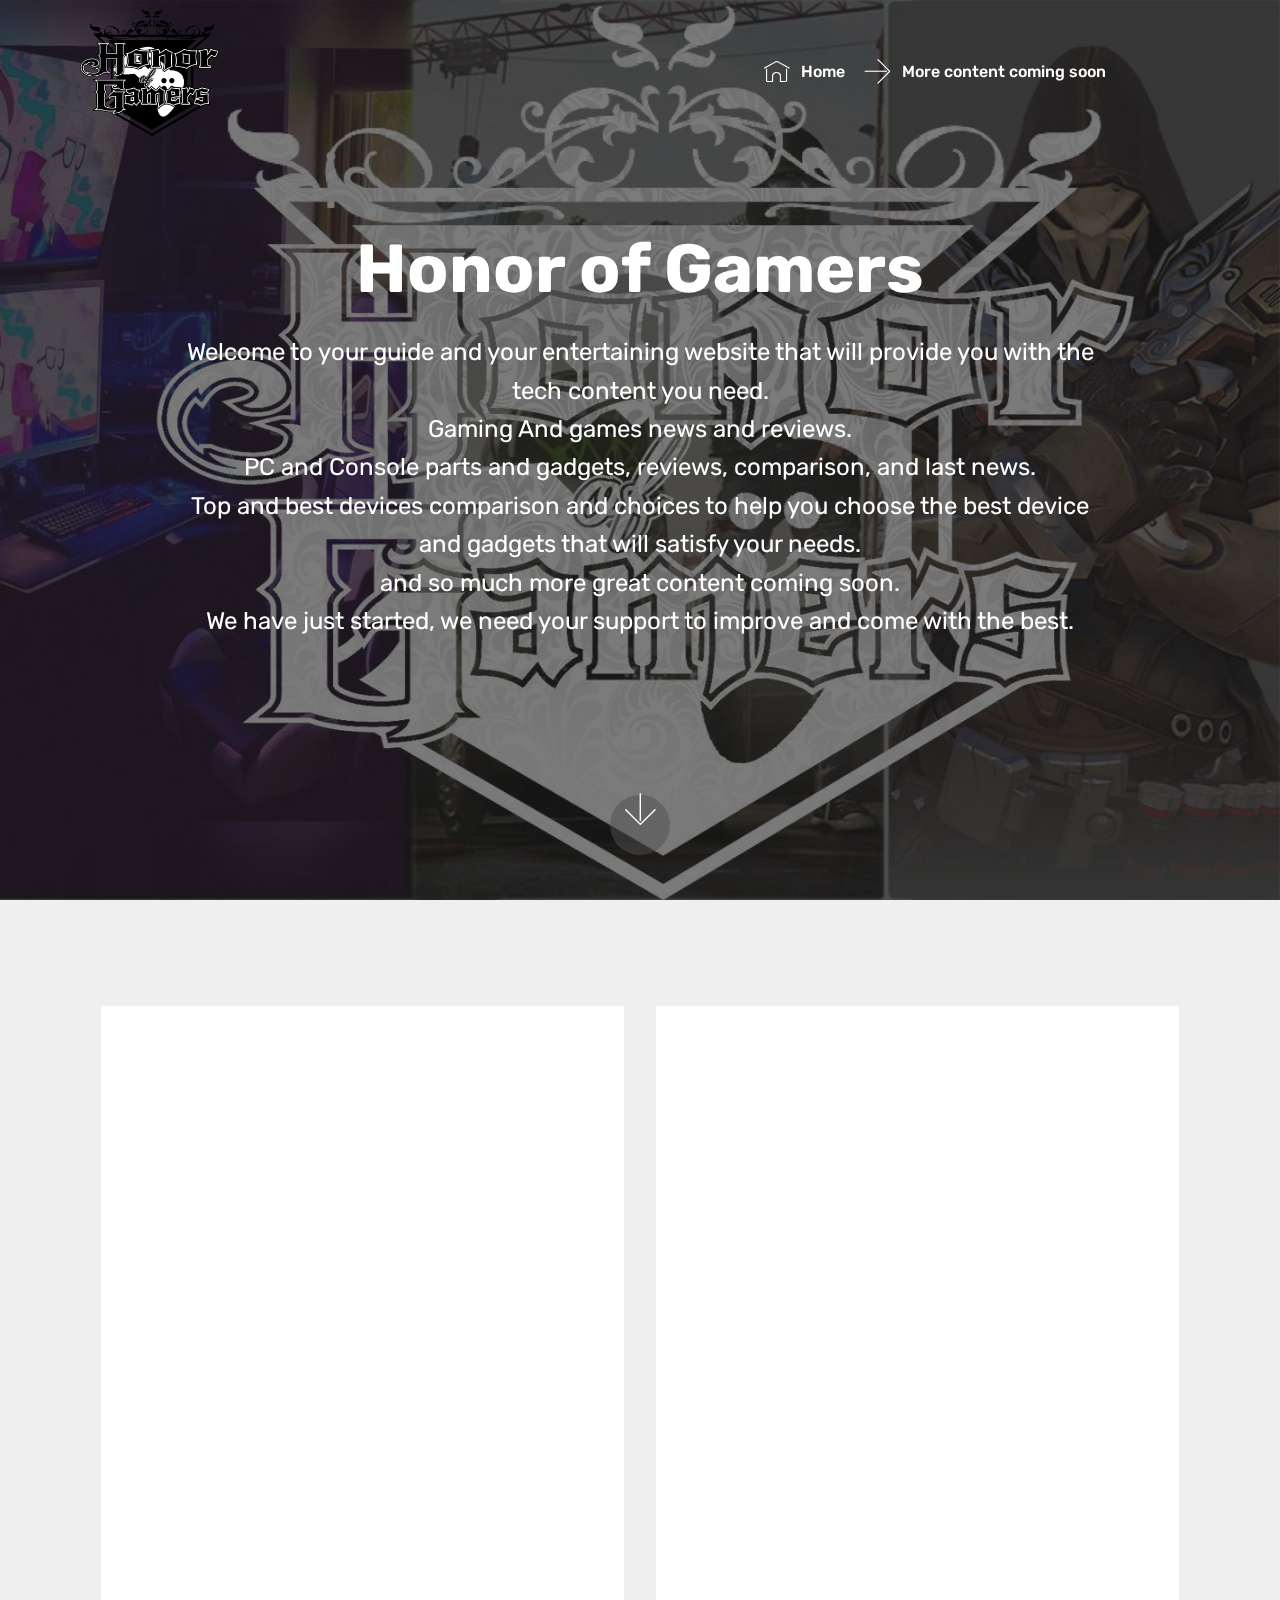
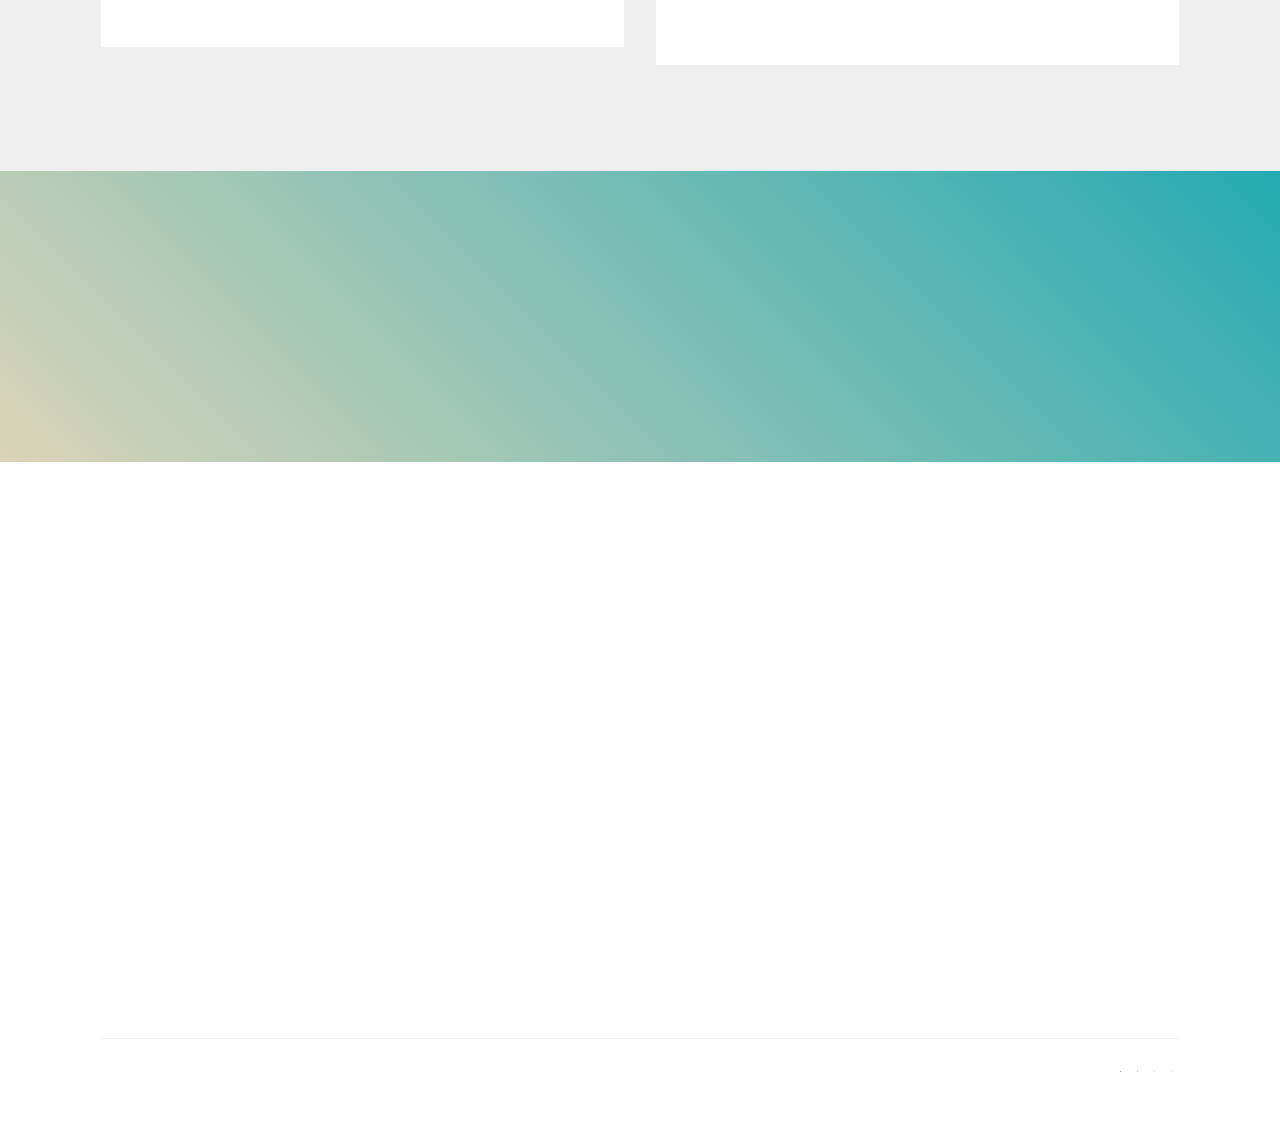
<file: index.html>
<!DOCTYPE html>
<html  >
<head>
  <!-- Site made with Mobirise Website Builder v4.10.10, https://mobirise.com -->
  <meta charset="UTF-8">
  <meta http-equiv="X-UA-Compatible" content="IE=edge">
  <meta name="generator" content="Mobirise v4.10.10, mobirise.com">
  <meta name="viewport" content="width=device-width, initial-scale=1, minimum-scale=1">
  <link rel="shortcut icon" href="assets/images/logo-256x236.png" type="image/x-icon">
  <meta name="description" content="">
  
  <title>Home</title>
  <link rel="preload" as="style" href="assets/web/assets/mobirise-icons/mobirise-icons.css">
<link rel="stylesheet" href="assets/web/assets/mobirise-icons/mobirise-icons.css">
  <link rel="preload" as="style" href="assets/bootstrap/css/bootstrap.min.css">
<link rel="stylesheet" href="assets/bootstrap/css/bootstrap.min.css">
  <link rel="preload" as="style" href="assets/bootstrap/css/bootstrap-grid.min.css">
<link rel="stylesheet" href="assets/bootstrap/css/bootstrap-grid.min.css">
  <link rel="preload" as="style" href="assets/bootstrap/css/bootstrap-reboot.min.css">
<link rel="stylesheet" href="assets/bootstrap/css/bootstrap-reboot.min.css">
  <link rel="stylesheet" href="assets/socicon/css/styles.css">
  <link rel="stylesheet" href="assets/dropdown/css/style.css">
  <link rel="stylesheet" href="assets/animatecss/animate.min.css">
  <link rel="stylesheet" href="assets/tether/tether.min.css">
  <link rel="stylesheet" href="assets/theme/css/style.css">
  <link rel="preload" as="style" href="assets/mobirise/css/mbr-additional.css"><link rel="stylesheet" href="assets/mobirise/css/mbr-additional.css" type="text/css">
  
  
  
</head>
<body>
  <section class="menu cid-rCkM75XQgE" once="menu" id="menu1-9">

    

    <nav class="navbar navbar-expand beta-menu navbar-dropdown align-items-center navbar-fixed-top navbar-toggleable-sm bg-color transparent">
        <button class="navbar-toggler navbar-toggler-right" type="button" data-toggle="collapse" data-target="#navbarSupportedContent" aria-controls="navbarSupportedContent" aria-expanded="false" aria-label="Toggle navigation">
            <div class="hamburger">
                <span></span>
                <span></span>
                <span></span>
                <span></span>
            </div>
        </button>
        <div class="menu-logo">
            <div class="navbar-brand">
                <span class="navbar-logo">
                    <a href="index.html">
                         <img src="assets/images/logo-256x236.png" alt="Mobirise" title="" style="height: 8rem;">
                    </a>
                </span>
                
            </div>
        </div>
        <div class="collapse navbar-collapse" id="navbarSupportedContent">
            <ul class="navbar-nav nav-dropdown nav-right" data-app-modern-menu="true"><li class="nav-item">
                    <a class="nav-link link text-white display-4" href="index.html">
                        <span class="mbri-home mbr-iconfont mbr-iconfont-btn"></span>Home</a>
                </li>
                <li class="nav-item">
                    <a class="nav-link link text-white display-4" href="index.html"><span class="mbri-right mbr-iconfont mbr-iconfont-btn"></span>
                        More content coming soon &nbsp; &nbsp; &nbsp; &nbsp; &nbsp; &nbsp; &nbsp; &nbsp; &nbsp; &nbsp;&nbsp;</a>
                </li></ul>
            
        </div>
    </nav>
</section>

<section class="engine"><a href="https://mobirise.info/d">free web maker</a></section><section class="cid-rBtHKjke2D mbr-fullscreen mbr-parallax-background" id="header2-1">

    

    <div class="mbr-overlay" style="opacity: 0.6; background-color: rgb(35, 35, 35);"></div>

    <div class="container align-center">
        <div class="row justify-content-md-center">
            <div class="mbr-white col-md-10">
                <h1 class="mbr-section-title mbr-bold pb-3 mbr-fonts-style display-1">
                    Honor of Gamers</h1>
                
                <p class="mbr-text pb-3 mbr-fonts-style display-5">Welcome to your guide and your entertaining website that will provide you with the tech content you need.
<br>Gaming And games news and reviews.<br>PC and Console parts and gadgets, reviews, comparison, and last news.<br>Top and best devices comparison and choices to help you choose the best device and gadgets that will satisfy your needs.<br>and so much more great content coming soon.<br>We have just started, we need your support to improve and come with the best.</p>
                
            </div>
        </div>
    </div>
    <div class="mbr-arrow hidden-sm-down" aria-hidden="true">
        <a href="#next">
            <i class="mbri-down mbr-iconfont"></i>
        </a>
    </div>
</section>

<section class="features3 cid-rCldVQoI99" id="features3-1d">

    

    
    <div class="container">
        <div class="media-container-row">
            <div class="card p-3 col-12 col-md-6">
                <div class="card-wrapper">
                    <div class="card-img">
                        <a href="Best Gaming phones you can buy.html"><img src="assets/images/gaming-phone-pin-735x1102.jpeg" alt="Mobirise" title=""></a>
                    </div>
                    <div class="card-box">
                        <h4 class="card-title mbr-fonts-style display-7">Best Gaming phones you can buy</h4>
                        
                    </div>
                    <div class="mbr-section-btn text-center"><a href="Best Gaming phones you can buy.html" class="btn btn-primary display-4">
                            More Info</a></div>
                </div>
            </div>

            <div class="card p-3 col-12 col-md-6">
                <div class="card-wrapper">
                    <div class="card-img">
                        <img src="assets/images/scooter-pin-735x1102.jpeg" alt="Mobirise" title="">
                    </div>
                    <div class="card-box">
                        <h4 class="card-title mbr-fonts-style display-7">Best Electric Scooters and Bikes available right now with great Prices</h4>
                        
                    </div>
                    <div class="mbr-section-btn text-center"><a href="Best Electric Scooters.html" class="btn btn-primary display-4">
                            More Info</a></div>
                </div>
            </div>

            

            
        </div>
    </div>
</section>

<section class="mbr-section info2 cid-rCldplgk5F" id="info2-1c">

    

    

    <div class="container">
        <div class="row main justify-content-center">
            <div class="media-container-column col-12 col-lg-3 col-md-4">
                
            </div>
            <div class="media-container-column title col-12 col-lg-7 col-md-6">
                <h2 class="align-right mbr-bold mbr-white pb-3 mbr-fonts-style display-2">COMING SOON . . .</h2>
                <h3 class="mbr-section-subtitle align-right mbr-light mbr-white mbr-fonts-style display-5">
                    More Great Content is waiting</h3>
            </div>
        </div>
    </div>
</section>

<section class="mbr-section form3 cid-rBtI5CXudw" id="form3-6">

    

    

    <div class="container">
        <div class="row justify-content-center">
            <div class="title col-12 col-lg-8">
                <h2 class="align-center pb-2 mbr-fonts-style display-2">
                    SUBSCRIBE FORM
                </h2>
                <h3 class="mbr-section-subtitle align-center pb-5 mbr-light mbr-fonts-style display-5">
                    Subscribe to our Newsletter
                </h3>
            </div>
        </div>

        <div class="row py-2 justify-content-center">
            <div class="col-12 col-lg-6  col-md-8 " data-form-type="formoid">
                <!---Formbuilder Form--->
                <form action="https://mobirise.com/" method="POST" class="mbr-form form-with-styler" data-form-title="Mobirise Form"><input type="hidden" name="email" data-form-email="true" value="o4+0J3u6qnkLiTzrL1PTEvtCi2AiH1J4e82SJoblc0FMyxIKwFM97jqjexGacZ/ntNfTuYgyWZC8KU+Ert9Ecd9JaeeMgFAN6tNJ9+0dyLDHDzV4Gg85woQBTvcq4ui3">
                    <div class="row">
                        <div hidden="hidden" data-form-alert="" class="alert alert-success col-12">Thanks for Subscribing! ^^</div>
                        <div hidden="hidden" data-form-alert-danger="" class="alert alert-danger col-12">
                        </div>
                    </div>
                    <div class="dragArea row">
                        <div class="form-group col" data-for="email">
                            <input type="email" name="email" placeholder="Email" data-form-field="Email" required="required" class="form-control display-7" id="email-form3-6">
                        </div>
                        <div class="col-auto input-group-btn">
                            <button type="submit" class="btn btn-primary  display-4">SUBSCRIBE</button>
                        </div>
                    </div>
                </form><!---Formbuilder Form--->
            </div>
        </div>
    </div>
</section>

<section class="cid-rBtIcNJiOO" id="footer5-7">

    

    

    <div class="container">
        <div class="media-container-row">
            <div class="col-md-3">
                <div class="media-wrap">
                    <a href="index.html">
                       <img src="assets/images/logo-192x177.png" alt="Mobirise" title="">
                    </a>
                </div>
            </div>
            <div class="col-md-9">
                <p class="mbr-text align-right links mbr-fonts-style display-7"><a href="index.html">HOME</a> &nbsp; &nbsp; MORE CONTENT COMING SOON</p>
            </div>
        </div>
        <div class="footer-lower">
            <div class="media-container-row">
                <div class="col-md-12">
                    <hr>
                </div>
            </div>
            <div class="media-container-row mbr-white">
                <div class="col-md-6 copyright">
                    <p class="mbr-text mbr-fonts-style display-7">
                        © Copyright 2019 Honor of Gamers - All Rights Reserved
                    </p>
                </div>
                <div class="col-md-6">
                    <div class="social-list align-right">
                        <div class="soc-item">
                            <a href="https://www.pinterest.com/HonorOfGamers/" target="_blank">
                                <span class="mbr-iconfont mbr-iconfont-social socicon-pinterest socicon"></span>
                            </a>
                        </div>
                        <div class="soc-item">
                            <a href="https://www.facebook.com/HonorOfGamersIT" target="_blank">
                                <span class="mbr-iconfont mbr-iconfont-social socicon-facebook socicon"></span>
                            </a>
                        </div>
                        <div class="soc-item">
                            
                                <span class="mbr-iconfont mbr-iconfont-social socicon-youtube socicon" style="font-size: 1px;"></span>
                            
                        </div>
                        <div class="soc-item">
                            
                                <span class="mbr-iconfont mbr-iconfont-social socicon-instagram socicon" style="font-size: 1px;"></span>
                            
                        </div>
                        <div class="soc-item">
                            
                                <span class="mbr-iconfont mbr-iconfont-social socicon-googleplus socicon" style="font-size: 1px;"></span>
                            
                        </div>
                        <div class="soc-item">
                            
                                <span class="mbr-iconfont mbr-iconfont-social socicon-behance socicon" style="font-size: 1px;"></span>
                            
                        </div>
                    </div>
                </div>
            </div>
        </div>
    </div>
</section>


  <script src="assets/web/assets/jquery/jquery.min.js"></script>
  <script src="assets/popper/popper.min.js"></script>
  <script src="assets/bootstrap/js/bootstrap.min.js"></script>
  <script async src="assets/smoothscroll/smooth-scroll.js"></script>
  <script async src="assets/dropdown/js/nav-dropdown.js"></script>
  <script async src="assets/dropdown/js/navbar-dropdown.js"></script>
  <script async src="assets/touchswipe/jquery.touch-swipe.min.js"></script>
  <script async src="assets/viewportchecker/jquery.viewportchecker.js"></script>
  <script async src="assets/parallax/jarallax.min.js"></script>
  <script async src="assets/tether/tether.min.js"></script>
  <script async src="assets/theme/js/script.js"></script>
  <script async src="assets/formoid/formoid.min.js"></script>
  
  
  <input name="animation" type="hidden">
   <div id="scrollToTop" class="scrollToTop mbr-arrow-up"><a style="text-align: center;"><i class="mbr-arrow-up-icon mbr-arrow-up-icon-cm cm-icon cm-icon-smallarrow-up"></i></a></div>
  </body>
</html>
</file>
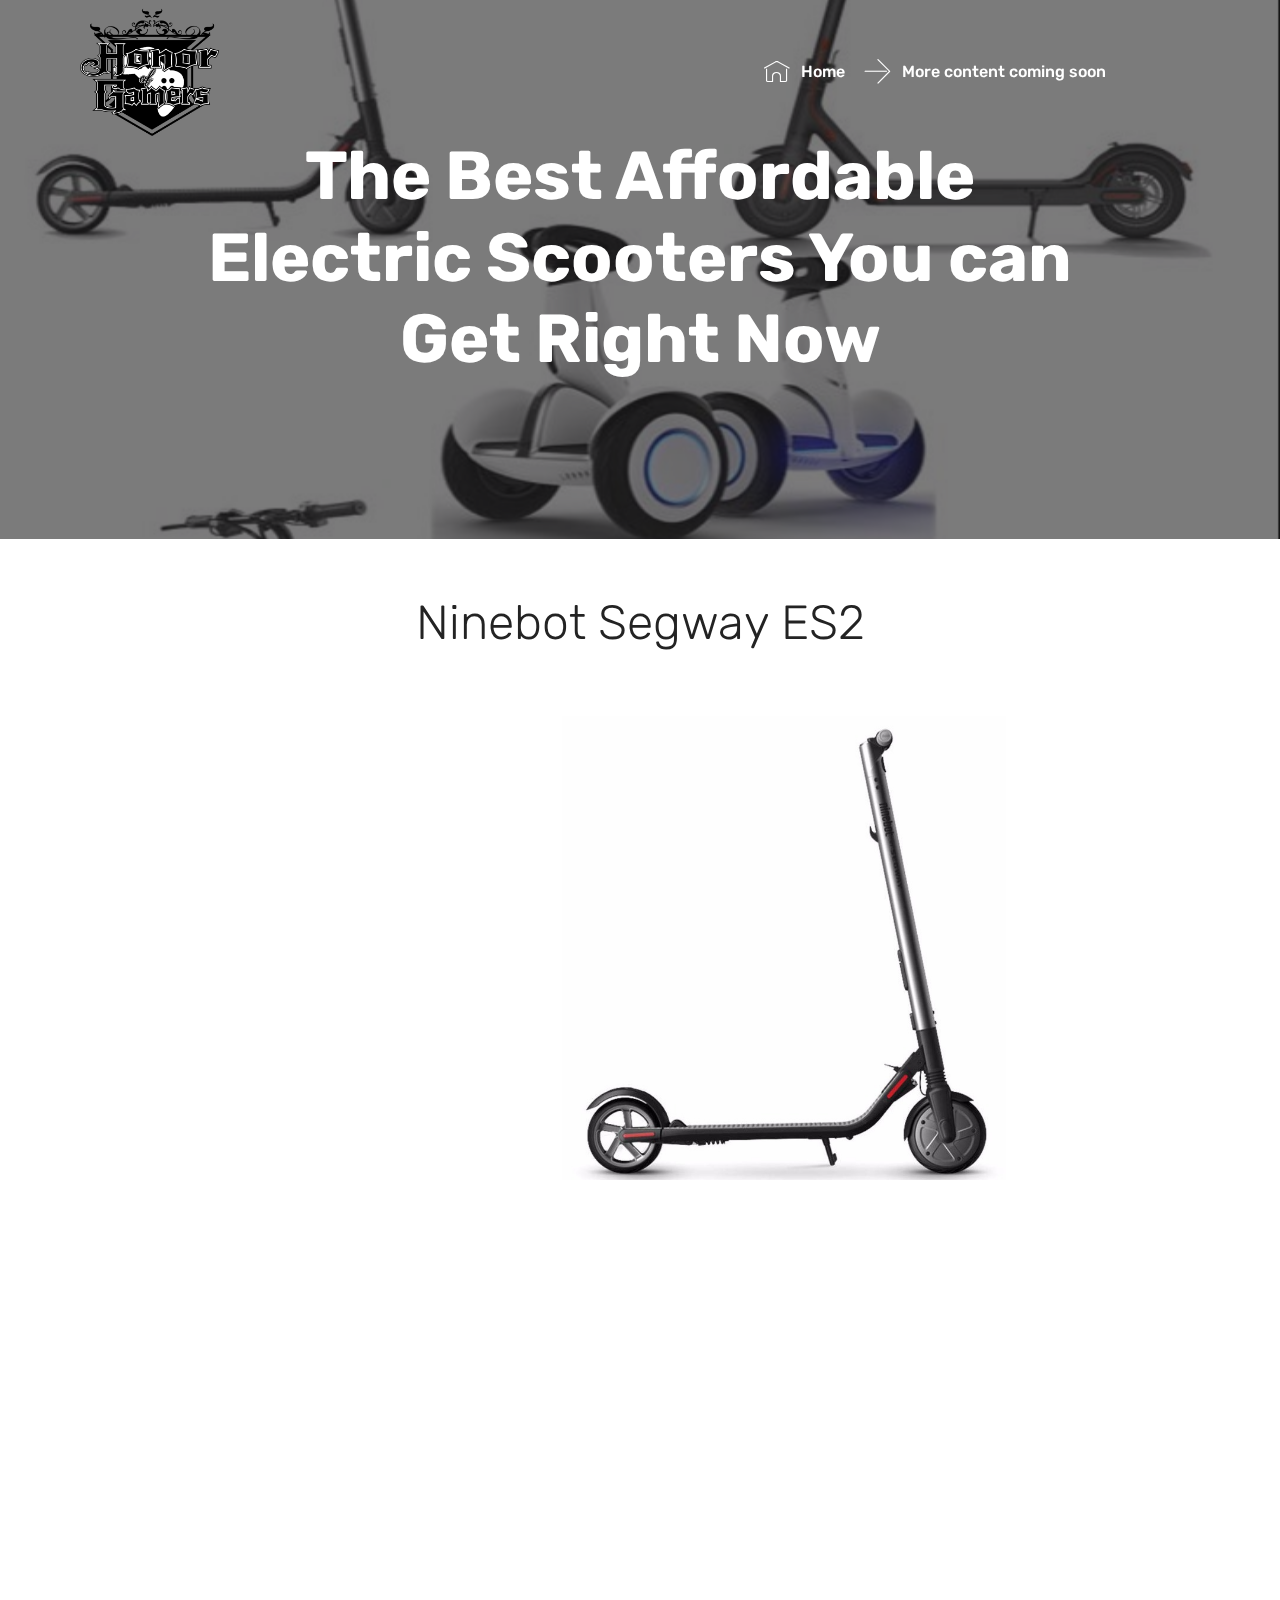
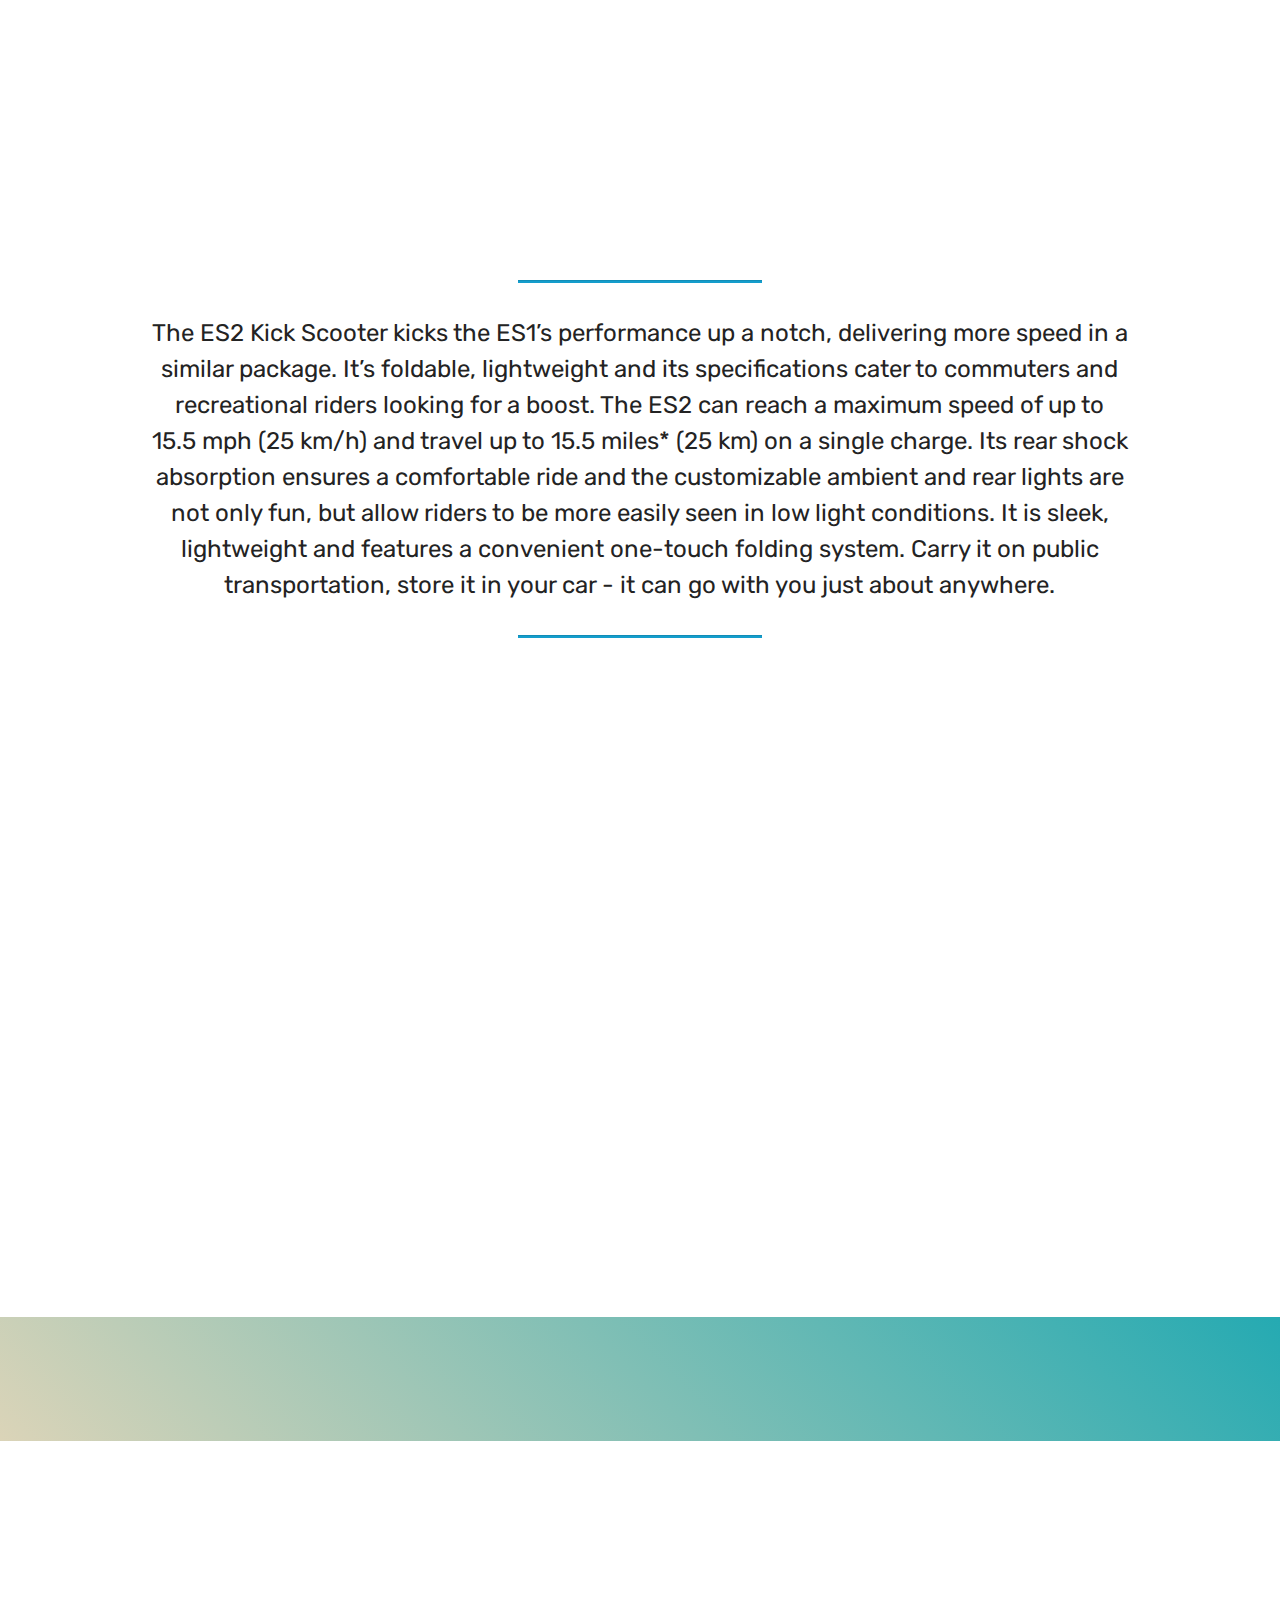
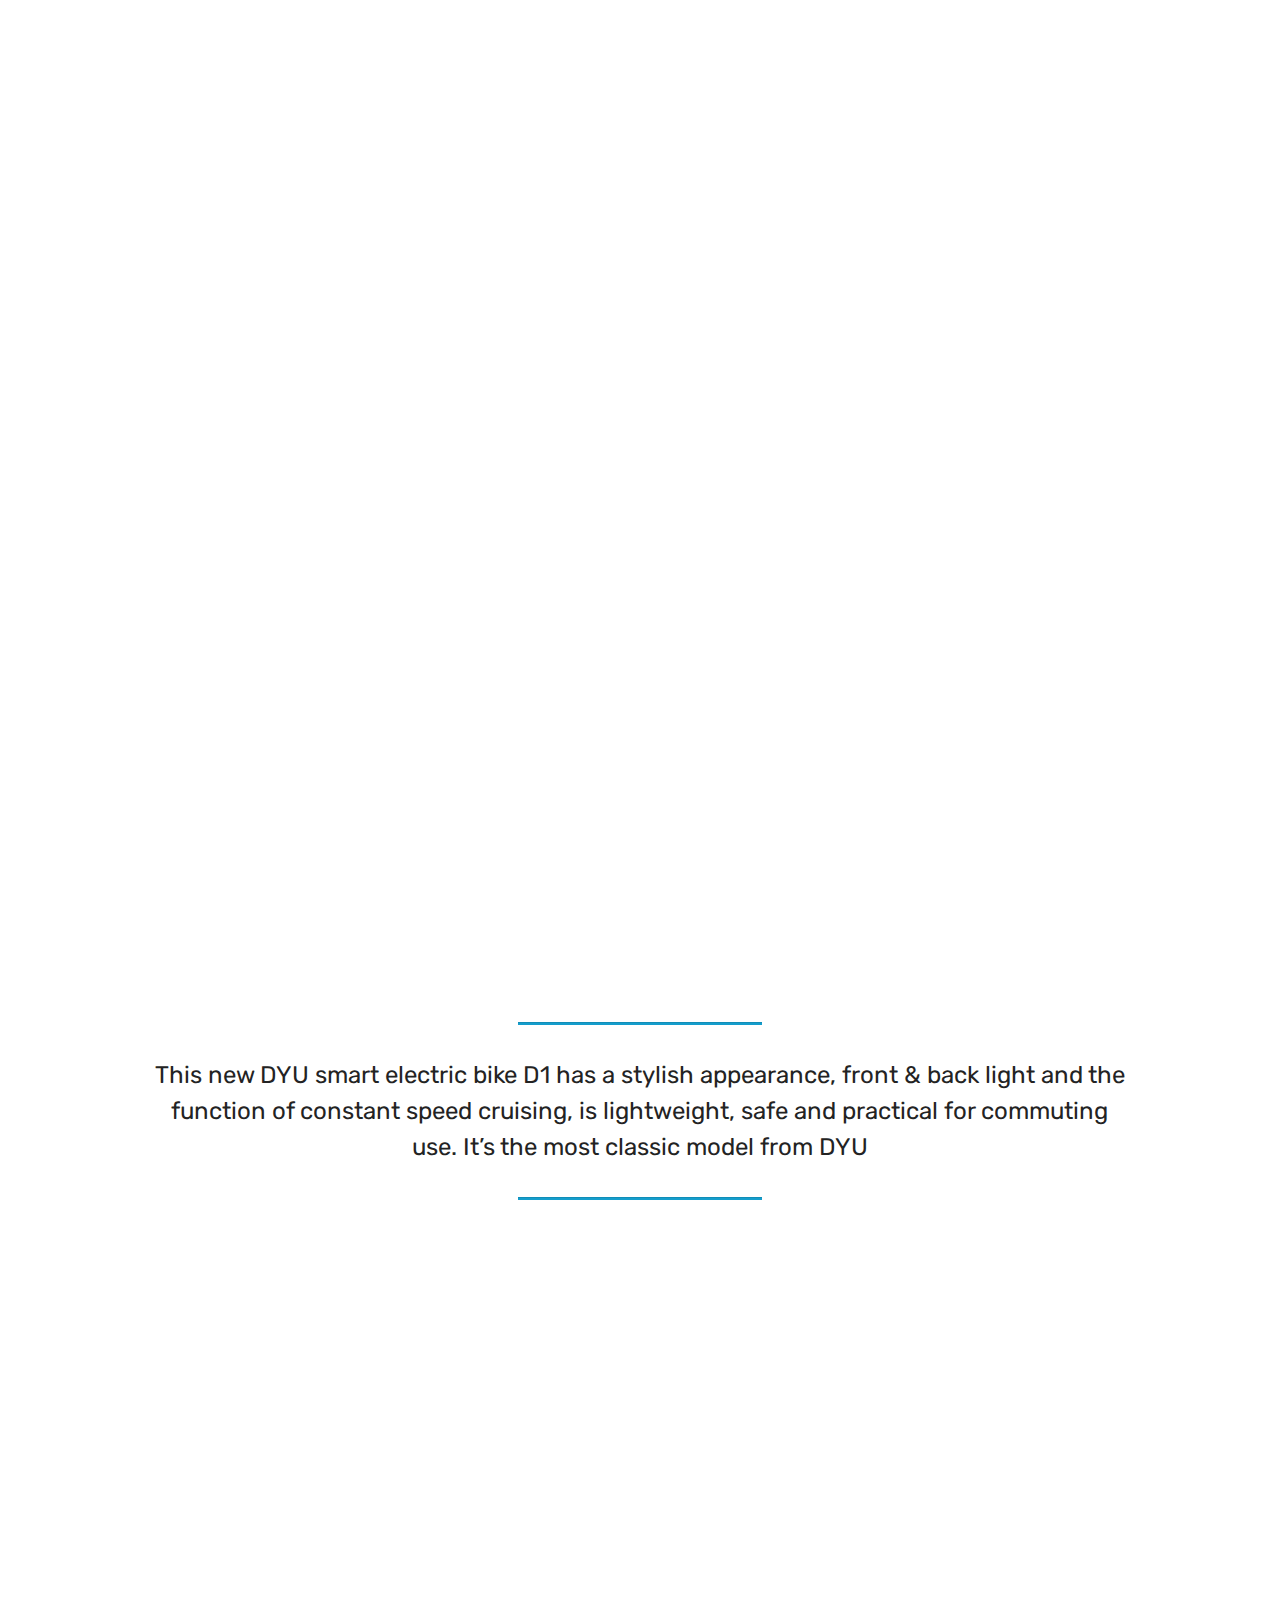
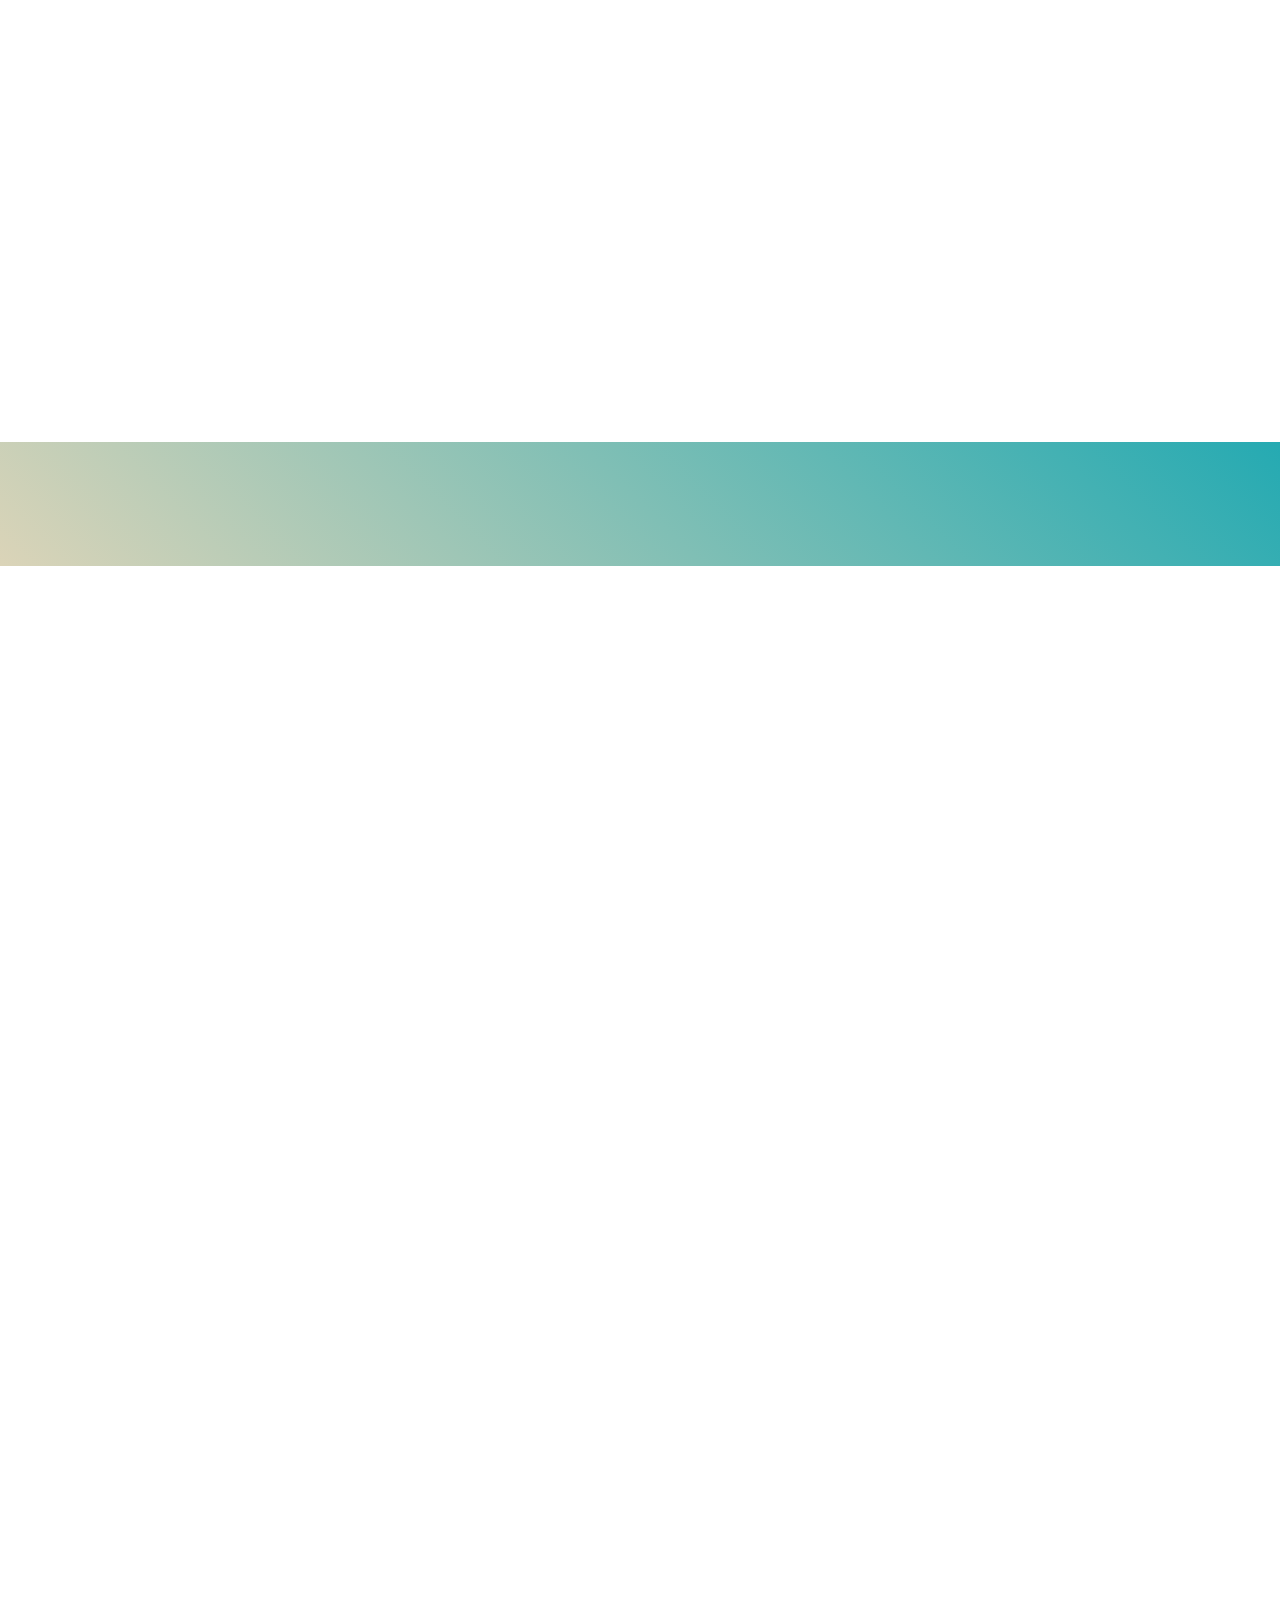
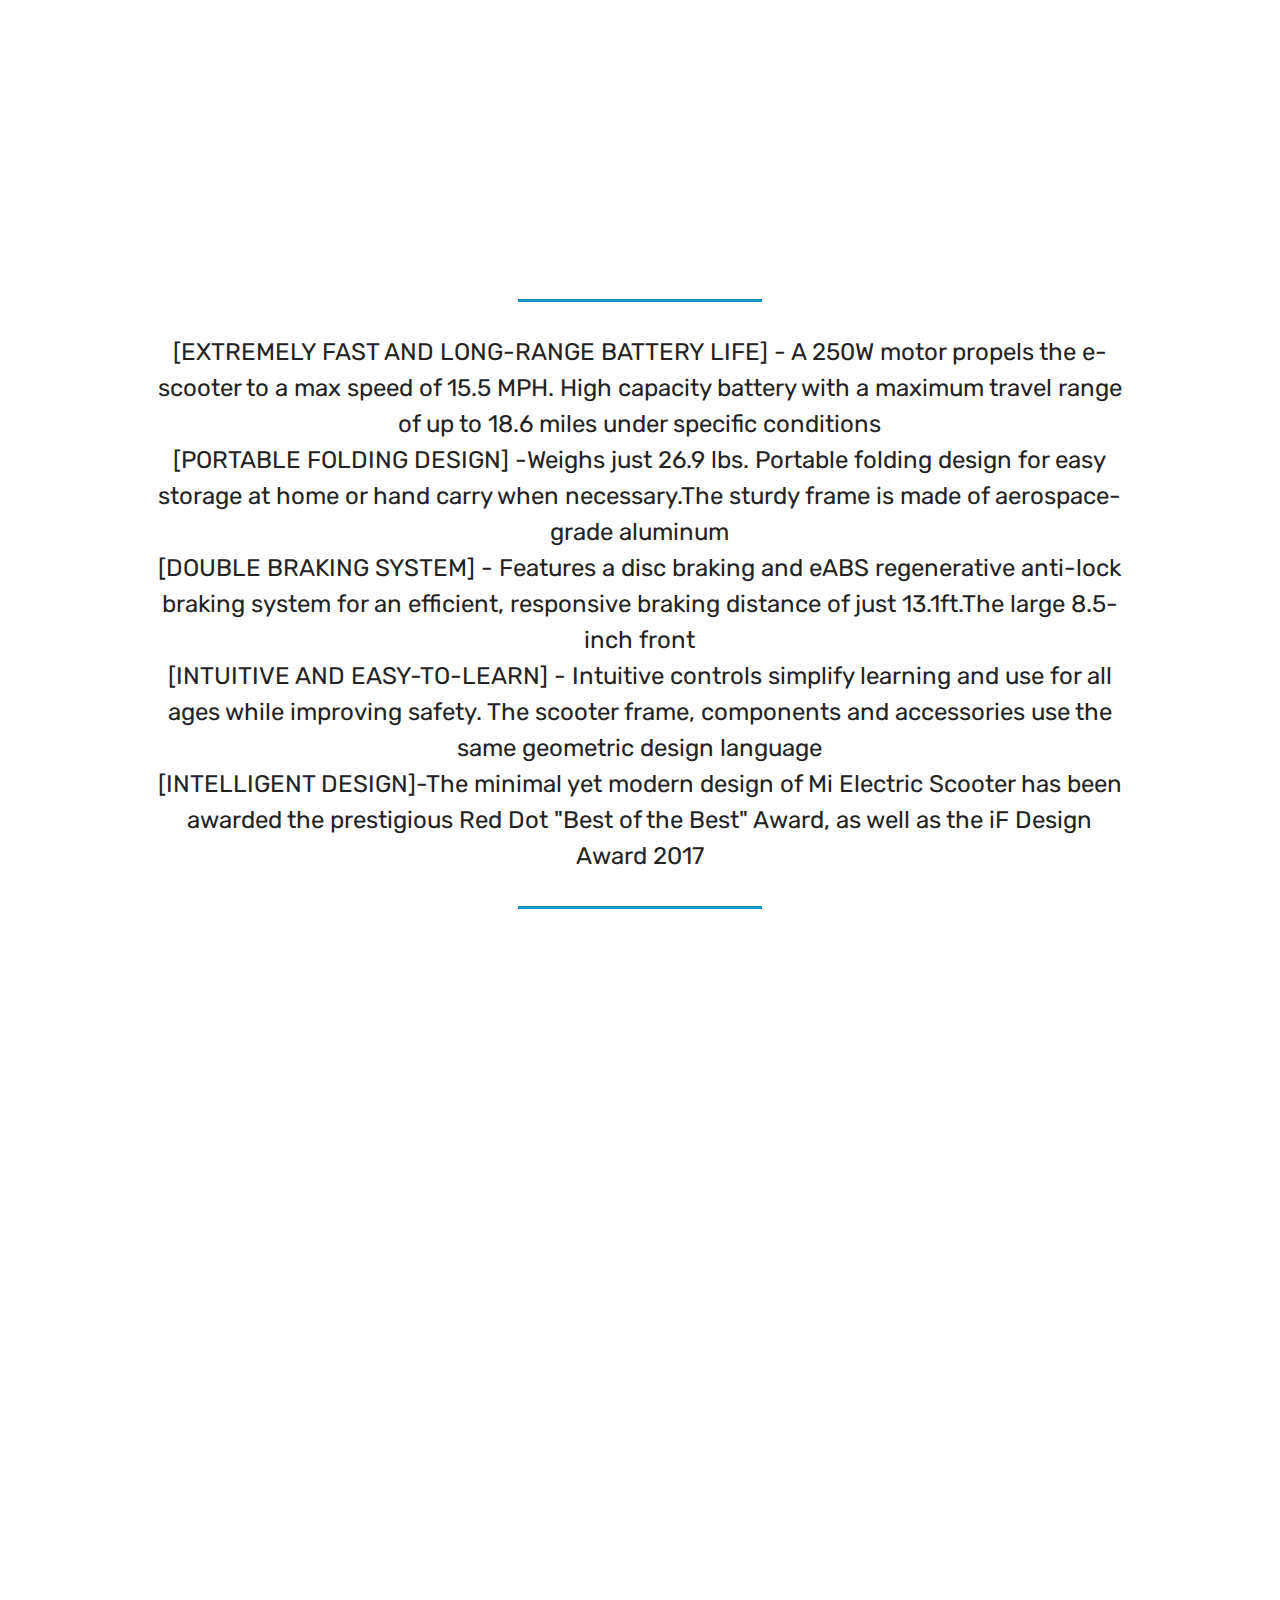
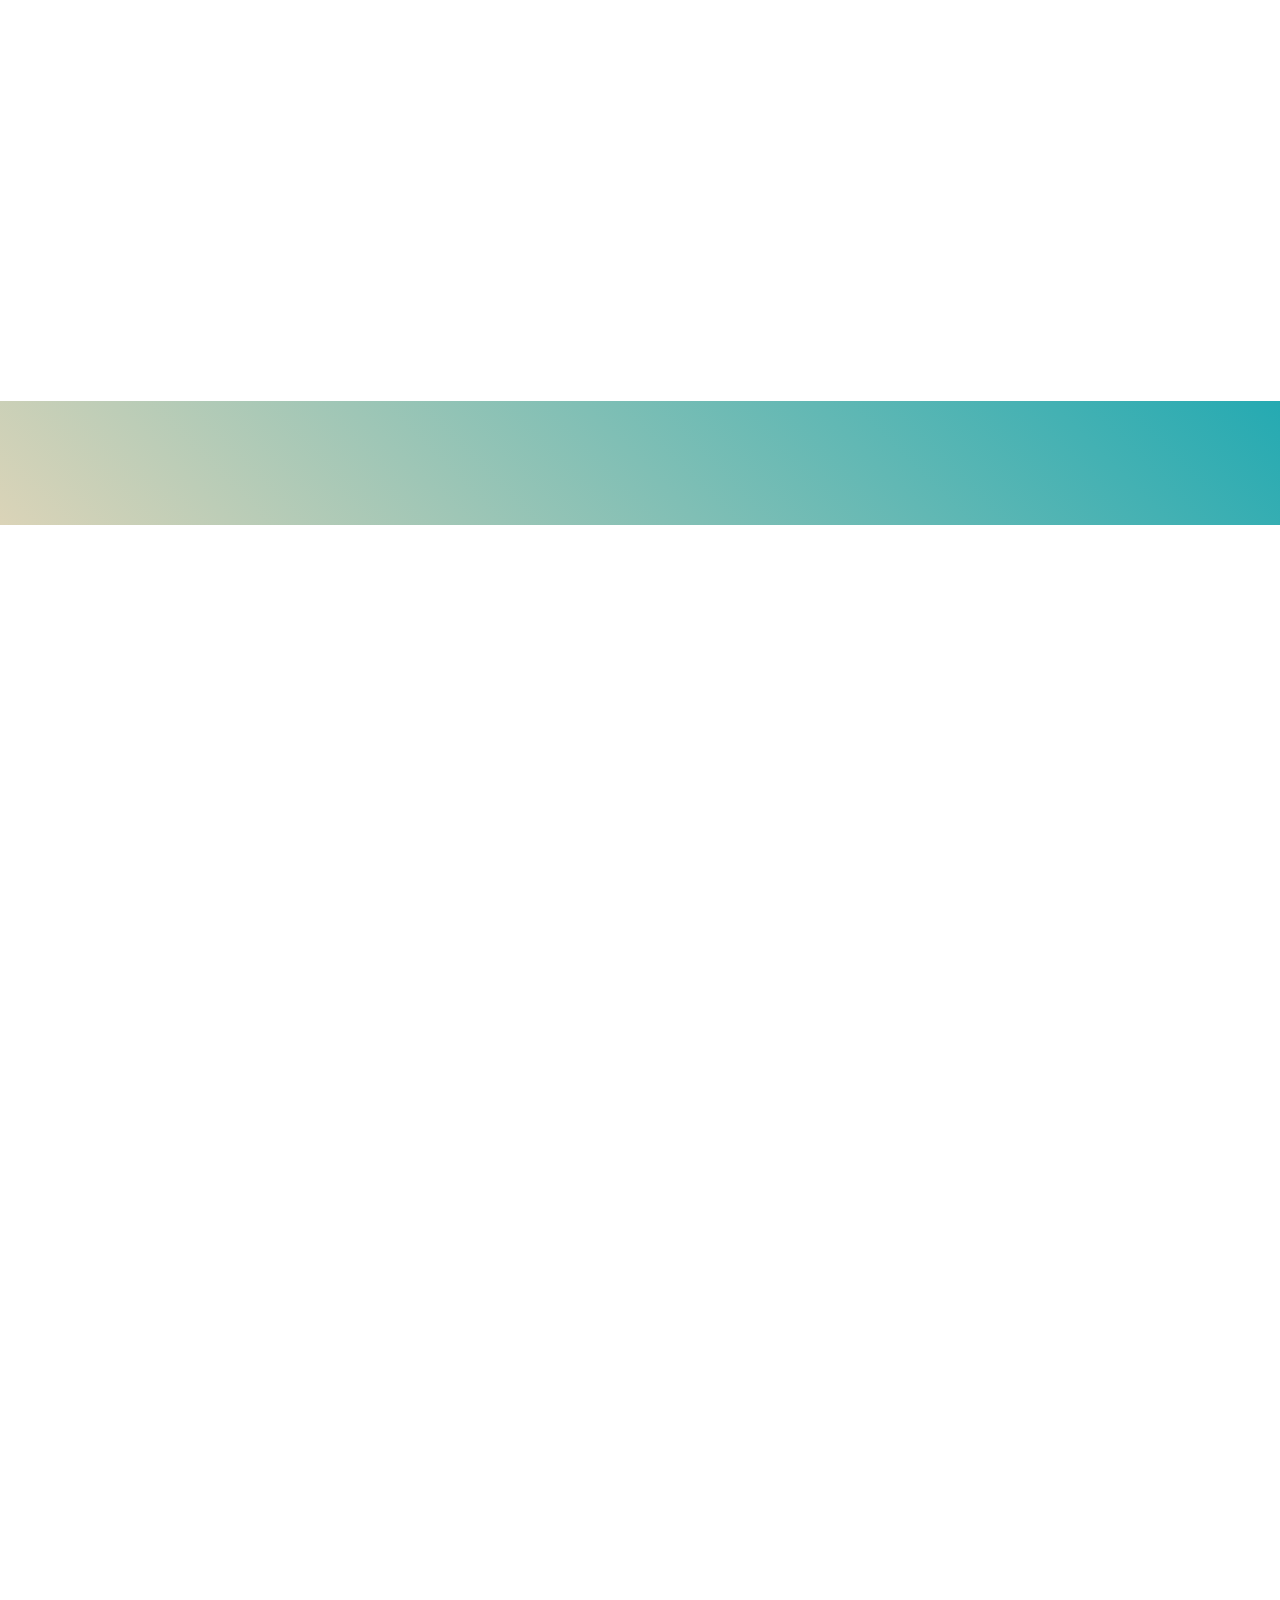
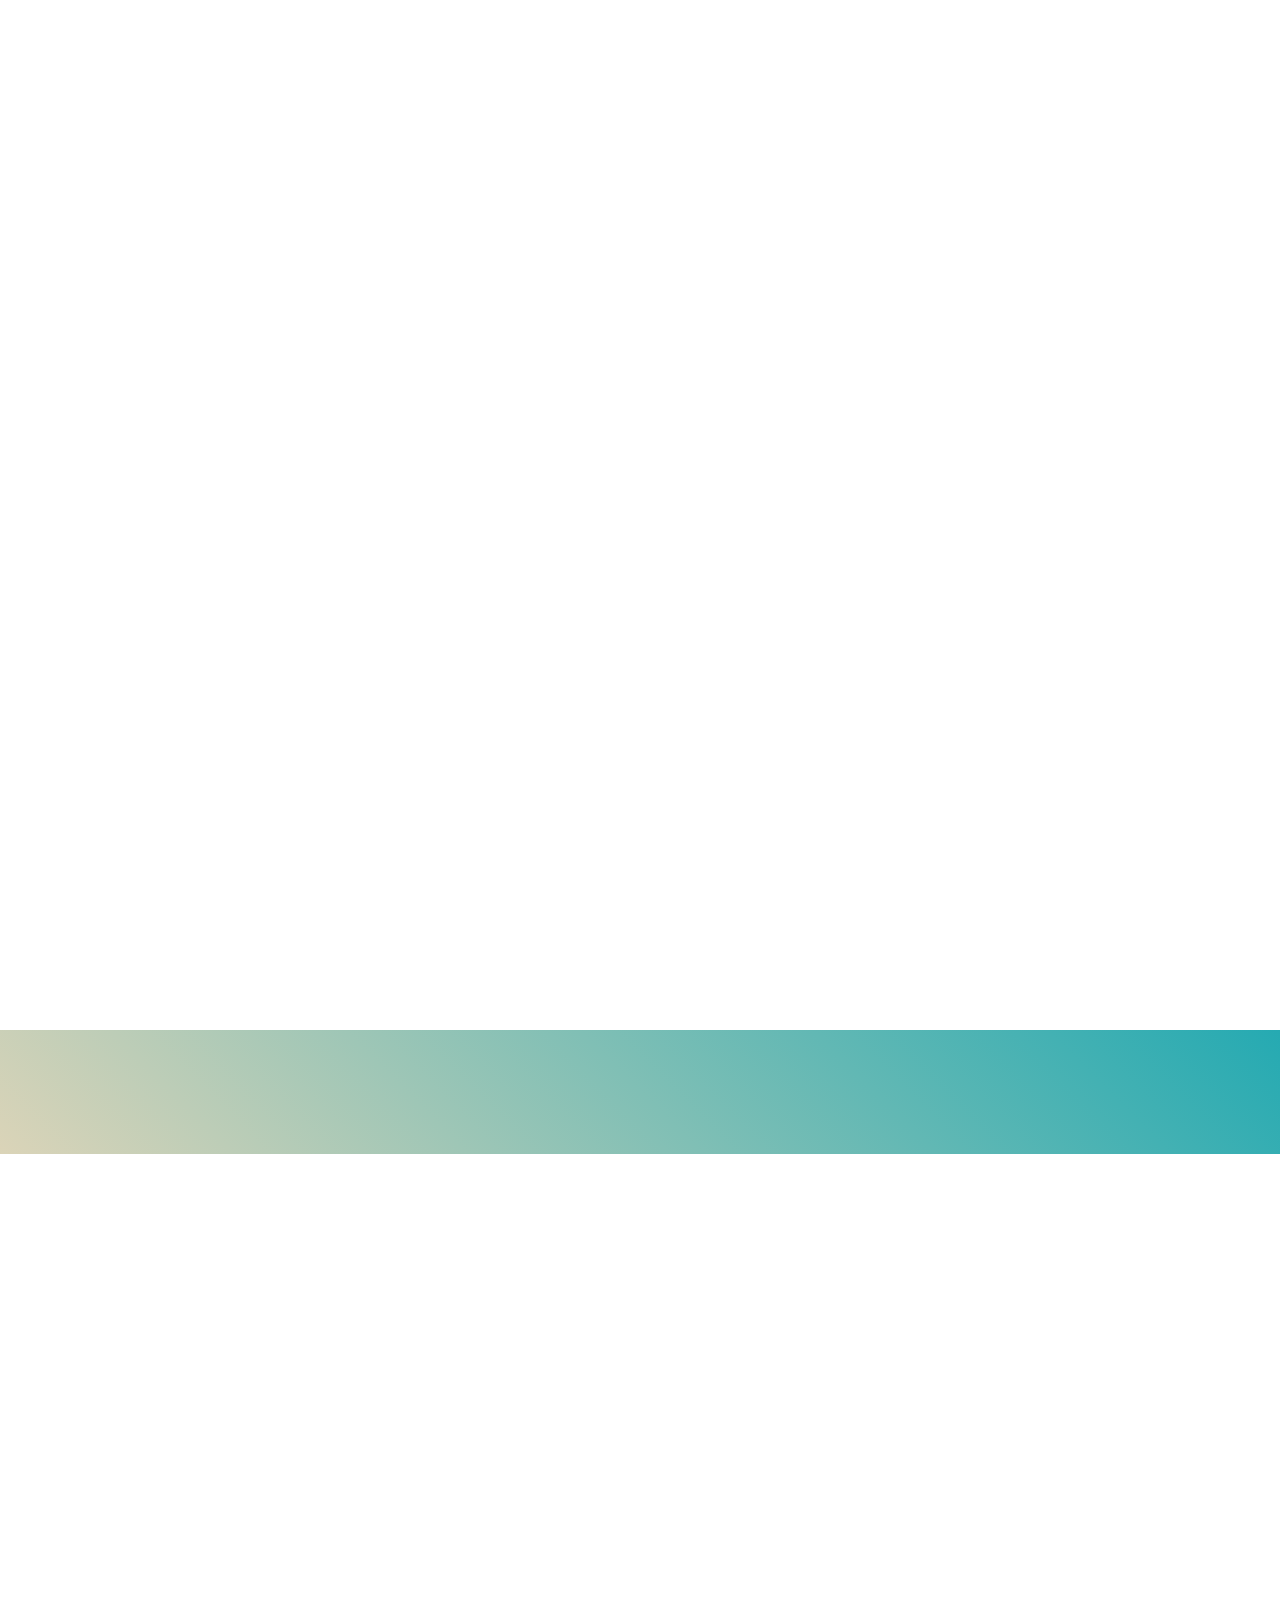
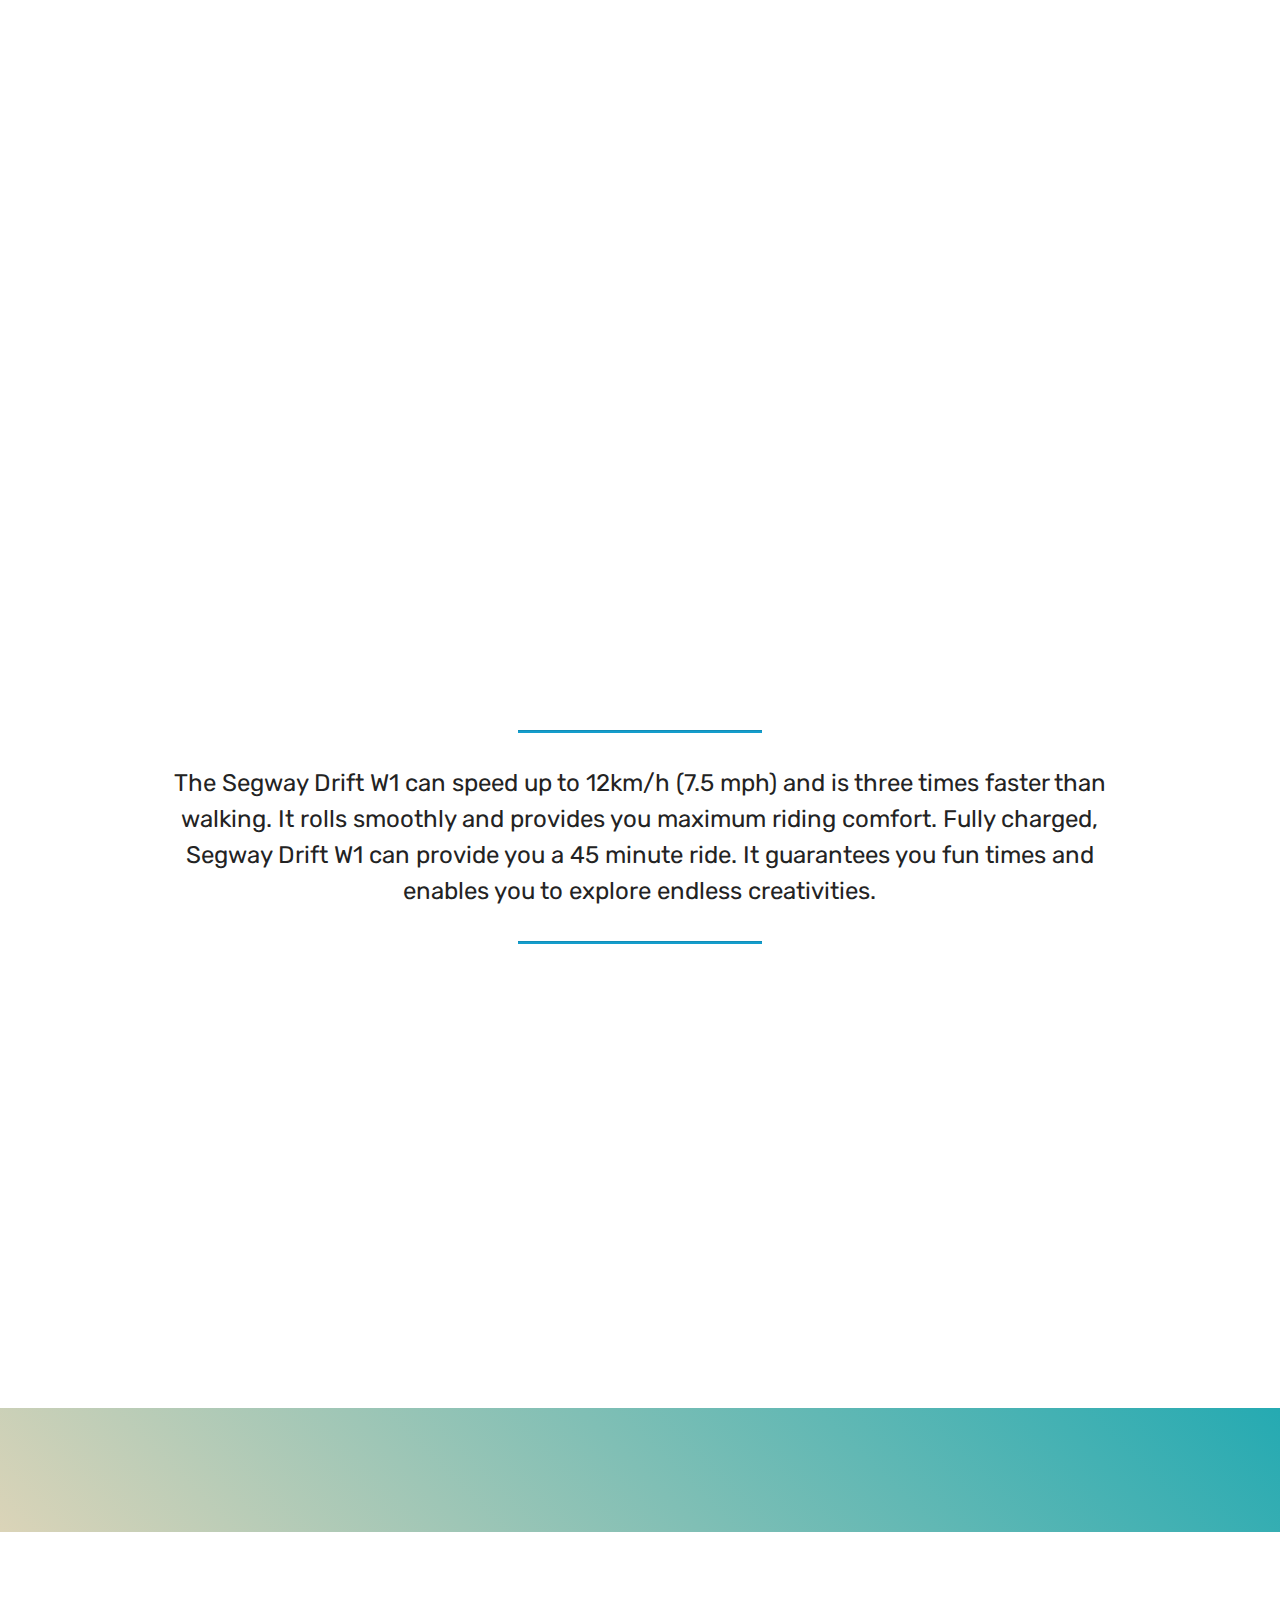
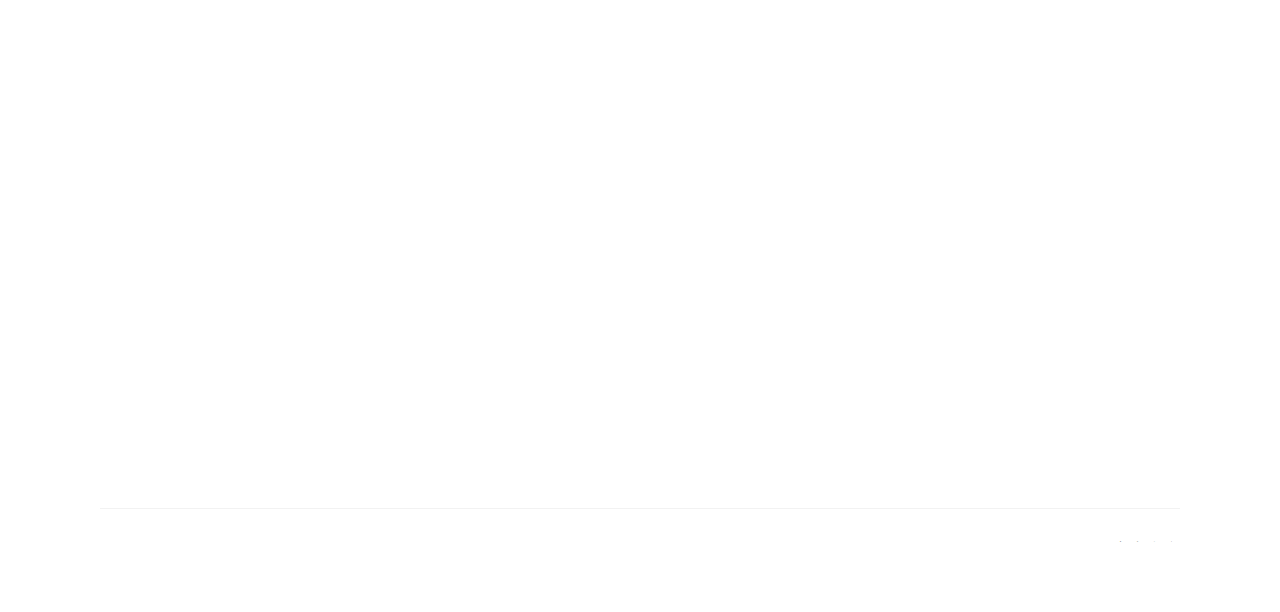
<file: Best Electric Scooters.html>
<!DOCTYPE html>
<html  >
<head>
  <!-- Site made with Mobirise Website Builder v4.10.10, https://mobirise.com -->
  <meta charset="UTF-8">
  <meta http-equiv="X-UA-Compatible" content="IE=edge">
  <meta name="generator" content="Mobirise v4.10.10, mobirise.com">
  <meta name="viewport" content="width=device-width, initial-scale=1, minimum-scale=1">
  <link rel="shortcut icon" href="assets/images/logo-256x236.png" type="image/x-icon">
  <meta name="description" content="Review and Specs for the best Electric Scooters that will give you The best performance, that you can buy right now. (With Prices).">
  
  <title>Best Electric Scooters and Bikes available right now with great Prices</title>
  <link rel="preload" as="style" href="assets/web/assets/mobirise-icons/mobirise-icons.css">
<link rel="stylesheet" href="assets/web/assets/mobirise-icons/mobirise-icons.css">
  <link rel="preload" as="style" href="assets/bootstrap/css/bootstrap.min.css">
<link rel="stylesheet" href="assets/bootstrap/css/bootstrap.min.css">
  <link rel="preload" as="style" href="assets/bootstrap/css/bootstrap-grid.min.css">
<link rel="stylesheet" href="assets/bootstrap/css/bootstrap-grid.min.css">
  <link rel="preload" as="style" href="assets/bootstrap/css/bootstrap-reboot.min.css">
<link rel="stylesheet" href="assets/bootstrap/css/bootstrap-reboot.min.css">
  <link rel="stylesheet" href="assets/socicon/css/styles.css">
  <link rel="stylesheet" href="assets/dropdown/css/style.css">
  <link rel="stylesheet" href="assets/animatecss/animate.min.css">
  <link rel="stylesheet" href="assets/tether/tether.min.css">
  <link rel="stylesheet" href="assets/theme/css/style.css">
  <link rel="preload" as="style" href="assets/mobirise/css/mbr-additional.css"><link rel="stylesheet" href="assets/mobirise/css/mbr-additional.css" type="text/css">
  
  
  
</head>
<body>
  <section class="menu cid-rCwucjwYrm" once="menu" id="menu1-1f">

    

    <nav class="navbar navbar-expand beta-menu navbar-dropdown align-items-center navbar-fixed-top navbar-toggleable-sm bg-color transparent">
        <button class="navbar-toggler navbar-toggler-right" type="button" data-toggle="collapse" data-target="#navbarSupportedContent" aria-controls="navbarSupportedContent" aria-expanded="false" aria-label="Toggle navigation">
            <div class="hamburger">
                <span></span>
                <span></span>
                <span></span>
                <span></span>
            </div>
        </button>
        <div class="menu-logo">
            <div class="navbar-brand">
                <span class="navbar-logo">
                    <a href="index.html">
                         <img src="assets/images/logo-256x236.png" alt="Mobirise" title="" style="height: 8rem;">
                    </a>
                </span>
                
            </div>
        </div>
        <div class="collapse navbar-collapse" id="navbarSupportedContent">
            <ul class="navbar-nav nav-dropdown nav-right" data-app-modern-menu="true"><li class="nav-item">
                    <a class="nav-link link text-white display-4" href="index.html">
                        <span class="mbri-home mbr-iconfont mbr-iconfont-btn"></span>Home</a>
                </li>
                <li class="nav-item">
                    <a class="nav-link link text-white display-4" href="index.html"><span class="mbri-right mbr-iconfont mbr-iconfont-btn"></span>
                        More content coming soon &nbsp; &nbsp; &nbsp; &nbsp; &nbsp; &nbsp; &nbsp; &nbsp; &nbsp; &nbsp;&nbsp;</a>
                </li></ul>
            
        </div>
    </nav>
</section>

<section class="engine"><a href="https://mobirise.info/i">free site creation software</a></section><section class="header1 cid-rCwuck8JDM mbr-parallax-background" id="header1-1g">

    

    <div class="mbr-overlay" style="opacity: 0.6; background-color: rgb(35, 35, 35);">
    </div>

    <div class="container">
        <div class="row justify-content-md-center">
            <div class="mbr-white col-md-10">
                <h1 class="mbr-section-title align-center mbr-bold pb-3 mbr-fonts-style display-1">The Best Affordable Electric Scooters You can Get Right Now</h1>
                
                
                
            </div>
        </div>
    </div>

</section>

<section class="mbr-section content4 cid-rCwucl4Y3Z" id="content4-1h">

    

    <div class="container">
        <div class="media-container-row">
            <div class="title col-12 col-md-8">
                <h2 class="align-center pb-3 mbr-fonts-style display-2">Ninebot Segway ES2</h2>
                
                
            </div>
        </div>
    </div>
</section>

<section class="cid-rCwuclxDdE" id="content15-1i">
    
    <div class="container">
            <div class="media-container-row" style="width: 66%;">
                <div class="img-item item1" style="width: 62%;">
                    <div class="img-cont">
                        
                        <img src="assets/images/61hzhmg9ohl.-ac-sl1500-512x474.jpeg" alt="" title="">
                        
                    </div>

                </div>
                <div class="img-item">
                    <div class="img-cont">
                        
                        <img src="assets/images/61f1pesl7ll.-ac-sl1500-888x986.jpeg" alt="" title="">
                        
                    </div>
                </div>
            </div>
    </div>
</section>

<section class="cid-rCwLU6R78v" id="video1-2e">

    
    
    <figure class="mbr-figure align-center container">
        <div class="video-block" style="width: 66%;">
            <div><iframe class="mbr-embedded-video" src="https://www.youtube.com/embed/g0GTpmjEPIc?rel=0&amp;amp;showinfo=0&amp;autoplay=0&amp;loop=0" width="800" height="600" frameborder="0" allowfullscreen></iframe></div>
        </div>
    </figure>
</section>

<section class="mbr-section article content9 cid-rCwucmhEee" id="content9-1j">
    
     

    <div class="container">
        <div class="inner-container" style="width: 88%;">
            <hr class="line" style="width: 25%;">
            <div class="section-text align-center mbr-fonts-style display-5">The ES2 Kick Scooter kicks the ES1’s performance up a notch, delivering more speed in a similar package. It’s foldable, lightweight and its specifications cater to commuters and recreational riders looking for a boost. The ES2 can reach a maximum speed of up to 15.5 mph (25 km/h) and travel up to 15.5 miles* (25 km) on a single charge. Its rear shock absorption ensures a comfortable ride and the customizable ambient and rear lights are not only fun, but allow riders to be more easily seen in low light conditions. It is sleek, lightweight and features a convenient one-touch folding system. Carry it on public transportation, store it in your car - it can go with you just about anywhere.</div>
            <hr class="line" style="width: 25%;">
        </div>
        </div>
</section>

<section class="mbr-section content4 cid-rCwucmQNIv" id="content4-1k">

    

    <div class="container">
        <div class="media-container-row">
            <div class="title col-12 col-md-8">
                <h2 class="align-center pb-3 mbr-fonts-style display-2">
                    SPECS</h2>
                
                
            </div>
        </div>
    </div>
</section>

<section class="mbr-section article content12 cid-rCwucnpS1C" id="content12-1l">
     

    <div class="container">
        <div class="media-container-row">
            <div class="mbr-text counter-container col-12 col-md-8 mbr-fonts-style display-7">
                <ul>
                    <li><strong>● Electric, moped ( power assist system ) and manpower modes, suitable for commuting, trip, shopping, exercise, etc.
</strong></li><li><strong>● Built-in 7.8Ah Li-ion battery, max 30km mileage in pure electric mode, no need to worry about insufficient battery life on the way to destination
</strong></li><li><strong>● 3 steps quick-folding, portable to carry and store
</strong></li><li><strong>● Inflatable 14 inch rubber tire with anti-slip texture, great shockproof effect, giving you a comfortable riding experience in steep roads
</strong></li><li><strong>● Durable and efficient disc brake on both front and rear tires, safer braking, safer riding
</strong></li><li><strong>● Powerful 250W motor, 25km/h max speed for climbing up to 25 degree. Uneven land cannot stop your journey
</strong></li><li><strong>● Aluminum alloy frame, lightweight and tough, 120kg payload
</strong></li><li><strong>● With power/speed/mileage display, speed/light/mode/gear control in handlebar
</strong></li><li><strong>● Adjustable height of saddle and handlebar</strong></li>
                </ul>
            </div>
        </div>
    </div>
</section>

<section class="mbr-section info2 cid-rCwLFIxl3v" id="info2-2c">

    

    

    <div class="container">
        <div class="row main justify-content-center">
            <div class="media-container-column col-12 col-lg-3 col-md-4">
                <div class="mbr-section-btn align-left py-4"><a class="btn btn-primary display-4" href="https://www.gearbest.com/scooters-wheels/pp_009224864504.html?wid=1433363&lkid=59358894" target="_blank"><span class="mbri-tablet-vertical mbr-iconfont mbr-iconfont-btn"></span>For More Info and Price<br></a></div>
            </div>
            <div class="media-container-column title col-12 col-lg-7 col-md-6">
                
                <h3 class="mbr-section-subtitle align-right mbr-light mbr-white mbr-fonts-style display-5">you can get it for A very Good Price&nbsp;</h3>
            </div>
        </div>
    </div>
</section>

<section class="mbr-section content4 cid-rCwucoJqKE" id="content4-1n">

    

    <div class="container">
        <div class="media-container-row">
            <div class="title col-12 col-md-8">
                <h2 class="align-center pb-3 mbr-fonts-style display-2">F - wheel D1 DYU</h2>
                
                
            </div>
        </div>
    </div>
</section>

<section class="cid-rCwucpqSCc" id="content15-1o">
    
    <div class="container">
            <div class="media-container-row" style="width: 66%;">
                <div class="img-item item1" style="width: 62%;">
                    <div class="img-cont">
                        
                        <img src="assets/images/dyu-d1-aluminum-alloy-12-inch-foldable-3-512x512.jpg" alt="" title="">
                        
                    </div>

                </div>
                <div class="img-item">
                    <div class="img-cont">
                        
                        <img src="assets/images/1526975884489038.webp" alt="" title="">
                        
                    </div>
                </div>
            </div>
    </div>
</section>

<section class="cid-rCwRSEh0Y9" id="video1-2f">

    
    
    <figure class="mbr-figure align-center container">
        <div class="video-block" style="width: 66%;">
            <div><iframe class="mbr-embedded-video" src="https://www.youtube.com/embed/yAmc_BQS9aA?rel=0&amp;amp;showinfo=0&amp;autoplay=0&amp;loop=0" width="800" height="600" frameborder="0" allowfullscreen></iframe></div>
        </div>
    </figure>
</section>

<section class="mbr-section article content9 cid-rCwucqgTFW" id="content9-1p">
    
     

    <div class="container">
        <div class="inner-container" style="width: 88%;">
            <hr class="line" style="width: 25%;">
            <div class="section-text align-center mbr-fonts-style display-5">This new DYU smart electric bike D1 has a stylish appearance, front &amp; back light and the function of constant speed cruising, is lightweight, safe and practical for commuting use. It’s the most classic model from DYU</div>
            <hr class="line" style="width: 25%;">
        </div>
        </div>
</section>

<section class="mbr-section content4 cid-rCwucqRUCI" id="content4-1q">

    

    <div class="container">
        <div class="media-container-row">
            <div class="title col-12 col-md-8">
                <h2 class="align-center pb-3 mbr-fonts-style display-2">
                    SPECS</h2>
                
                
            </div>
        </div>
    </div>
</section>

<section class="mbr-section article content12 cid-rCwucrx6hk" id="content12-1r">
     

    <div class="container">
        <div class="media-container-row">
            <div class="mbr-text counter-container col-12 col-md-8 mbr-fonts-style display-7">
                <ul>
                    <li><strong>- Size: 102 x 50.5 x 94cm ( unfold ), 102 x 20 x 72cm ( fold )
</strong></li><li><strong>- Pedal height: 20cm ( from ground to pedal )
</strong></li><li><strong>- Wheel size: 12 inches
</strong></li><li><strong>- Max load: 120kg
</strong></li><li><strong>- Speed: 20km/h ( adjusted by App, max 30km/h )
</strong></li><li><strong>- Working distance: about 15km
</strong></li><li><strong>- Max gradeability: 15 degree
</strong></li><li><strong>- Working temperature: - 10 - 45 Deg.C
</strong></li><li><strong>- Waterproof: IP54
</strong></li><li><strong>- Battery: 4400mAh
</strong></li><li><strong>- Motor: 36V, 350W
</strong></li><li><strong>- Charging voltage: 42V
</strong></li><li><strong>- Input voltage: 100 - 240V
</strong></li><li><strong>- Charging time: 2 hours
</strong></li><li><strong>- Brake mode: rear disc brake
</strong></li><li><strong>- Weight: 12kg</strong></li>
                </ul>
            </div>
        </div>
    </div>
</section>

<section class="mbr-section info2 cid-rCwucs3hml" id="info2-1s">

    

    

    <div class="container">
        <div class="row main justify-content-center">
            <div class="media-container-column col-12 col-lg-3 col-md-4">
                <div class="mbr-section-btn align-left py-4"><a class="btn btn-primary display-4" href="https://www.gearbest.com/bikes/pp_618137.html?wid=1433363&lkid=59363426" target="_blank"><span class="mbri-tablet-vertical mbr-iconfont mbr-iconfont-btn"></span>
                    
                    Click Here To<br>See The price<br></a></div>
            </div>
            <div class="media-container-column title col-12 col-lg-7 col-md-6">
                
                <h3 class="mbr-section-subtitle align-right mbr-light mbr-white mbr-fonts-style display-5">you can get it for A very Good Price&nbsp;</h3>
            </div>
        </div>
    </div>
</section>

<section class="mbr-section content4 cid-rCwuctbRIP" id="content4-1t">

    

    <div class="container">
        <div class="media-container-row">
            <div class="title col-12 col-md-8">
                <h2 class="align-center pb-3 mbr-fonts-style display-2">Xiaomi M365</h2>
                
                
            </div>
        </div>
    </div>
</section>

<section class="cid-rCwuctMyP3" id="content15-1u">
    
    <div class="container">
            <div class="media-container-row" style="width: 66%;">
                <div class="img-item item1" style="width: 62%;">
                    <div class="img-cont">
                        
                        <img src="assets/images/618hothjw-l.-ac-sl1000-512x507.jpg" alt="" title="">
                        
                    </div>

                </div>
                <div class="img-item">
                    <div class="img-cont">
                        
                        <img src="assets/images/51qtg4ljml.-ac-sl1000-888x881.jpg" alt="" title="">
                        
                    </div>
                </div>
            </div>
    </div>
</section>

<section class="cid-rCwTQyIpuT" id="video1-2g">

    
    
    <figure class="mbr-figure align-center container">
        <div class="video-block" style="width: 66%;">
            <div><iframe class="mbr-embedded-video" src="https://www.youtube.com/embed/nh3k4VfCU34?rel=0&amp;amp;showinfo=0&amp;autoplay=0&amp;loop=0" width="800" height="600" frameborder="0" allowfullscreen></iframe></div>
        </div>
    </figure>
</section>

<section class="mbr-section article content9 cid-rCwucuwihW" id="content9-1v">
    
     

    <div class="container">
        <div class="inner-container" style="width: 88%;">
            <hr class="line" style="width: 25%;">
            <div class="section-text align-center mbr-fonts-style display-5">[EXTREMELY FAST AND LONG-RANGE BATTERY LIFE] - A 250W motor propels the e-scooter to a max speed of 15.5 MPH. High capacity battery with a maximum travel range of up to 18.6 miles under specific conditions
<div>[PORTABLE FOLDING DESIGN] -Weighs just 26.9 lbs. Portable folding design for easy storage at home or hand carry when necessary.The sturdy frame is made of aerospace-grade aluminum
</div><div>[DOUBLE BRAKING SYSTEM] - Features a disc braking and eABS regenerative anti-lock braking system for an efficient, responsive braking distance of just 13.1ft.The large 8.5-inch front
</div><div>[INTUITIVE AND EASY-TO-LEARN] - Intuitive controls simplify learning and use for all ages while improving safety. The scooter frame, components and accessories use the same geometric design language
</div><div>[INTELLIGENT DESIGN]-The minimal yet modern design of Mi Electric Scooter has been awarded the prestigious Red Dot "Best of the Best" Award, as well as the iF Design Award 2017</div></div>
            <hr class="line" style="width: 25%;">
        </div>
        </div>
</section>

<section class="mbr-section content4 cid-rCwucv6G2b" id="content4-1w">

    

    <div class="container">
        <div class="media-container-row">
            <div class="title col-12 col-md-8">
                <h2 class="align-center pb-3 mbr-fonts-style display-2">
                    SPECS</h2>
                
                
            </div>
        </div>
    </div>
</section>

<section class="mbr-section article content12 cid-rCwucvJ91P" id="content12-1x">
     

    <div class="container">
        <div class="media-container-row">
            <div class="mbr-text counter-container col-12 col-md-8 mbr-fonts-style display-7">
                <ul>
                    <li><strong>Material: aircraft-grade aluminum alloy
</strong></li><li><strong>- Wheel size: 8.5 inch inflatable tire
</strong></li><li><strong>- Motor size: 6.7 inch
</strong></li><li><strong>- Maximum torque: 16N.m
</strong></li><li><strong>- Maximum speed: 25km/h ( common mode ), 18km/h ( energy-saving mode )
</strong></li><li><strong>- Cruising distance: 30km
</strong></li><li><strong>- Braking system: front E-ABS anti-lock system, rear mechanical disk brake
</strong></li><li><strong>- Rated motor power: 250W
</strong></li><li><strong>- Maximum motor power: 500W
</strong></li><li><strong>- Battery pack power: 280Wh
</strong></li><li><strong>- Climbing gradient: approx 14 degree
</strong></li><li><strong>- Waterproof grade: IP54
</strong></li><li><strong>- Pedal ground clearance: 87.5mm
</strong></li><li><strong>- Max load: 100kg
</strong></li><li><strong>- Charger rated power: 71W
</strong></li><li><strong>- Charger input voltage: 100 - 240V, 50 / 60Hz
</strong></li><li><strong>- Battery limited voltage: 42V
</strong></li><li><strong>- Charging time: 5.5 hours
</strong></li><li><strong>- Standard power consumption: 1.1kWh per 100km
</strong></li><li><strong>- Unfolding size: 108 x 43 x 114cm
</strong></li><li><strong>- Folding size: 108 x 43 x 49cm
</strong></li><li><strong>- Net weight: 12.5kg</strong></li>
                </ul>
            </div>
        </div>
    </div>
</section>

<section class="mbr-section info2 cid-rCwUepelSy" id="info2-2h">

    

    

    <div class="container">
        <div class="row main justify-content-center">
            <div class="media-container-column col-12 col-lg-3 col-md-4">
                <div class="mbr-section-btn align-left py-4"><a class="btn btn-primary display-4" href="https://www.gearbest.com/skateboard/pp_596618.html?wid=1433363&lkid=59365294" target="_blank"><span class="mbri-tablet-vertical mbr-iconfont mbr-iconfont-btn"></span>For More Info and Price<br></a></div>
            </div>
            <div class="media-container-column title col-12 col-lg-7 col-md-6">
                
                <h3 class="mbr-section-subtitle align-right mbr-light mbr-white mbr-fonts-style display-5">you can get it for A very Good Price&nbsp;</h3>
            </div>
        </div>
    </div>
</section>

<section class="mbr-section content4 cid-rCwucxKvZ9" id="content4-20">

    

    <div class="container">
        <div class="media-container-row">
            <div class="title col-12 col-md-8">
                <h2 class="align-center pb-3 mbr-fonts-style display-2">Ninebot N4M340 Plus</h2>
                
                
            </div>
        </div>
    </div>
</section>

<section class="cid-rCwucykwsB" id="content15-21">
    
    <div class="container">
            <div class="media-container-row" style="width: 66%;">
                <div class="img-item item1" style="width: 62%;">
                    <div class="img-cont">
                        
                        <img src="assets/images/20170707180002-23639-512x512.jpg" alt="" title="">
                        
                    </div>

                </div>
                <div class="img-item">
                    <div class="img-cont">
                        
                        <img src="assets/images/1524217259200517.webp" alt="" title="">
                        
                    </div>
                </div>
            </div>
    </div>
</section>

<section class="cid-rCwVyBa2JE" id="video1-2i">

    
    
    <figure class="mbr-figure align-center container">
        <div class="video-block" style="width: 66%;">
            <div><iframe class="mbr-embedded-video" src="https://www.youtube.com/embed/iYRGpH8jvwo?rel=0&amp;amp;showinfo=0&amp;autoplay=0&amp;loop=0" width="800" height="600" frameborder="0" allowfullscreen></iframe></div>
        </div>
    </figure>
</section>

<section class="mbr-section content4 cid-rCwuczFPcl" id="content4-23">

    

    <div class="container">
        <div class="media-container-row">
            <div class="title col-12 col-md-8">
                <h2 class="align-center pb-3 mbr-fonts-style display-2">
                    SPECS</h2>
                
                
            </div>
        </div>
    </div>
</section>

<section class="mbr-section article content12 cid-rCwucAfvo9" id="content12-24">
     

    <div class="container">
        <div class="media-container-row">
            <div class="mbr-text counter-container col-12 col-md-8 mbr-fonts-style display-7">
                <ul>
                    <li><strong>Brand: Xiaomi
</strong></li><li><strong>Model Number: N4M340
</strong></li><li><strong>Type: Self Balancing Scooter
</strong></li><li><strong>Charger type: Chinese Plug
</strong></li><li><strong>Wheel Number: 2 Wheel
</strong></li><li><strong>Seat Type: without Seat
</strong></li><li><strong>Folding Type: Non-folding
</strong></li><li><strong>Color: White
</strong></li><li><strong>Max Payload: 100kg
</strong></li><li><strong>Maximum Speed (km/h): 18km/h
</strong></li><li><strong>Mileage (depends on road and driver weight): Above 20km
</strong></li><li><strong>Maximum Mileage: 35km
</strong></li><li><strong>Maximum Grade Ability: 15 degrees
</strong></li><li><strong>Battery: 18650 Li-ion battery
</strong></li><li><strong>Motor Rated Power: 400W x 2
</strong></li><li><strong>Bluetooth: Yes
</strong></li><li><strong>Version: V4.0
</strong></li><li><strong>Transmission Distance: 20m without obstacles
</strong></li><li><strong>Remote Controller: Yes</strong></li>
                </ul>
            </div>
        </div>
    </div>
</section>

<section class="mbr-section info2 cid-rCwVCbeTTH" id="info2-2j">

    

    

    <div class="container">
        <div class="row main justify-content-center">
            <div class="media-container-column col-12 col-lg-3 col-md-4">
                <div class="mbr-section-btn align-left py-4"><a class="btn btn-primary display-4" href="https://www.gearbest.com/scooters-and-wheels/pp_663538.html?wid=1433363&lkid=59366741" target="_blank"><span class="mbri-tablet-vertical mbr-iconfont mbr-iconfont-btn"></span>For More Info and Price<br></a></div>
            </div>
            <div class="media-container-column title col-12 col-lg-7 col-md-6">
                
                <h3 class="mbr-section-subtitle align-right mbr-light mbr-white mbr-fonts-style display-5">you can get it for A very Good Price&nbsp;</h3>
            </div>
        </div>
    </div>
</section>

<section class="mbr-section content4 cid-rCwucBMvlW" id="content4-26">

    

    <div class="container">
        <div class="media-container-row">
            <div class="title col-12 col-md-8">
                <h2 class="align-center pb-3 mbr-fonts-style display-2">Ninebot Segway W1</h2>
                
                
            </div>
        </div>
    </div>
</section>

<section class="cid-rCwucCjDBU" id="content15-27">
    
    <div class="container">
            <div class="media-container-row" style="width: 66%;">
                <div class="img-item item1" style="width: 62%;">
                    <div class="img-cont">
                        
                        <img src="assets/images/71v-ercpbol.-ac-sl1500-512x512.jpg" alt="" title="">
                        
                    </div>

                </div>
                <div class="img-item">
                    <div class="img-cont">
                        
                        <img src="assets/images/61-upzfndsl.-ac-sl1500-888x569.jpg" alt="" title="">
                        
                    </div>
                </div>
            </div>
    </div>
</section>

<section class="cid-rCwWUaqofE" id="video1-2l">

    
    
    <figure class="mbr-figure align-center container">
        <div class="video-block" style="width: 66%;">
            <div><iframe class="mbr-embedded-video" src="https://www.youtube.com/embed/f0FuBgd57x4?rel=0&amp;amp;showinfo=0&amp;autoplay=0&amp;loop=0" width="800" height="600" frameborder="0" allowfullscreen></iframe></div>
        </div>
    </figure>
</section>

<section class="mbr-section article content9 cid-rCwucD3oxX" id="content9-28">
    
     

    <div class="container">
        <div class="inner-container" style="width: 88%;">
            <hr class="line" style="width: 25%;">
            <div class="section-text align-center mbr-fonts-style display-5">The Segway Drift W1 can speed up to 12km/h (7.5 mph) and is three times faster than walking. It rolls smoothly and provides you maximum riding comfort. Fully charged, Segway Drift W1 can provide you a 45 minute ride. It guarantees you fun times and enables you to explore endless creativities.</div>
            <hr class="line" style="width: 25%;">
        </div>
        </div>
</section>

<section class="mbr-section article content12 cid-rCwWLECNPS" id="content12-2k">
     

    <div class="container">
        <div class="media-container-row">
            <div class="mbr-text counter-container col-12 col-md-8 mbr-fonts-style display-7">
                <ul>
                    <li><strong>●Electric single wheel balance scooter for the new future of balance scooter
</strong></li><li><strong>●The tail light for warning people and cars at night
</strong></li><li><strong>● The 2 x 250W motor provides the max 12km/h speed and max 10 degree gradient
</strong></li><li><strong>● 2 x 44.4Wh Li-ion battery ( included in product ) for 45min mileage and 3 hours charging time
</strong></li><li><strong>●3.5 inch rubber solid tire for different grounds
</strong></li><li><strong>● Magnesium alloy frame for max 100kg payload
</strong></li><li><strong>● Suitable for the adult and teenagers play in the wide road, grassland, slope, etc.
</strong></li><li><strong>● Input voltage: 100 - 240V</strong></li>
                </ul>
            </div>
        </div>
    </div>
</section>

<section class="mbr-section info2 cid-rCwWUY29z3" id="info2-2m">

    

    

    <div class="container">
        <div class="row main justify-content-center">
            <div class="media-container-column col-12 col-lg-3 col-md-4">
                <div class="mbr-section-btn align-left py-4"><a class="btn btn-primary display-4" href="https://www.gearbest.com/scooters-wheels/pp_009634674587.html?wid=1433363&lkid=59367970" target="_blank"><span class="mbri-tablet-vertical mbr-iconfont mbr-iconfont-btn"></span>For More Info and Price<br></a></div>
            </div>
            <div class="media-container-column title col-12 col-lg-7 col-md-6">
                
                <h3 class="mbr-section-subtitle align-right mbr-light mbr-white mbr-fonts-style display-5">you can get it for A very Good Price&nbsp;</h3>
            </div>
        </div>
    </div>
</section>

<section class="mbr-section form3 cid-rCwXWruvHS" id="form3-2n">

    

    

    <div class="container">
        <div class="row justify-content-center">
            <div class="title col-12 col-lg-8">
                <h2 class="align-center pb-2 mbr-fonts-style display-2">
                    Get The last TECH</h2>
                <h3 class="mbr-section-subtitle align-center pb-5 mbr-light mbr-fonts-style display-5">
                    Subscribe to our Newsletter
                </h3>
            </div>
        </div>

        <div class="row py-2 justify-content-center">
            <div class="col-12 col-lg-6  col-md-8 " data-form-type="formoid">
                <!---Formbuilder Form--->
                <form action="https://mobirise.com/" method="POST" class="mbr-form form-with-styler" data-form-title="Mobirise Form"><input type="hidden" name="email" data-form-email="true" value="bVR7MJZ7b4PrjS/r9pgEC7Y9feEd211BXQWLCzteZcgaynchcvqY+N3SVTjkNU68Z6q7znx9nkULPRNdiSO/FVXtk7OL+XKk5/SrP5d+sFAII5rzpG5eIbP6Y2yDN4gm">
                    <div class="row">
                        <div hidden="hidden" data-form-alert="" class="alert alert-success col-12">Thanks for Your Subscribtion!  ^^</div>
                        <div hidden="hidden" data-form-alert-danger="" class="alert alert-danger col-12">
                        </div>
                    </div>
                    <div class="dragArea row">
                        <div class="form-group col" data-for="email">
                            <input type="email" name="email" placeholder="Email" data-form-field="Email" required="required" class="form-control display-7" id="email-form3-2n">
                        </div>
                        <div class="col-auto input-group-btn">
                            <button type="submit" class="btn btn-primary  display-4">SUBSCRIBE</button>
                        </div>
                    </div>
                </form><!---Formbuilder Form--->
            </div>
        </div>
    </div>
</section>

<section class="cid-rCwucFeyR1" id="footer5-2b">

    

    

    <div class="container">
        <div class="media-container-row">
            <div class="col-md-3">
                <div class="media-wrap">
                    <a href="index.html">
                       <img src="assets/images/logo-192x177.png" alt="Mobirise" title="">
                    </a>
                </div>
            </div>
            <div class="col-md-9">
                <p class="mbr-text align-right links mbr-fonts-style display-7"><a href="index.html">HOME</a> &nbsp; &nbsp; MORE CONTENT COMING SOON</p>
            </div>
        </div>
        <div class="footer-lower">
            <div class="media-container-row">
                <div class="col-md-12">
                    <hr>
                </div>
            </div>
            <div class="media-container-row mbr-white">
                <div class="col-md-6 copyright">
                    <p class="mbr-text mbr-fonts-style display-7">
                        © Copyright 2019 Honor of Gamers - All Rights Reserved
                    </p>
                </div>
                <div class="col-md-6">
                    <div class="social-list align-right">
                        <div class="soc-item">
                            <a href="https://www.pinterest.com/HonorOfGamers/" target="_blank">
                                <span class="mbr-iconfont mbr-iconfont-social socicon-pinterest socicon"></span>
                            </a>
                        </div>
                        <div class="soc-item">
                            <a href="https://www.facebook.com/HonorOfGamersIT" target="_blank">
                                <span class="mbr-iconfont mbr-iconfont-social socicon-facebook socicon"></span>
                            </a>
                        </div>
                        <div class="soc-item">
                            
                                <span class="mbr-iconfont mbr-iconfont-social socicon-youtube socicon" style="font-size: 1px;"></span>
                            
                        </div>
                        <div class="soc-item">
                            
                                <span class="mbr-iconfont mbr-iconfont-social socicon-instagram socicon" style="font-size: 1px;"></span>
                            
                        </div>
                        <div class="soc-item">
                            
                                <span class="mbr-iconfont mbr-iconfont-social socicon-googleplus socicon" style="font-size: 1px;"></span>
                            
                        </div>
                        <div class="soc-item">
                            
                                <span class="mbr-iconfont mbr-iconfont-social socicon-behance socicon" style="font-size: 1px;"></span>
                            
                        </div>
                    </div>
                </div>
            </div>
        </div>
    </div>
</section>


  <script src="assets/web/assets/jquery/jquery.min.js"></script>
  <script src="assets/popper/popper.min.js"></script>
  <script src="assets/bootstrap/js/bootstrap.min.js"></script>
  <script async src="assets/smoothscroll/smooth-scroll.js"></script>
  <script async src="assets/dropdown/js/nav-dropdown.js"></script>
  <script async src="assets/dropdown/js/navbar-dropdown.js"></script>
  <script async src="assets/touchswipe/jquery.touch-swipe.min.js"></script>
  <script async src="assets/viewportchecker/jquery.viewportchecker.js"></script>
  <script async src="assets/parallax/jarallax.min.js"></script>
  <script async src="assets/tether/tether.min.js"></script>
  <script async src="assets/theme/js/script.js"></script>
  <script async src="assets/formoid/formoid.min.js"></script>
  
  
  <input name="animation" type="hidden">
   <div id="scrollToTop" class="scrollToTop mbr-arrow-up"><a style="text-align: center;"><i class="mbr-arrow-up-icon mbr-arrow-up-icon-cm cm-icon cm-icon-smallarrow-up"></i></a></div>
  </body>
</html>
</file>
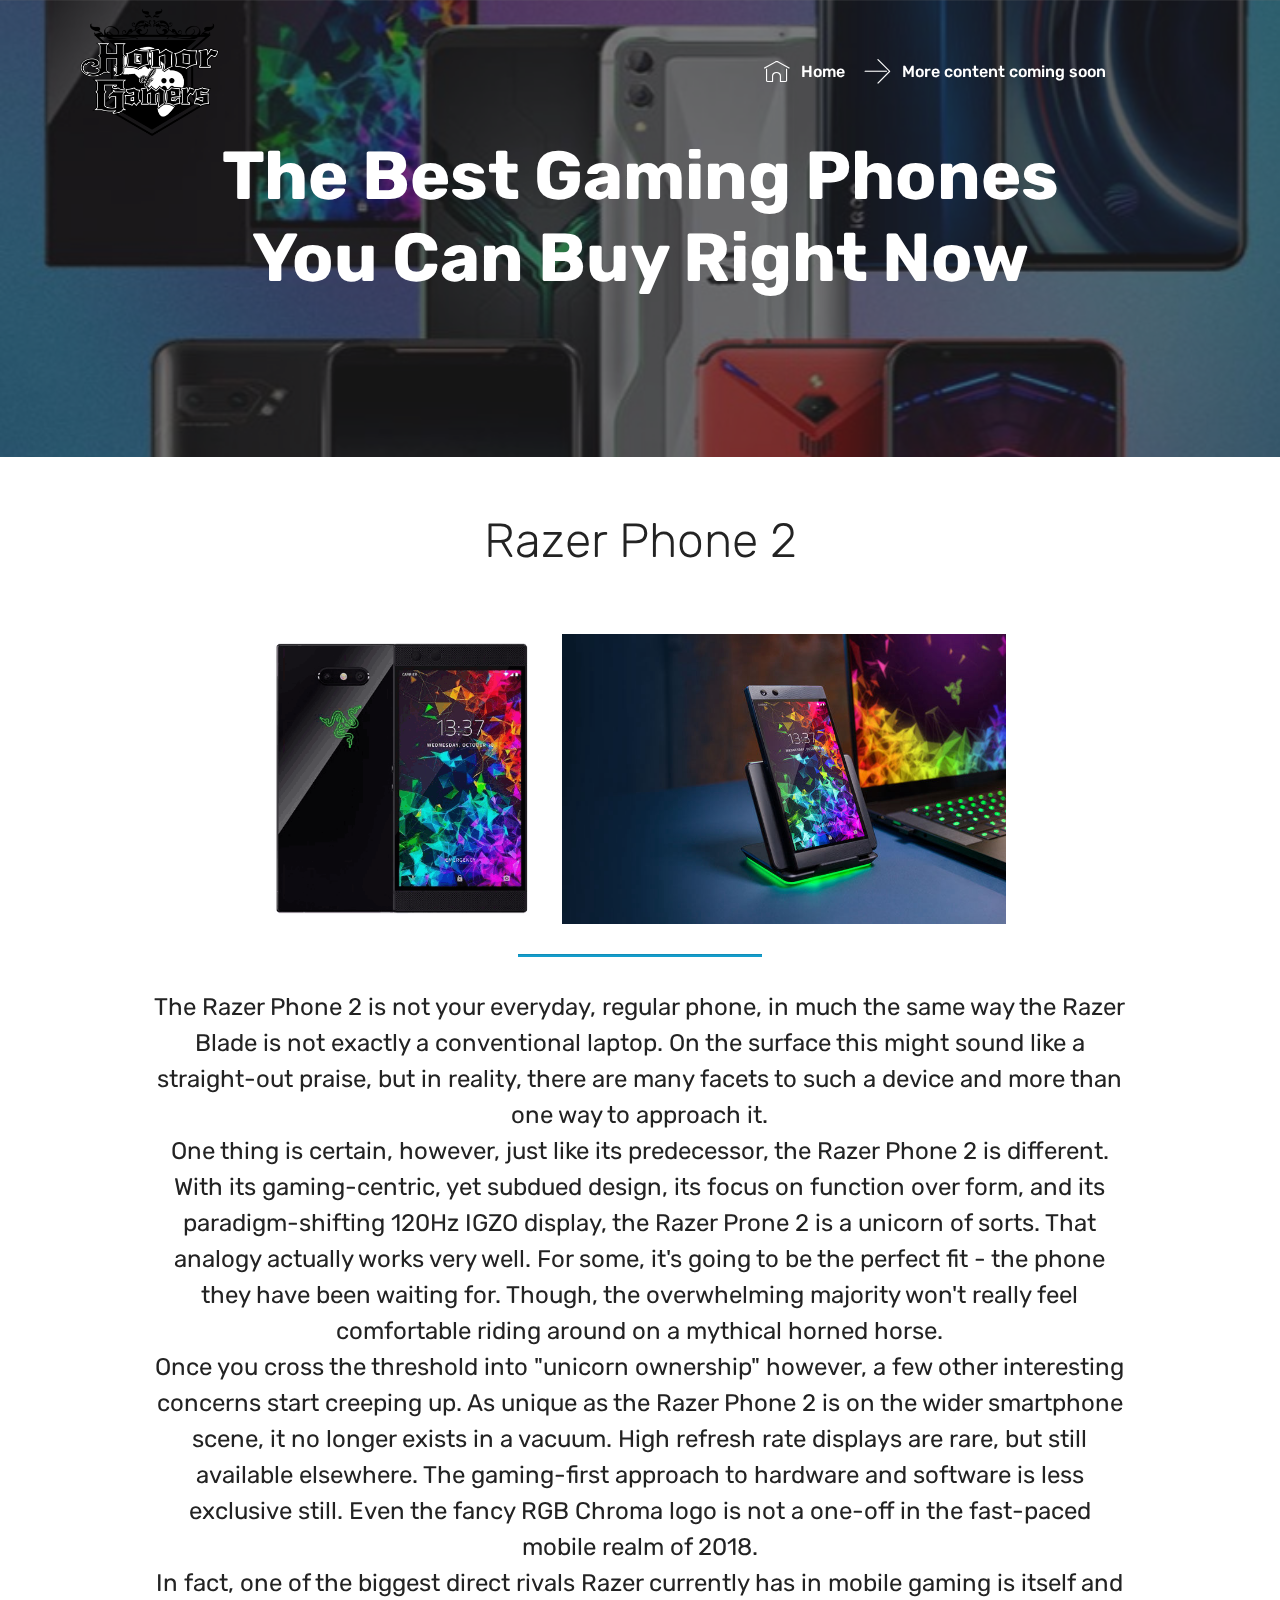
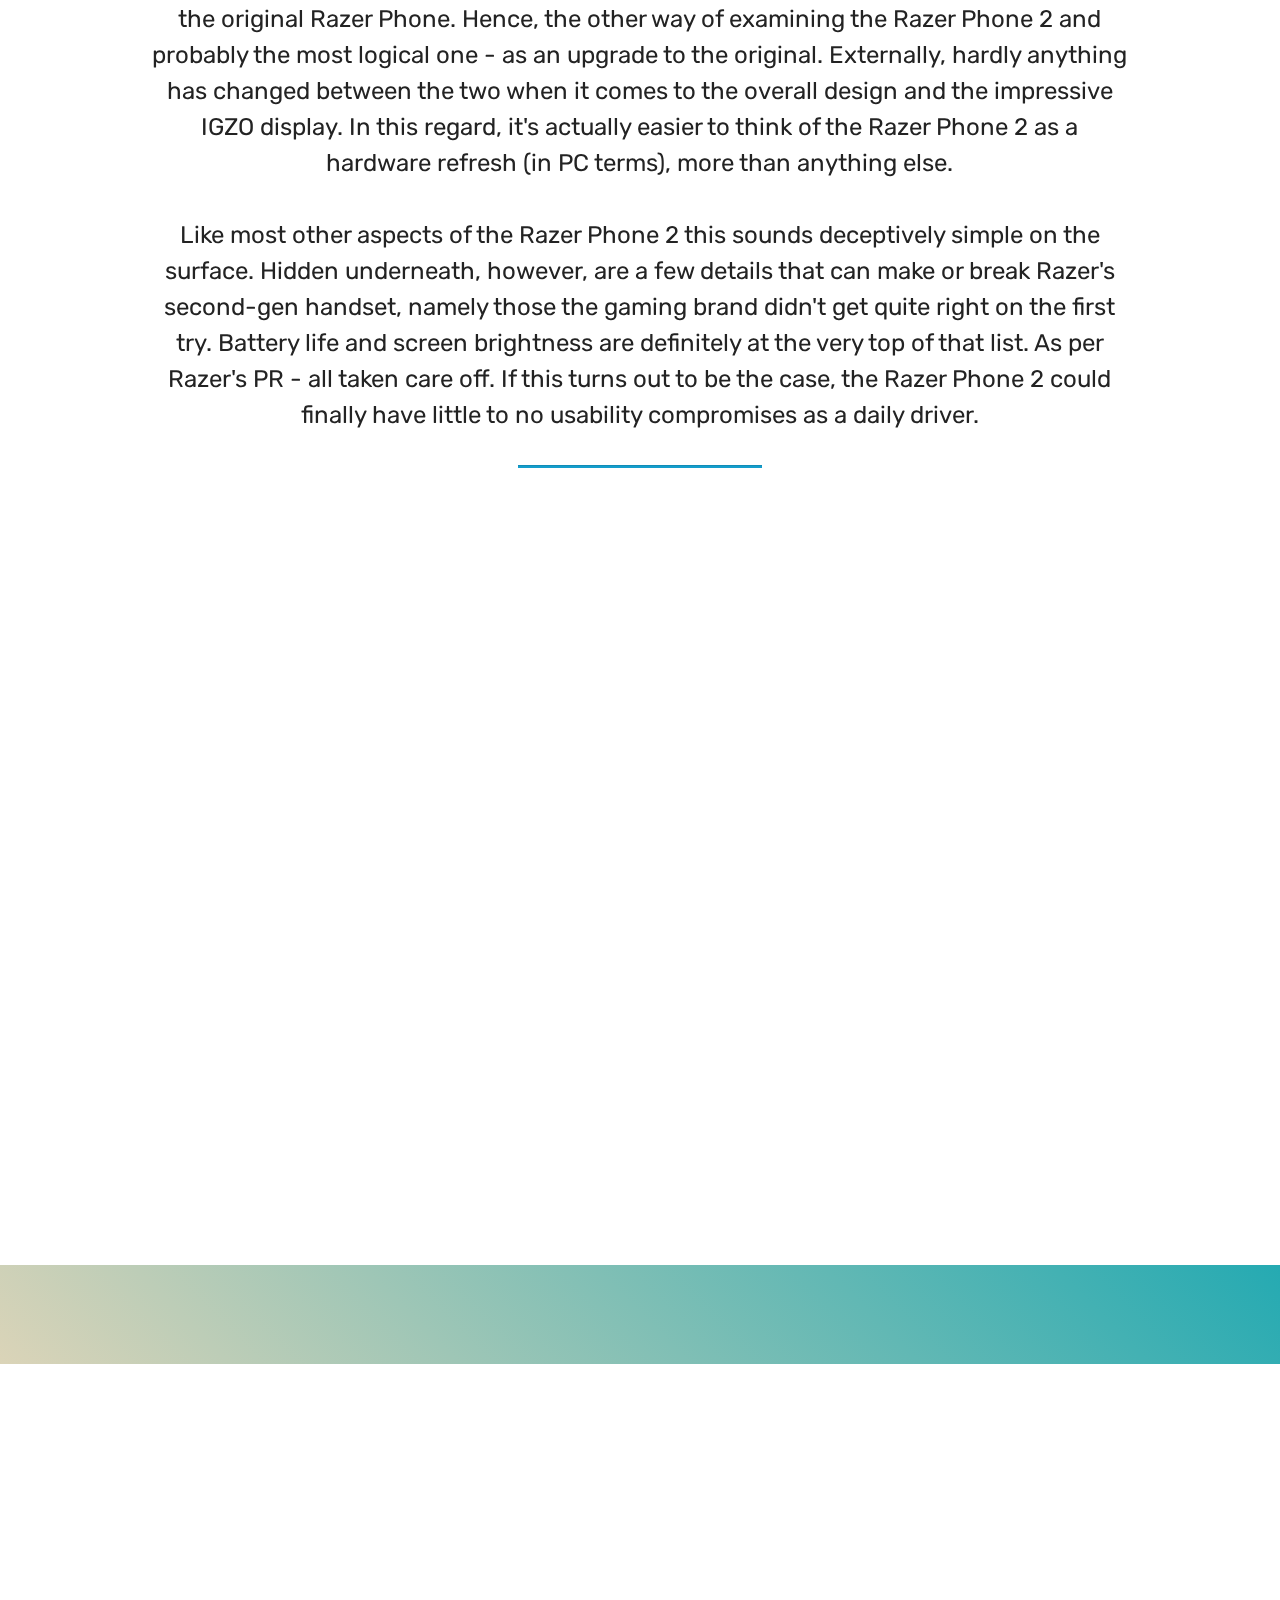
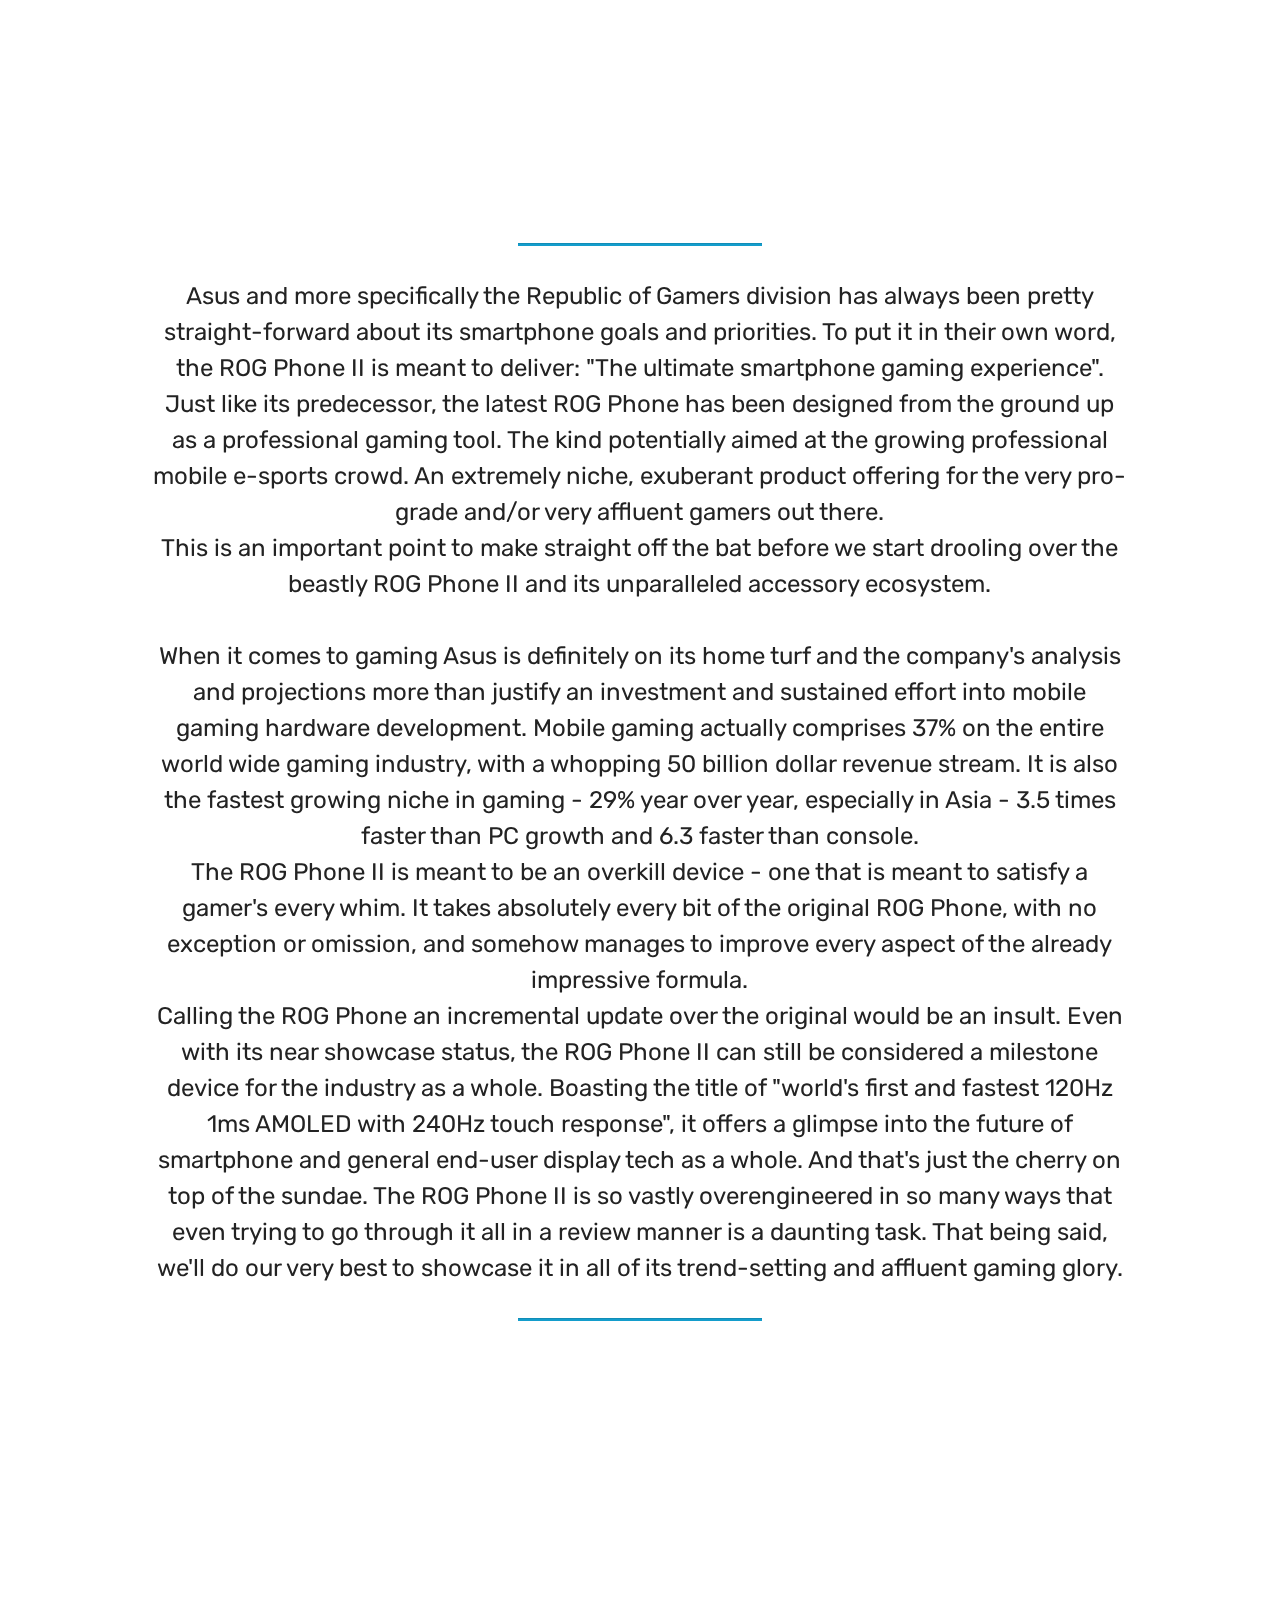
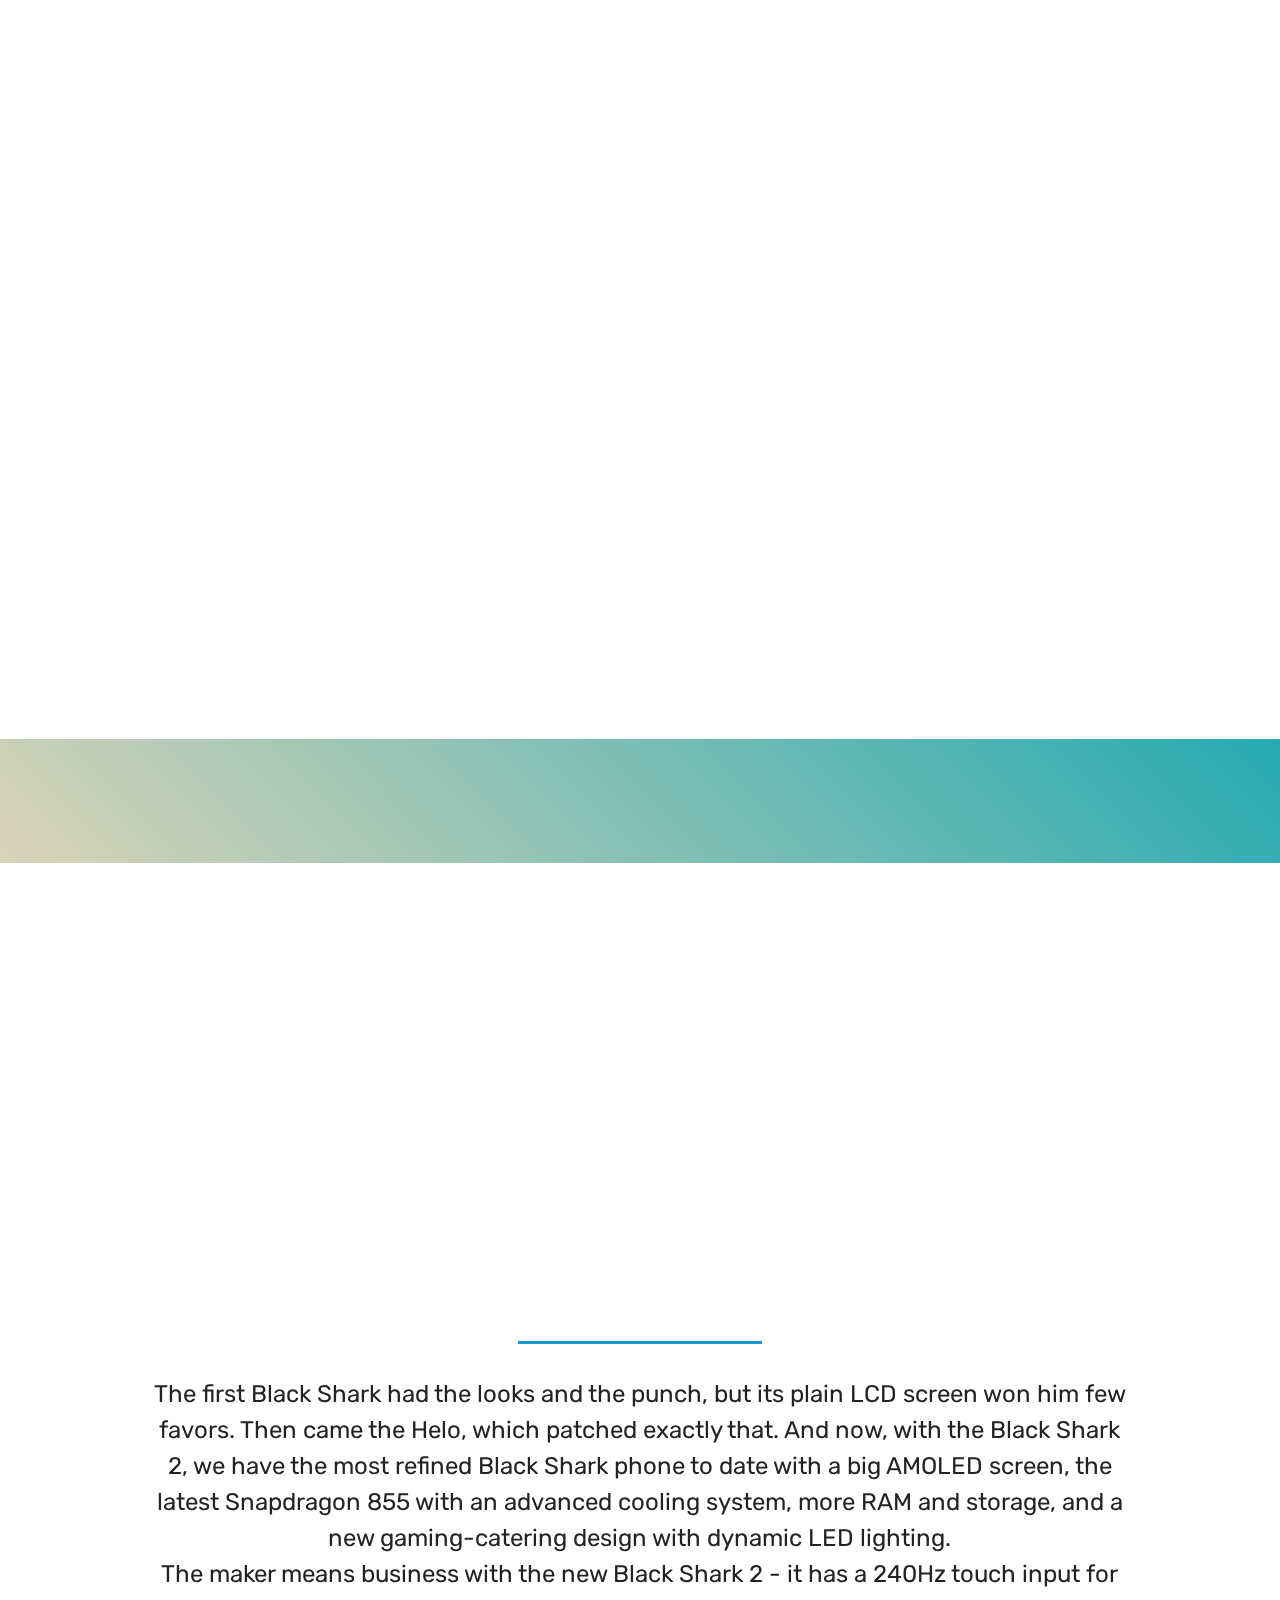
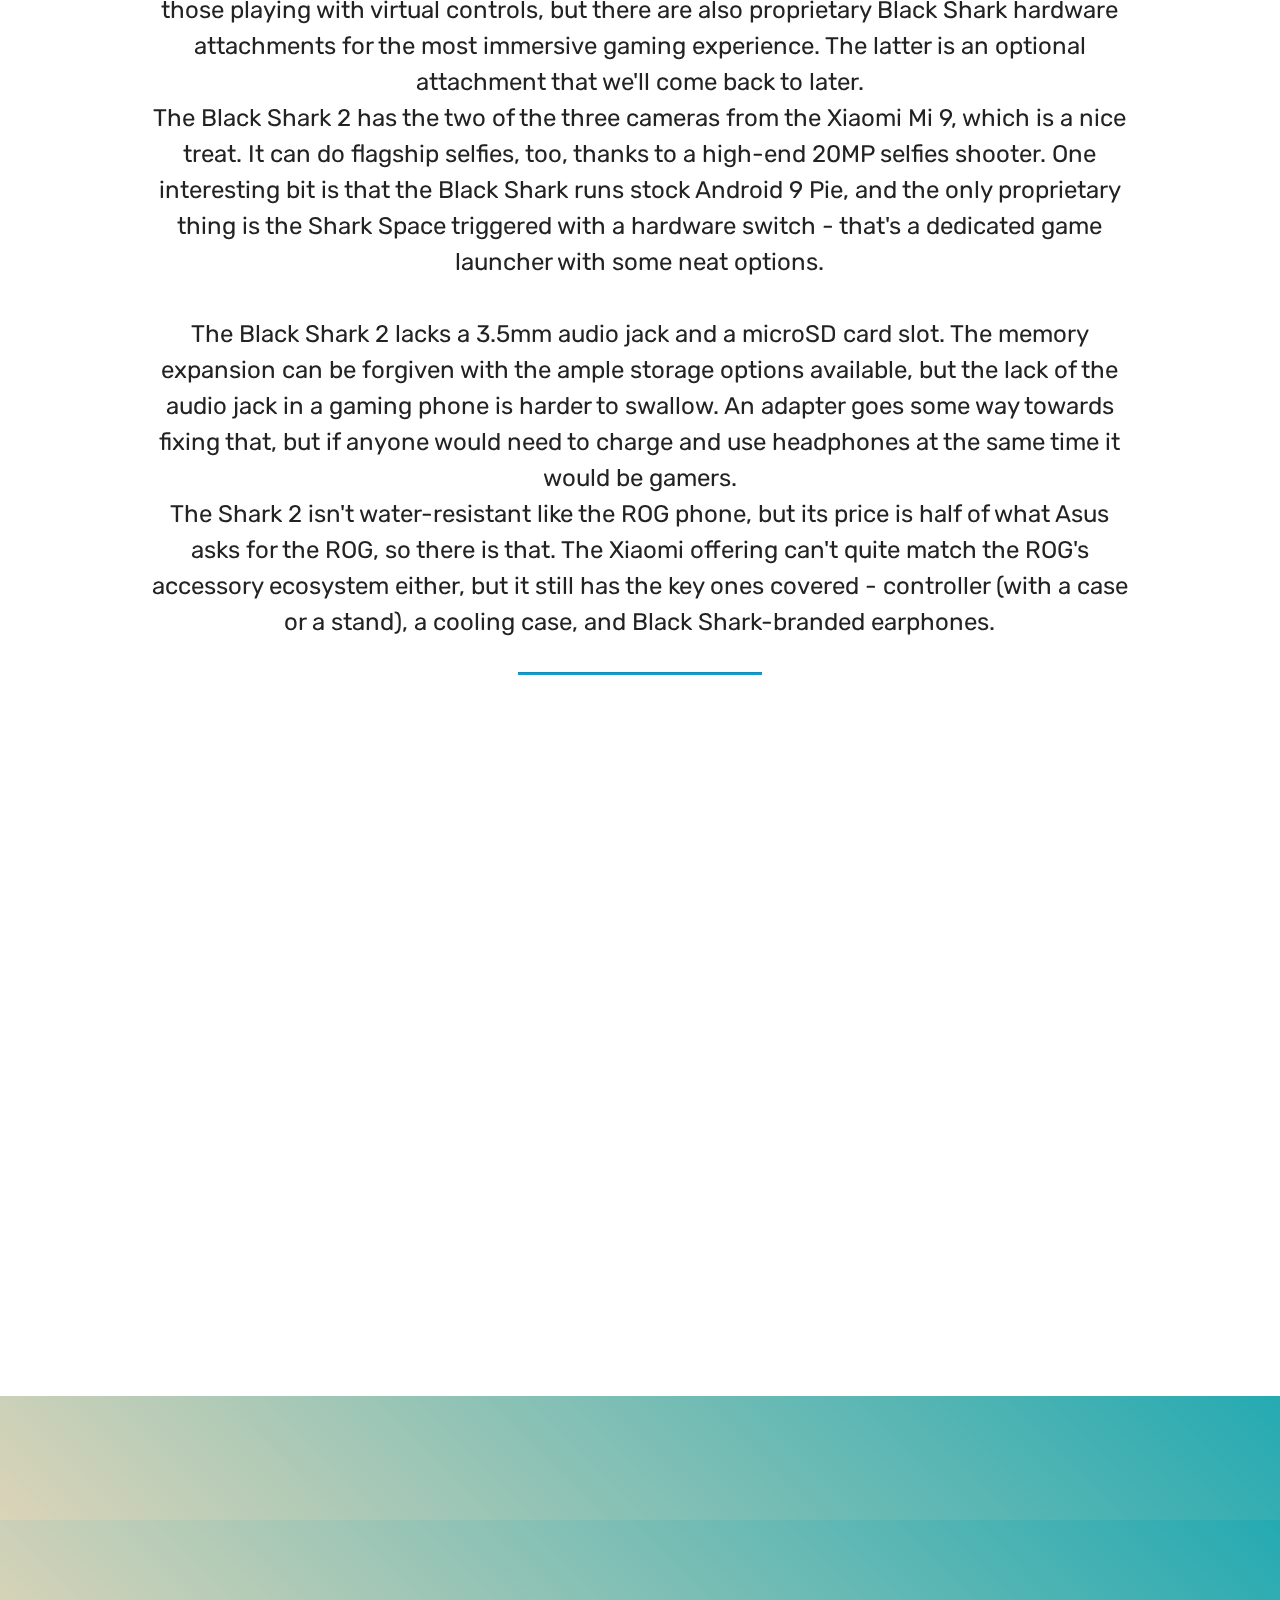
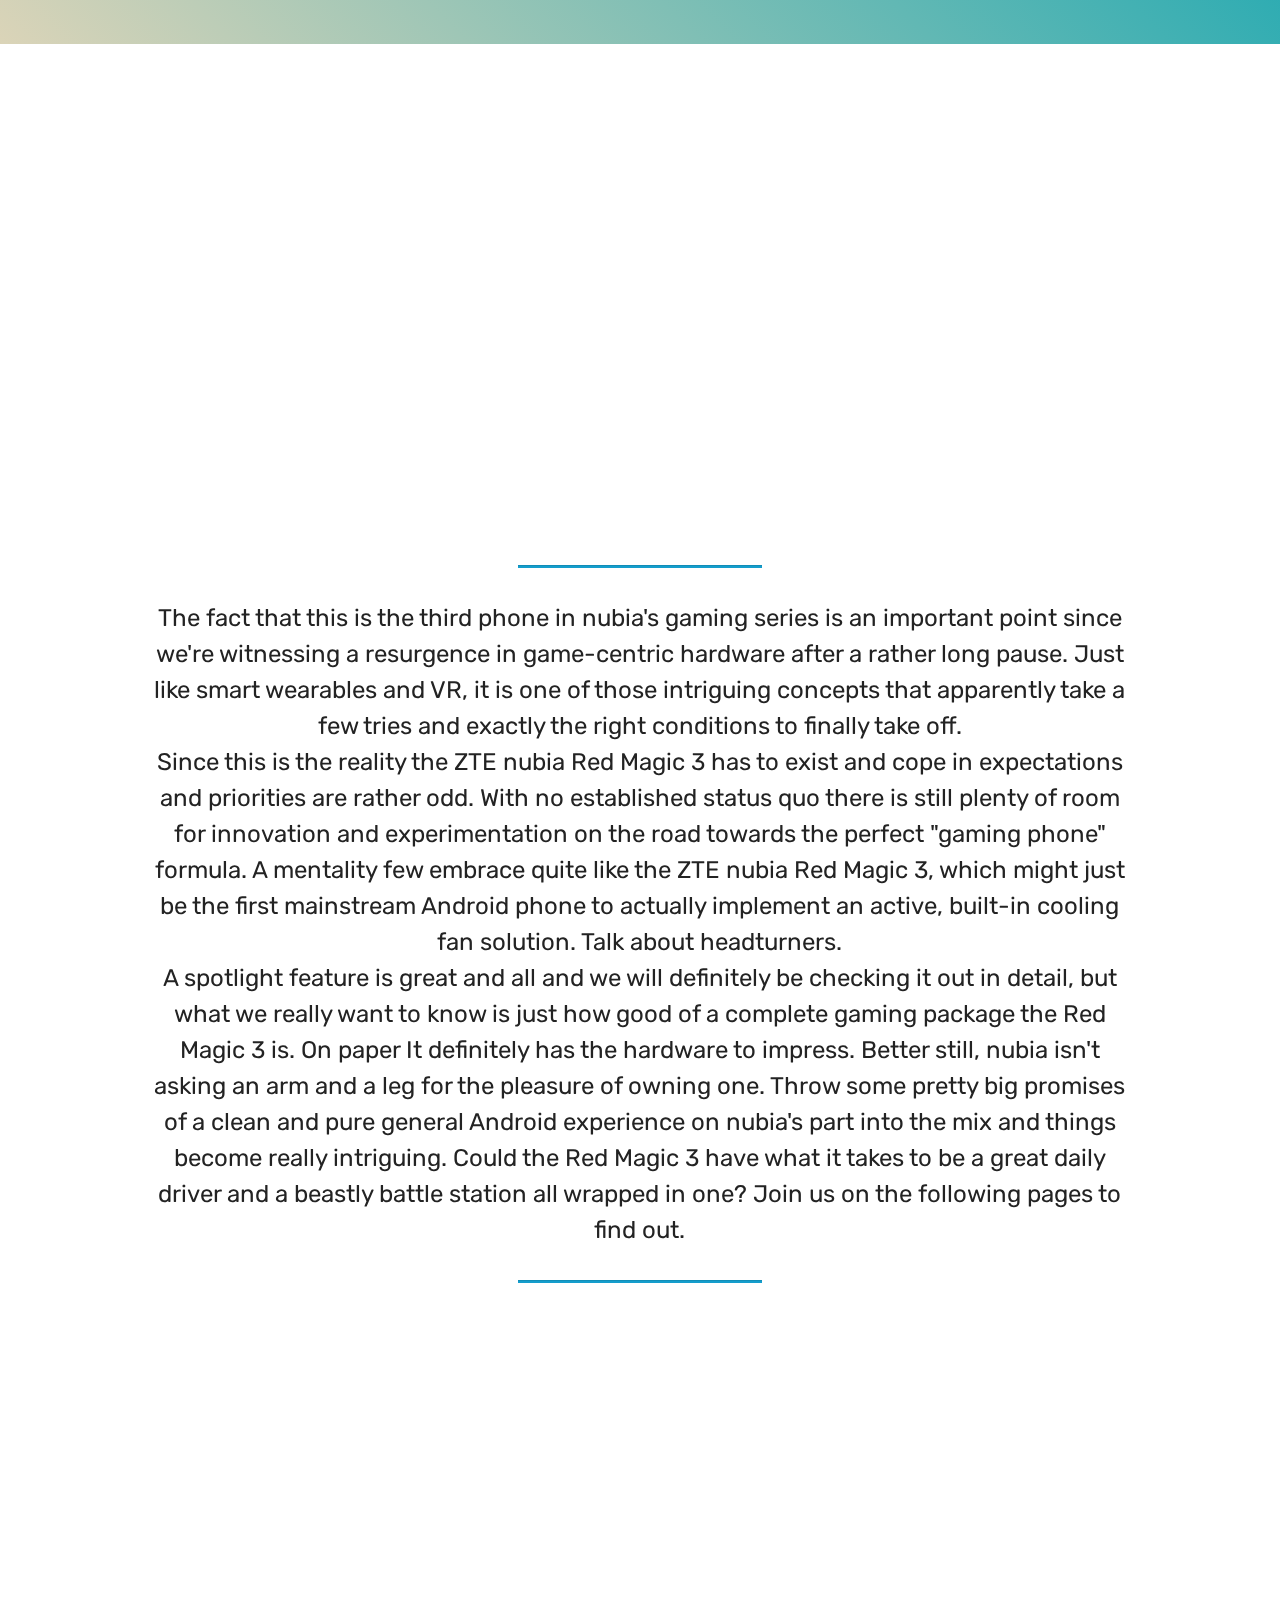
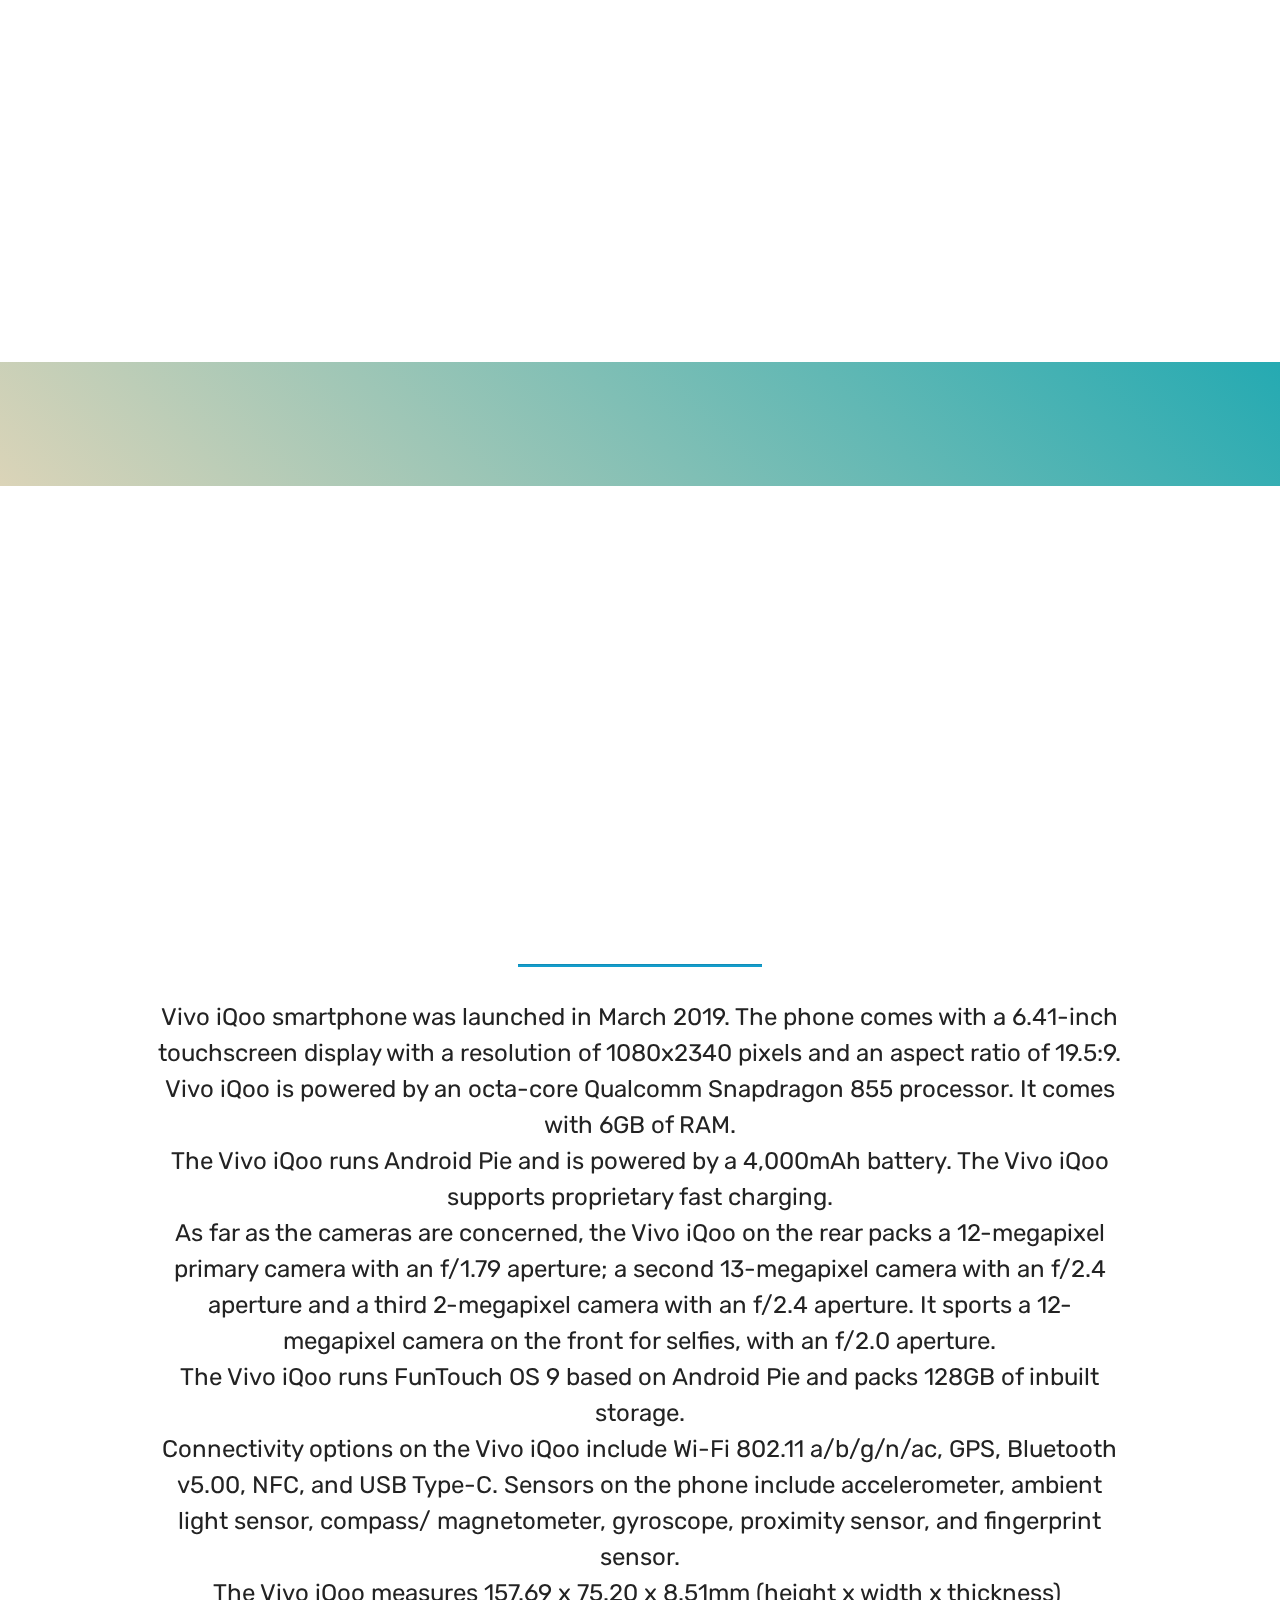
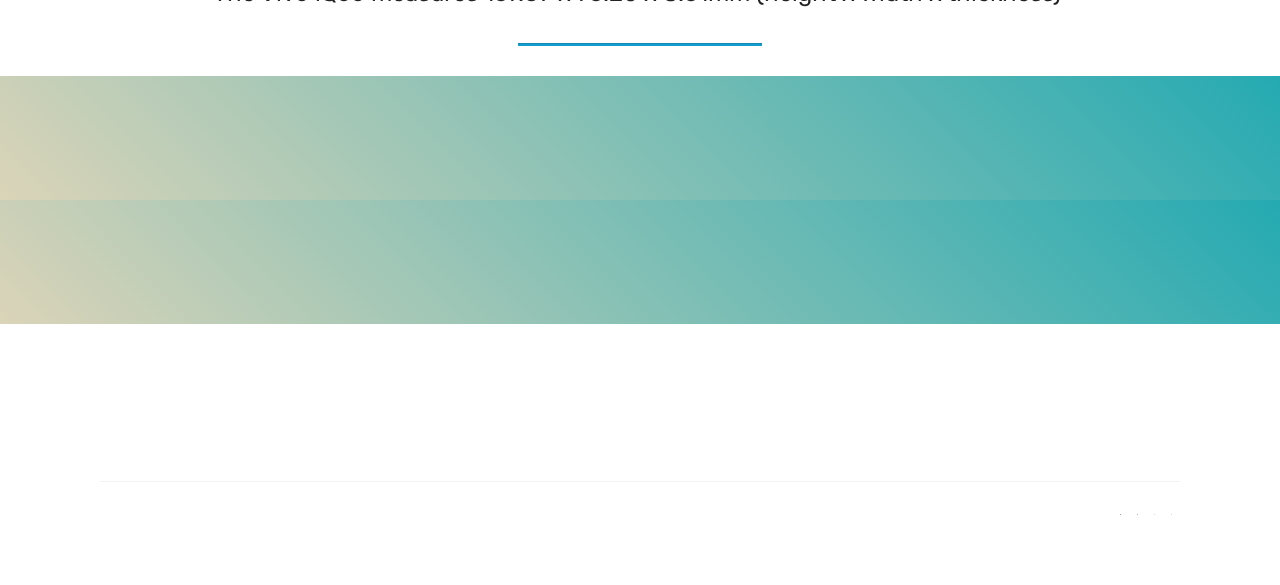
<file: Best Gaming phones you can buy.html>
<!DOCTYPE html>
<html  >
<head>
  <!-- Site made with Mobirise Website Builder v4.10.10, https://mobirise.com -->
  <meta charset="UTF-8">
  <meta http-equiv="X-UA-Compatible" content="IE=edge">
  <meta name="generator" content="Mobirise v4.10.10, mobirise.com">
  <meta name="viewport" content="width=device-width, initial-scale=1, minimum-scale=1">
  <link rel="shortcut icon" href="assets/images/logo-256x236.png" type="image/x-icon">
  <meta name="description" content="Review and Specs for the best Gaming phones that will give you The best performance, that you can buy right now. (With Prices).">
  
  <title>Best Gaming phones you can buy</title>
  <link rel="preload" as="style" href="assets/web/assets/mobirise-icons/mobirise-icons.css">
<link rel="stylesheet" href="assets/web/assets/mobirise-icons/mobirise-icons.css">
  <link rel="preload" as="style" href="assets/bootstrap/css/bootstrap.min.css">
<link rel="stylesheet" href="assets/bootstrap/css/bootstrap.min.css">
  <link rel="preload" as="style" href="assets/bootstrap/css/bootstrap-grid.min.css">
<link rel="stylesheet" href="assets/bootstrap/css/bootstrap-grid.min.css">
  <link rel="preload" as="style" href="assets/bootstrap/css/bootstrap-reboot.min.css">
<link rel="stylesheet" href="assets/bootstrap/css/bootstrap-reboot.min.css">
  <link rel="stylesheet" href="assets/socicon/css/styles.css">
  <link rel="stylesheet" href="assets/tether/tether.min.css">
  <link rel="stylesheet" href="assets/animatecss/animate.min.css">
  <link rel="stylesheet" href="assets/dropdown/css/style.css">
  <link rel="stylesheet" href="assets/theme/css/style.css">
  <link rel="preload" as="style" href="assets/mobirise/css/mbr-additional.css"><link rel="stylesheet" href="assets/mobirise/css/mbr-additional.css" type="text/css">
  
  
  
</head>
<body>
  <section class="menu cid-rCkM75XQgE" once="menu" id="menu1-a">

    

    <nav class="navbar navbar-expand beta-menu navbar-dropdown align-items-center navbar-fixed-top navbar-toggleable-sm bg-color transparent">
        <button class="navbar-toggler navbar-toggler-right" type="button" data-toggle="collapse" data-target="#navbarSupportedContent" aria-controls="navbarSupportedContent" aria-expanded="false" aria-label="Toggle navigation">
            <div class="hamburger">
                <span></span>
                <span></span>
                <span></span>
                <span></span>
            </div>
        </button>
        <div class="menu-logo">
            <div class="navbar-brand">
                <span class="navbar-logo">
                    <a href="index.html">
                         <img src="assets/images/logo-256x236.png" alt="Mobirise" title="" style="height: 8rem;">
                    </a>
                </span>
                
            </div>
        </div>
        <div class="collapse navbar-collapse" id="navbarSupportedContent">
            <ul class="navbar-nav nav-dropdown nav-right" data-app-modern-menu="true"><li class="nav-item">
                    <a class="nav-link link text-white display-4" href="index.html">
                        <span class="mbri-home mbr-iconfont mbr-iconfont-btn"></span>Home</a>
                </li>
                <li class="nav-item">
                    <a class="nav-link link text-white display-4" href="index.html"><span class="mbri-right mbr-iconfont mbr-iconfont-btn"></span>
                        More content coming soon &nbsp; &nbsp; &nbsp; &nbsp; &nbsp; &nbsp; &nbsp; &nbsp; &nbsp; &nbsp;&nbsp;</a>
                </li></ul>
            
        </div>
    </nav>
</section>

<section class="engine"><a href="https://mobirise.info/s">free bootstrap theme</a></section><section class="header1 cid-rCkY4STDLM mbr-parallax-background" id="header1-b">

    

    <div class="mbr-overlay" style="opacity: 0.6; background-color: rgb(35, 35, 35);">
    </div>

    <div class="container">
        <div class="row justify-content-md-center">
            <div class="mbr-white col-md-10">
                <h1 class="mbr-section-title align-center mbr-bold pb-3 mbr-fonts-style display-1">
                    The Best Gaming Phones You Can Buy Right Now</h1>
                
                
                
            </div>
        </div>
    </div>

</section>

<section class="mbr-section content4 cid-rCl0eZL1VL" id="content4-c">

    

    <div class="container">
        <div class="media-container-row">
            <div class="title col-12 col-md-8">
                <h2 class="align-center pb-3 mbr-fonts-style display-2">
                    Razer Phone 2</h2>
                
                
            </div>
        </div>
    </div>
</section>

<section class="cid-rCl0FaKT5f" id="content15-e">
    
    <div class="container">
            <div class="media-container-row" style="width: 66%;">
                <div class="img-item item1" style="width: 62%;">
                    <div class="img-cont">
                        
                        <img src="assets/images/razer-phone-2-392x421.png" alt="" title="">
                        
                    </div>

                </div>
                <div class="img-item">
                    <div class="img-cont">
                        
                        <img src="assets/images/phone2-usp05-mobile-768x500-768x500.jpg" alt="" title="">
                        
                    </div>
                </div>
            </div>
    </div>
</section>

<section class="mbr-section article content9 cid-rCl0ojUVol" id="content9-d">
    
     

    <div class="container">
        <div class="inner-container" style="width: 88%;">
            <hr class="line" style="width: 25%;">
            <div class="section-text align-center mbr-fonts-style display-5">The Razer Phone 2 is not your everyday, regular phone, in much the same way the Razer Blade is not exactly a conventional laptop. On the surface this might sound like a straight-out praise, but in reality, there are many facets to such a device and more than one way to approach it.<br>One thing is certain, however, just like its predecessor, the Razer Phone 2 is different. With its gaming-centric, yet subdued design, its focus on function over form, and its paradigm-shifting 120Hz IGZO display, the Razer Prone 2 is a unicorn of sorts. That analogy actually works very well. For some, it's going to be the perfect fit - the phone they have been waiting for. Though, the overwhelming majority won't really feel comfortable riding around on a mythical horned horse.<br>Once you cross the threshold into "unicorn ownership" however, a few other interesting concerns start creeping up. As unique as the Razer Phone 2 is on the wider smartphone scene, it no longer exists in a vacuum. High refresh rate displays are rare, but still available elsewhere. The gaming-first approach to hardware and software is less exclusive still. Even the fancy RGB Chroma logo is not a one-off in the fast-paced mobile realm of 2018.
<div>
</div><div>In fact, one of the biggest direct rivals Razer currently has in mobile gaming is itself and the original Razer Phone. Hence, the other way of examining the Razer Phone 2 and probably the most logical one - as an upgrade to the original. Externally, hardly anything has changed between the two when it comes to the overall design and the impressive IGZO display. In this regard, it's actually easier to think of the Razer Phone 2 as a hardware refresh (in PC terms), more than anything else.</div><br><div>Like most other aspects of the Razer Phone 2 this sounds deceptively simple on the surface. Hidden underneath, however, are a few details that can make or break Razer's second-gen handset, namely those the gaming brand didn't get quite right on the first try. Battery life and screen brightness are definitely at the very top of that list. As per Razer's PR - all taken care off. If this turns out to be the case, the Razer Phone 2 could finally have little to no usability compromises as a daily driver.
</div></div>
            <hr class="line" style="width: 25%;">
        </div>
        </div>
</section>

<section class="mbr-section content4 cid-rCl2FnOl4l" id="content4-k">

    

    <div class="container">
        <div class="media-container-row">
            <div class="title col-12 col-md-8">
                <h2 class="align-center pb-3 mbr-fonts-style display-2">
                    SPECS</h2>
                
                
            </div>
        </div>
    </div>
</section>

<section class="mbr-section article content12 cid-rCl2TzzGFS" id="content12-m">
     

    <div class="container">
        <div class="media-container-row">
            <div class="mbr-text counter-container col-12 col-md-8 mbr-fonts-style display-7">
                <ul>
                    <li><strong>Body: 158.5 x 78.99 x 8.5mm, 220 grams CNC machined aluminum unibody, Gorilla glass back; IP67 water resistance
</strong></li><li><strong>Screen: 5.72" IGZO IPS Ultramotion LCD, 1,440x2,560px resolution (16:9); wide color gamut, 120Hz refresh rate; 580nit max brightness
</strong></li><li><strong>Chipset: Snapdragon 845 chipset: octa-core Kryo 385 CPU (4x2.8GHz + 4x1.7GHz); Adreno 630 GPU
</strong></li><li><strong>Memory: 8GB LPDDR4X RAM, 64GB V4 UFS inbuilt storage, microSD slot (up to 2TB)
</strong></li><li><strong>OS: Android 8.1; Nova Launcher Prime Razer Edition
</strong></li><li><strong>Rear camera: 12MP f/1.75 wide-angle, with OIS + 12MP f/2.6 telephoto, PDAF; dual-tone dual-LED flash; 2160p@60fps, 1080p@120fps video recording with stereo sound
</strong></li><li><strong>Front camera: 8MP, f/2.0; 1080p@60fps video recording
</strong></li><li><strong>Battery: 4,000mAh; QuickCharge 4+ support (proper charger included); Qi wireless charging
</strong></li><li><strong>Connectivity: LTE Cat.18 download/ Cat.13 upload, Wi-Fi a/b/g/n/ac, Dual-band MIMO, 2x2 antennae, Bluetooth 5.0, NFC, USB Type-C
</strong></li><li><strong>Misc: Fingerprint sensor embedded in power key, RGB Chroma logo on back, dual front-facing speakers, THX-certified dual amplifiers, 24-bit DAC, Dolby Atmos</strong></li>
                </ul>
            </div>
        </div>
    </div>
</section>

<section class="mbr-section info2 cid-rCl1OyKrso" id="info2-f">

    

    

    <div class="container">
        <div class="row main justify-content-center">
            <div class="media-container-column col-12 col-lg-3 col-md-4">
                
            </div>
            <div class="media-container-column title col-12 col-lg-7 col-md-6">
                
                <h3 class="mbr-section-subtitle align-right mbr-light mbr-white mbr-fonts-style display-5">you can get it for around $ 400 on Amazon</h3>
            </div>
        </div>
    </div>
</section>

<section class="mbr-section content4 cid-rCl2jl3Pdt" id="content4-g">

    

    <div class="container">
        <div class="media-container-row">
            <div class="title col-12 col-md-8">
                <h2 class="align-center pb-3 mbr-fonts-style display-2">Asus ROG Phone II</h2>
                
                
            </div>
        </div>
    </div>
</section>

<section class="cid-rCl2jZaIwv" id="content15-h">
    
    <div class="container">
            <div class="media-container-row" style="width: 66%;">
                <div class="img-item item1" style="width: 62%;">
                    <div class="img-cont">
                        
                        <img src="assets/images/asus-rog-phone-ii-512x512.jpg" alt="" title="">
                        
                    </div>

                </div>
                <div class="img-item">
                    <div class="img-cont">
                        
                        <img src="assets/images/1c47f291cf14953b29827c820ed-888x501.jpg" alt="" title="">
                        
                    </div>
                </div>
            </div>
    </div>
</section>

<section class="mbr-section article content9 cid-rCl2m30YWB" id="content9-i">
    
     

    <div class="container">
        <div class="inner-container" style="width: 88%;">
            <hr class="line" style="width: 25%;">
            <div class="section-text align-center mbr-fonts-style display-5">Asus and more specifically the Republic of Gamers division has always been pretty straight-forward about its smartphone goals and priorities. To put it in their own word, the ROG Phone II is meant to deliver: "The ultimate smartphone gaming experience".<br>Just like its predecessor, the latest ROG Phone has been designed from the ground up as a professional gaming tool. The kind potentially aimed at the growing professional mobile e-sports crowd. An extremely niche, exuberant product offering for the very pro-grade and/or very affluent gamers out there.
<div>
</div><div>This is an important point to make straight off the bat before we start drooling over the beastly ROG Phone II and its unparalleled accessory ecosystem.</div><br><div>When it comes to gaming Asus is definitely on its home turf and the company's analysis and projections more than justify an investment and sustained effort into mobile gaming hardware development. Mobile gaming actually comprises 37% on the entire world wide gaming industry, with a whopping 50 billion dollar revenue stream. It is also the fastest growing niche in gaming - 29% year over year, especially in Asia - 3.5 times faster than PC growth and 6.3 faster than console.
</div><div>
</div><div>The ROG Phone II is meant to be an overkill device - one that is meant to satisfy a gamer's every whim. It takes absolutely every bit of the original ROG Phone, with no exception or omission, and somehow manages to improve every aspect of the already impressive formula.
</div><div>
</div><div>Calling the ROG Phone an incremental update over the original would be an insult. Even with its near showcase status, the ROG Phone II can still be considered a milestone device for the industry as a whole. Boasting the title of "world's first and fastest 120Hz 1ms AMOLED with 240Hz touch response", it offers a glimpse into the future of smartphone and general end-user display tech as a whole. And that's just the cherry on top of the sundae. The ROG Phone II is so vastly overengineered in so many ways that even trying to go through it all in a review manner is a daunting task. That being said, we'll do our very best to showcase it in all of its trend-setting and affluent gaming glory.</div></div>
            <hr class="line" style="width: 25%;">
        </div>
        </div>
</section>

<section class="mbr-section content4 cid-rCl4bxHsoE" id="content4-n">

    

    <div class="container">
        <div class="media-container-row">
            <div class="title col-12 col-md-8">
                <h2 class="align-center pb-3 mbr-fonts-style display-2">
                    SPECS</h2>
                
                
            </div>
        </div>
    </div>
</section>

<section class="mbr-section article content12 cid-rCl4cfLDt4" id="content12-o">
     

    <div class="container">
        <div class="media-container-row">
            <div class="mbr-text counter-container col-12 col-md-8 mbr-fonts-style display-7">
                <ul>
                    <li><strong>Body: Metal frame; Gorilla Glass 6 front; 170.99x77.6x9.48mm, 240g.
</strong></li><li><strong>Display: 6.59" AMOLED, 120Hz refresh rate, 1ms response time, 240Hz touch response rate; 1080x2340px resolution display (19.5:9 aspect ratio), 391ppi pixel density; 111.8% DCI-P3 color gamut; True 10-bit HDR support.
</strong></li><li><strong>Rear camera: Main module: 48MP, 1/2.0" SONY IMX586 Quad Bayer sensor, f/1.79 aperture, 79-degree FOV (26mm equiv. focal length), PDAF/laser autofocus; Ultra wide module: 13MP, f/2.4 aperture, 125-degree FOV (11mm equiv. focal length), fixed focus. LED flash. 3-axis EIS for video on both cameras.
</strong></li><li><strong>Front camera: 24MP, f/2.0 aperture, 0.9µm, Quad Bayer Technology.
</strong></li><li><strong>OS/Software: Android 9.0 Pie; optional ROG UI overlay.
</strong></li><li><strong>Chipset: Qualcomm Snapdragon 855 Plus (7 nm): octa-core CPU (1x2.96GHz &amp; 3x2.4GHz Kryo Gold &amp; 4x1.7GHz Kryo 485 Silver); Adreno 640 GPU (unlocked 400MHz).
</strong></li><li><strong>Memory: 12GB of LPDDR4X RAM, up to 1TB of UFS3.0 storage.
</strong></li><li><strong>Battery: 6,000 mAh Li-Po (sealed); 30W HyperCharge (25W for phone and 5W for accessories), QC4.0+/USB Power Delivery compliant.
</strong></li><li><strong>Connectivity: Dual SIM (Nano), 4G on both slots; LTE Cat. 18 (1Gpbs download) on Elite edition/Cat. 20 (up to 2Gbps) on Ultimate Edition, Cat. 13 (150Mbps upload); 2x Type-C USB 3.0 port (USB 2.0 on bottom, USB 3.1 gen2/DP 1.4 on side); Wi-Fi a/b/g/n/ac/ad, WiGig Wi-Fi ad 60GHz; GPS, GLONASS, BDS; NFC; Bluetooth 5.0; FM radio.
</strong></li><li><strong>Audio: Dual front-facing 5-magnet speakers; Hi-Res audio 192kHz/24-bit DAC; DTS:X Ultra; 4 microphones for noise cancellation.
</strong></li><li><strong>Misc: Under-display fingerprint reader; 3.5mm jack; proprietary 48-pin Side-mount connector for accessories (a second Type-C port is part of it); ultrasonic sensors for AirTriggers and grip press.</strong></li>
                </ul>
            </div>
        </div>
    </div>
</section>

<section class="mbr-section info2 cid-rCl2pFGjST" id="info2-j">

    

    

    <div class="container">
        <div class="row main justify-content-center">
            <div class="media-container-column col-12 col-lg-3 col-md-4">
                <div class="mbr-section-btn align-left py-4"><a class="btn btn-primary display-4" href="https://www.banggood.com/custlink/3GG3lf84Kf" target="_blank"><span class="mbri-tablet-vertical mbr-iconfont mbr-iconfont-btn"></span>
                    
                    Click Here To<br>See The price<br></a></div>
            </div>
            <div class="media-container-column title col-12 col-lg-7 col-md-6">
                
                <h3 class="mbr-section-subtitle align-right mbr-light mbr-white mbr-fonts-style display-5">you can get it for A very Good Price&nbsp;</h3>
            </div>
        </div>
    </div>
</section>

<section class="mbr-section content4 cid-rCl5iywvrS" id="content4-p">

    

    <div class="container">
        <div class="media-container-row">
            <div class="title col-12 col-md-8">
                <h2 class="align-center pb-3 mbr-fonts-style display-2">Xiaomi Black Shark 2</h2>
                
                
            </div>
        </div>
    </div>
</section>

<section class="cid-rCl5jq2tvl" id="content15-q">
    
    <div class="container">
            <div class="media-container-row" style="width: 66%;">
                <div class="img-item item1" style="width: 62%;">
                    <div class="img-cont">
                        
                        <img src="assets/images/xiaomi-black-shark-2-pro-ice-ash-500x500.jpg" alt="" title="">
                        
                    </div>

                </div>
                <div class="img-item">
                    <div class="img-cont">
                        
                        <img src="assets/images/blackshark2-888x354.png" alt="" title="">
                        
                    </div>
                </div>
            </div>
    </div>
</section>

<section class="mbr-section article content9 cid-rCl5k3eHaO" id="content9-r">
    
     

    <div class="container">
        <div class="inner-container" style="width: 88%;">
            <hr class="line" style="width: 25%;">
            <div class="section-text align-center mbr-fonts-style display-5">The first Black Shark had the looks and the punch, but its plain LCD screen won him few favors. Then came the Helo, which patched exactly that. And now, with the Black Shark 2, we have the most refined Black Shark phone to date with a big AMOLED screen, the latest Snapdragon 855 with an advanced cooling system, more RAM and storage, and a new gaming-catering design with dynamic LED lighting.<br>The maker means business with the new Black Shark 2 - it has a 240Hz touch input for those playing with virtual controls, but there are also proprietary Black Shark hardware attachments for the most immersive gaming experience. The latter is an optional attachment that we'll come back to later.
<div>
</div><div>The Black Shark 2 has the two of the three cameras from the Xiaomi Mi 9, which is a nice treat. It can do flagship selfies, too, thanks to a high-end 20MP selfies shooter. One interesting bit is that the Black Shark runs stock Android 9 Pie, and the only proprietary thing is the Shark Space triggered with a hardware switch - that's a dedicated game launcher with some neat options.</div><br><div>The Black Shark 2 lacks a 3.5mm audio jack and a microSD card slot. The memory expansion can be forgiven with the ample storage options available, but the lack of the audio jack in a gaming phone is harder to swallow. An adapter goes some way towards fixing that, but if anyone would need to charge and use headphones at the same time it would be gamers.
</div><div>
</div><div>The Shark 2 isn't water-resistant like the ROG phone, but its price is half of what Asus asks for the ROG, so there is that. The Xiaomi offering can't quite match the ROG's accessory ecosystem either, but it still has the key ones covered - controller (with a case or a stand), a cooling case, and Black Shark-branded earphones.</div></div>
            <hr class="line" style="width: 25%;">
        </div>
        </div>
</section>

<section class="mbr-section content4 cid-rCl5kDrQ4A" id="content4-s">

    

    <div class="container">
        <div class="media-container-row">
            <div class="title col-12 col-md-8">
                <h2 class="align-center pb-3 mbr-fonts-style display-2">
                    SPECS</h2>
                
                
            </div>
        </div>
    </div>
</section>

<section class="mbr-section article content12 cid-rCl5lhMoYw" id="content12-t">
     

    <div class="container">
        <div class="media-container-row">
            <div class="mbr-text counter-container col-12 col-md-8 mbr-fonts-style display-7">
                <ul>
                    <li><strong>Body: frosted metal and glass;
</strong></li><li><strong>Display: 6.39" AMOLED, 2,340x1,080px resolution, 19.5:9 aspect ratio, 402ppi; HDR 10 and DCI-P3 compliant; 240Hz touch input.
</strong></li><li><strong>Dual rear camera: Wide - 48MP f/1.75, 1/2", 0.8µm pixel size, PDAF; Telephoto - 12MP, f/2.2 aperture, 2x zoom; 2160p@60/30fps.
</strong></li><li><strong>Front camera: 20MP, 0.9µm pixel size, f/2.0 aperture; 1080p/30fps video recording.
</strong></li><li><strong>OS: Android 9 Pie (vanilla); Gaming Shark Space with dedicated hardware switch
</strong></li><li><strong>Chipset: Qualcomm Snapdragon 855: octa-core CPU (4x2.84 GHz Kryo 485 Gold &amp; 4x1.7 GHz Kryo 485 Silver), Adreno 640 GPU.
</strong></li><li><strong>Memory: 8/12GB of RAM; 128/256GB storage.
</strong></li><li><strong>Battery: 4,000mAh Li-Ion (sealed); 27W charging.
</strong></li><li><strong>Connectivity: Dual-SIM; LTE-A, 4-Band carrier aggregation, Cat.16/13 (1Gbps/150Mbps); USB-C; Wi-Fi a/b/g/n/ac; dual-band GPS; Bluetooth 5.0.
</strong></li><li><strong>Misc: Under-display fingerprint reader; front stereo speakers; dedicated game pad (sold separately)</strong></li>
                </ul>
            </div>
        </div>
    </div>
</section>

<section class="mbr-section info2 cid-rCl5o0Pr4J" id="info2-u">

    

    

    <div class="container">
        <div class="row main justify-content-center">
            <div class="media-container-column col-12 col-lg-3 col-md-4">
                <div class="mbr-section-btn align-left py-4"><a class="btn btn-primary display-4" href="https://www.banggood.com/custlink/vKDvjw94RB" target="_blank"><span class="mbri-tablet-vertical mbr-iconfont mbr-iconfont-btn"></span>
                    
                    Click Here To<br>See The price<br></a></div>
            </div>
            <div class="media-container-column title col-12 col-lg-7 col-md-6">
                
                <h3 class="mbr-section-subtitle align-right mbr-light mbr-white mbr-fonts-style display-5">you can get it for A very Good Price -&gt;&nbsp;</h3>
            </div>
        </div>
    </div>
</section>

<section class="mbr-section info2 cid-rCl6LlwhiX" id="info2-x">

    

    

    <div class="container">
        <div class="row main justify-content-center">
            <div class="media-container-column col-12 col-lg-3 col-md-4">
                <div class="mbr-section-btn align-left py-4"><a class="btn btn-primary display-4" href="https://www.banggood.com/custlink/3DDGlu90hj" target="_blank"><span class="mbri-tablet-vertical mbr-iconfont mbr-iconfont-btn"></span>
                    
                    Click Here To<br>See The price<br></a></div>
            </div>
            <div class="media-container-column title col-12 col-lg-7 col-md-6">
                
                <h3 class="mbr-section-subtitle align-right mbr-light mbr-white mbr-fonts-style display-5">For The Black Shark 2 Pro -&gt;</h3>
            </div>
        </div>
    </div>
</section>

<section class="mbr-section content4 cid-rCl6XUNrUH" id="content4-y">

    

    <div class="container">
        <div class="media-container-row">
            <div class="title col-12 col-md-8">
                <h2 class="align-center pb-3 mbr-fonts-style display-2">ZTE nubia Red Magic 3</h2>
                
                
            </div>
        </div>
    </div>
</section>

<section class="cid-rCl6YCCSKZ" id="content15-z">
    
    <div class="container">
            <div class="media-container-row" style="width: 66%;">
                <div class="img-item item1" style="width: 62%;">
                    <div class="img-cont">
                        
                        <img src="assets/images/nubia-red-magic-3-2-512x288.png" alt="" title="">
                        
                    </div>

                </div>
                <div class="img-item">
                    <div class="img-cont">
                        
                        <img src="assets/images/e12daaf56c164746c04544e238dfa5-770x433.webp" alt="" title="">
                        
                    </div>
                </div>
            </div>
    </div>
</section>

<section class="mbr-section article content9 cid-rCl6Z1HV9c" id="content9-10">
    
     

    <div class="container">
        <div class="inner-container" style="width: 88%;">
            <hr class="line" style="width: 25%;">
            <div class="section-text align-center mbr-fonts-style display-5">The fact that this is the third phone in nubia's gaming series is an important point since we're witnessing a resurgence in game-centric hardware after a rather long pause. Just like smart wearables and VR, it is one of those intriguing concepts that apparently take a few tries and exactly the right conditions to finally take off.<br>Since this is the reality the ZTE nubia Red Magic 3 has to exist and cope in expectations and priorities are rather odd. With no established status quo there is still plenty of room for innovation and experimentation on the road towards the perfect "gaming phone" formula. A mentality few embrace quite like the ZTE nubia Red Magic 3, which might just be the first mainstream Android phone to actually implement an active, built-in cooling fan solution. Talk about headturners.<br>A spotlight feature is great and all and we will definitely be checking it out in detail, but what we really want to know is just how good of a complete gaming package the Red Magic 3 is. On paper It definitely has the hardware to impress. Better still, nubia isn't asking an arm and a leg for the pleasure of owning one. Throw some pretty big promises of a clean and pure general Android experience on nubia's part into the mix and things become really intriguing. Could the Red Magic 3 have what it takes to be a great daily driver and a beastly battle station all wrapped in one? Join us on the following pages to find out.</div>
            <hr class="line" style="width: 25%;">
        </div>
        </div>
</section>

<section class="mbr-section content4 cid-rCl6ZPDAA9" id="content4-11">

    

    <div class="container">
        <div class="media-container-row">
            <div class="title col-12 col-md-8">
                <h2 class="align-center pb-3 mbr-fonts-style display-2">
                    SPECS</h2>
                
                
            </div>
        </div>
    </div>
</section>

<section class="mbr-section article content12 cid-rCl70b2CC2" id="content12-12">
     

    <div class="container">
        <div class="media-container-row">
            <div class="mbr-text counter-container col-12 col-md-8 mbr-fonts-style display-7">
                <ul>
                    <li><strong>Body: 171.7 x 78.5 x 9.7 mm, 215 grams, Corning Gorilla Glass (unspecified version) front, metal unibody.
</strong></li><li><strong>Screen: 6.65" AMOLED, 1080 x 2340px resolution; 19.5:9 aspect ratio; 388ppi.
</strong></li><li><strong>Chipset: Qualcomm SDM855 Snapdragon 855 (7 nm); Octa-core (1x2.84 GHz Kryo 485 &amp; 3x2.42 GHz Kryo 485 &amp; 4x1.80 GHz Kryo 485); Adreno 640.
</strong></li><li><strong>Memory: 256 GB, 12 GB RAM, 128 GB, 8 GB RAM or 64 GB, 6 GB RAM
</strong></li><li><strong>OS: Android 9.0 (Pie); Redmagic 2.0
</strong></li><li><strong>Rear camera: Main: 48MP, f/1.7, 1/2", 0.8µm pixel size; PDAF; 4320p@15fps, 2160p@30/60fps video recording. h264/h265 and 10bit HDR recording options
</strong></li><li><strong>Front camera: 16MP, f/2.0, 2.0µm; 1080p@30fps video recording.
</strong></li><li><strong>Battery: 5,000 mAh, 18W fast charging.
</strong></li><li><strong>Misc: Game mode slider, stereo loudspeakers with DTS:X, rear-mounted fingerprint reader, USB-C 3.1 connector, customizable 16.8 million color RGB strip on the back, build-in cooling fan, available in Black, Red, Camouflage, Red/Blue.
</strong></li>
                </ul>
            </div>
        </div>
    </div>
</section>

<section class="mbr-section info2 cid-rCl70EwENd" id="info2-13">

    

    

    <div class="container">
        <div class="row main justify-content-center">
            <div class="media-container-column col-12 col-lg-3 col-md-4">
                <div class="mbr-section-btn align-left py-4"><a class="btn btn-primary display-4" href="https://www.banggood.com/custlink/GDm3a1S0EU" target="_blank"><span class="mbri-tablet-vertical mbr-iconfont mbr-iconfont-btn"></span>
                    
                    Click Here To<br>See The price<br></a></div>
            </div>
            <div class="media-container-column title col-12 col-lg-7 col-md-6">
                
                <h3 class="mbr-section-subtitle align-right mbr-light mbr-white mbr-fonts-style display-5">you can get it for A very Good Price&nbsp;</h3>
            </div>
        </div>
    </div>
</section>

<section class="mbr-section content4 cid-rCl7UkWch0" id="content4-14">

    

    <div class="container">
        <div class="media-container-row">
            <div class="title col-12 col-md-8">
                <h2 class="align-center pb-3 mbr-fonts-style display-2">vivo iQOO</h2>
                
                
            </div>
        </div>
    </div>
</section>

<section class="cid-rCl7Vafxvu" id="content15-15">
    
    <div class="container">
            <div class="media-container-row" style="width: 66%;">
                <div class="img-item item1" style="width: 62%;">
                    <div class="img-cont">
                        
                        <img src="assets/images/10000467-1551438279873-512x512.png" alt="" title="">
                        
                    </div>

                </div>
                <div class="img-item">
                    <div class="img-cont">
                        
                        <img src="assets/images/vivo-iqoo-2-690x388.jpg" alt="" title="">
                        
                    </div>
                </div>
            </div>
    </div>
</section>

<section class="mbr-section article content9 cid-rCl7WU6fBx" id="content9-16">
    
     

    <div class="container">
        <div class="inner-container" style="width: 88%;">
            <hr class="line" style="width: 25%;">
            <div class="section-text align-center mbr-fonts-style display-5">Vivo iQoo smartphone was launched in March 2019. The phone comes with a 6.41-inch touchscreen display with a resolution of 1080x2340 pixels and an aspect ratio of 19.5:9.
<div>
</div><div>Vivo iQoo is powered by an octa-core Qualcomm Snapdragon 855 processor. It comes with 6GB of RAM.
</div><div>
</div><div>The Vivo iQoo runs Android Pie and is powered by a 4,000mAh battery. The Vivo iQoo supports proprietary fast charging.
</div><div>
</div><div>As far as the cameras are concerned, the Vivo iQoo on the rear packs a 12-megapixel primary camera with an f/1.79 aperture; a second 13-megapixel camera with an f/2.4 aperture and a third 2-megapixel camera with an f/2.4 aperture. It sports a 12-megapixel camera on the front for selfies, with an f/2.0 aperture.
</div><div>
</div><div>The Vivo iQoo runs FunTouch OS 9 based on Android Pie and packs 128GB of inbuilt storage.
</div><div>
</div><div>Connectivity options on the Vivo iQoo include Wi-Fi 802.11 a/b/g/n/ac, GPS, Bluetooth v5.00, NFC, and USB Type-C. Sensors on the phone include accelerometer, ambient light sensor, compass/ magnetometer, gyroscope, proximity sensor, and fingerprint sensor.
</div><div>
</div><div>The Vivo iQoo measures 157.69 x 75.20 x 8.51mm (height x width x thickness)&nbsp;</div></div>
            <hr class="line" style="width: 25%;">
        </div>
        </div>
</section>

<section class="mbr-section info2 cid-rCl7YP0NC4" id="info2-19">

    

    

    <div class="container">
        <div class="row main justify-content-center">
            <div class="media-container-column col-12 col-lg-3 col-md-4">
                <div class="mbr-section-btn align-left py-4"><a class="btn btn-primary display-4" href="https://www.banggood.com/custlink/mKvDj786pG" target="_blank"><span class="mbri-tablet-vertical mbr-iconfont mbr-iconfont-btn"></span>
                    
                    Click Here To<br>See The price<br></a></div>
            </div>
            <div class="media-container-column title col-12 col-lg-7 col-md-6">
                
                <h3 class="mbr-section-subtitle align-right mbr-light mbr-white mbr-fonts-style display-5">you can get it for A very Good Price&nbsp;</h3>
            </div>
        </div>
    </div>
</section>

<section class="mbr-section info2 cid-rClaUB06Kn" id="info2-1a">

    

    

    <div class="container">
        <div class="row main justify-content-center">
            <div class="media-container-column col-12 col-lg-3 col-md-4">
                <div class="mbr-section-btn align-left py-4"><a class="btn btn-primary display-4" href="https://www.banggood.com/custlink/K3DmOTSBr5" target="_blank"><span class="mbri-tablet-vertical mbr-iconfont mbr-iconfont-btn"></span>
                    
                    Click Here To<br>See The price<br></a></div>
            </div>
            <div class="media-container-column title col-12 col-lg-7 col-md-6">
                
                <h3 class="mbr-section-subtitle align-right mbr-light mbr-white mbr-fonts-style display-5">For The Pro Version -&gt;</h3>
            </div>
        </div>
    </div>
</section>

<section class="cid-rClcEsMX15" id="footer5-1b">

    

    

    <div class="container">
        <div class="media-container-row">
            <div class="col-md-3">
                <div class="media-wrap">
                    <a href="index.html">
                       <img src="assets/images/logo-192x177.png" alt="Mobirise" title="">
                    </a>
                </div>
            </div>
            <div class="col-md-9">
                <p class="mbr-text align-right links mbr-fonts-style display-7"><a href="index.html">HOME</a> &nbsp; &nbsp; MORE CONTENT COMING SOON</p>
            </div>
        </div>
        <div class="footer-lower">
            <div class="media-container-row">
                <div class="col-md-12">
                    <hr>
                </div>
            </div>
            <div class="media-container-row mbr-white">
                <div class="col-md-6 copyright">
                    <p class="mbr-text mbr-fonts-style display-7">
                        © Copyright 2019 Honor of Gamers - All Rights Reserved
                    </p>
                </div>
                <div class="col-md-6">
                    <div class="social-list align-right">
                        <div class="soc-item">
                            <a href="https://www.pinterest.com/HonorOfGamers/" target="_blank">
                                <span class="mbr-iconfont mbr-iconfont-social socicon-pinterest socicon"></span>
                            </a>
                        </div>
                        <div class="soc-item">
                            <a href="https://www.facebook.com/HonorOfGamersIT" target="_blank">
                                <span class="mbr-iconfont mbr-iconfont-social socicon-facebook socicon"></span>
                            </a>
                        </div>
                        <div class="soc-item">
                            
                                <span class="mbr-iconfont mbr-iconfont-social socicon-youtube socicon" style="font-size: 1px;"></span>
                            
                        </div>
                        <div class="soc-item">
                            
                                <span class="mbr-iconfont mbr-iconfont-social socicon-instagram socicon" style="font-size: 1px;"></span>
                            
                        </div>
                        <div class="soc-item">
                            
                                <span class="mbr-iconfont mbr-iconfont-social socicon-googleplus socicon" style="font-size: 1px;"></span>
                            
                        </div>
                        <div class="soc-item">
                            
                                <span class="mbr-iconfont mbr-iconfont-social socicon-behance socicon" style="font-size: 1px;"></span>
                            
                        </div>
                    </div>
                </div>
            </div>
        </div>
    </div>
</section>


  <script src="assets/web/assets/jquery/jquery.min.js"></script>
  <script src="assets/popper/popper.min.js"></script>
  <script src="assets/bootstrap/js/bootstrap.min.js"></script>
  <script async src="assets/smoothscroll/smooth-scroll.js"></script>
  <script async src="assets/tether/tether.min.js"></script>
  <script async src="assets/touchswipe/jquery.touch-swipe.min.js"></script>
  <script async src="assets/viewportchecker/jquery.viewportchecker.js"></script>
  <script async src="assets/parallax/jarallax.min.js"></script>
  <script async src="assets/dropdown/js/nav-dropdown.js"></script>
  <script async src="assets/dropdown/js/navbar-dropdown.js"></script>
  <script async src="assets/theme/js/script.js"></script>
  
  
  <input name="animation" type="hidden">
   <div id="scrollToTop" class="scrollToTop mbr-arrow-up"><a style="text-align: center;"><i class="mbr-arrow-up-icon mbr-arrow-up-icon-cm cm-icon cm-icon-smallarrow-up"></i></a></div>
  </body>
</html>
</file>
<file: assets/web/assets/mobirise-icons/mobirise-icons.css>
@font-face {
  font-family: 'MobiriseIcons';
  src:  url('mobirise-icons.eot?spat4u');
  src:  url('mobirise-icons.eot?spat4u#iefix') format('embedded-opentype'),
    url('mobirise-icons.ttf?spat4u') format('truetype'),
    url('mobirise-icons.woff?spat4u') format('woff'),
    url('mobirise-icons.svg?spat4u#MobiriseIcons') format('svg');
  font-weight: normal;
  font-style: normal;
  font-display: swap;
}

[class^="mbri-"], [class*=" mbri-"] {
  /* use !important to prevent issues with browser extensions that change fonts */
  font-family: MobiriseIcons !important;
  speak: none;
  font-style: normal;
  font-weight: normal;
  font-variant: normal;
  text-transform: none;
  line-height: 1;

  /* Better Font Rendering =========== */
  -webkit-font-smoothing: antialiased;
  -moz-osx-font-smoothing: grayscale;
}

.mbri-add-submenu:before {
  content: "\e900";
}
.mbri-alert:before {
  content: "\e901";
}
.mbri-align-center:before {
  content: "\e902";
}
.mbri-align-justify:before {
  content: "\e903";
}
.mbri-align-left:before {
  content: "\e904";
}
.mbri-align-right:before {
  content: "\e905";
}
.mbri-android:before {
  content: "\e906";
}
.mbri-apple:before {
  content: "\e907";
}
.mbri-arrow-down:before {
  content: "\e908";
}
.mbri-arrow-next:before {
  content: "\e909";
}
.mbri-arrow-prev:before {
  content: "\e90a";
}
.mbri-arrow-up:before {
  content: "\e90b";
}
.mbri-bold:before {
  content: "\e90c";
}
.mbri-bookmark:before {
  content: "\e90d";
}
.mbri-bootstrap:before {
  content: "\e90e";
}
.mbri-briefcase:before {
  content: "\e90f";
}
.mbri-browse:before {
  content: "\e910";
}
.mbri-bulleted-list:before {
  content: "\e911";
}
.mbri-calendar:before {
  content: "\e912";
}
.mbri-camera:before {
  content: "\e913";
}
.mbri-cart-add:before {
  content: "\e914";
}
.mbri-cart-full:before {
  content: "\e915";
}
.mbri-cash:before {
  content: "\e916";
}
.mbri-change-style:before {
  content: "\e917";
}
.mbri-chat:before {
  content: "\e918";
}
.mbri-clock:before {
  content: "\e919";
}
.mbri-close:before {
  content: "\e91a";
}
.mbri-cloud:before {
  content: "\e91b";
}
.mbri-code:before {
  content: "\e91c";
}
.mbri-contact-form:before {
  content: "\e91d";
}
.mbri-credit-card:before {
  content: "\e91e";
}
.mbri-cursor-click:before {
  content: "\e91f";
}
.mbri-cust-feedback:before {
  content: "\e920";
}
.mbri-database:before {
  content: "\e921";
}
.mbri-delivery:before {
  content: "\e922";
}
.mbri-desktop:before {
  content: "\e923";
}
.mbri-devices:before {
  content: "\e924";
}
.mbri-down:before {
  content: "\e925";
}
.mbri-download:before {
  content: "\e989";
}
.mbri-drag-n-drop:before {
  content: "\e927";
}
.mbri-drag-n-drop2:before {
  content: "\e928";
}
.mbri-edit:before {
  content: "\e929";
}
.mbri-edit2:before {
  content: "\e92a";
}
.mbri-error:before {
  content: "\e92b";
}
.mbri-extension:before {
  content: "\e92c";
}
.mbri-features:before {
  content: "\e92d";
}
.mbri-file:before {
  content: "\e92e";
}
.mbri-flag:before {
  content: "\e92f";
}
.mbri-folder:before {
  content: "\e930";
}
.mbri-gift:before {
  content: "\e931";
}
.mbri-github:before {
  content: "\e932";
}
.mbri-globe:before {
  content: "\e933";
}
.mbri-globe-2:before {
  content: "\e934";
}
.mbri-growing-chart:before {
  content: "\e935";
}
.mbri-hearth:before {
  content: "\e936";
}
.mbri-help:before {
  content: "\e937";
}
.mbri-home:before {
  content: "\e938";
}
.mbri-hot-cup:before {
  content: "\e939";
}
.mbri-idea:before {
  content: "\e93a";
}
.mbri-image-gallery:before {
  content: "\e93b";
}
.mbri-image-slider:before {
  content: "\e93c";
}
.mbri-info:before {
  content: "\e93d";
}
.mbri-italic:before {
  content: "\e93e";
}
.mbri-key:before {
  content: "\e93f";
}
.mbri-laptop:before {
  content: "\e940";
}
.mbri-layers:before {
  content: "\e941";
}
.mbri-left-right:before {
  content: "\e942";
}
.mbri-left:before {
  content: "\e943";
}
.mbri-letter:before {
  content: "\e944";
}
.mbri-like:before {
  content: "\e945";
}
.mbri-link:before {
  content: "\e946";
}
.mbri-lock:before {
  content: "\e947";
}
.mbri-login:before {
  content: "\e948";
}
.mbri-logout:before {
  content: "\e949";
}
.mbri-magic-stick:before {
  content: "\e94a";
}
.mbri-map-pin:before {
  content: "\e94b";
}
.mbri-menu:before {
  content: "\e94c";
}
.mbri-mobile:before {
  content: "\e94d";
}
.mbri-mobile2:before {
  content: "\e94e";
}
.mbri-mobirise:before {
  content: "\e94f";
}
.mbri-more-horizontal:before {
  content: "\e950";
}
.mbri-more-vertical:before {
  content: "\e951";
}
.mbri-music:before {
  content: "\e952";
}
.mbri-new-file:before {
  content: "\e953";
}
.mbri-numbered-list:before {
  content: "\e954";
}
.mbri-opened-folder:before {
  content: "\e955";
}
.mbri-pages:before {
  content: "\e956";
}
.mbri-paper-plane:before {
  content: "\e957";
}
.mbri-paperclip:before {
  content: "\e958";
}
.mbri-photo:before {
  content: "\e959";
}
.mbri-photos:before {
  content: "\e95a";
}
.mbri-pin:before {
  content: "\e95b";
}
.mbri-play:before {
  content: "\e95c";
}
.mbri-plus:before {
  content: "\e95d";
}
.mbri-preview:before {
  content: "\e95e";
}
.mbri-print:before {
  content: "\e95f";
}
.mbri-protect:before {
  content: "\e960";
}
.mbri-question:before {
  content: "\e961";
}
.mbri-quote-left:before {
  content: "\e962";
}
.mbri-quote-right:before {
  content: "\e963";
}
.mbri-refresh:before {
  content: "\e964";
}
.mbri-responsive:before {
  content: "\e965";
}
.mbri-right:before {
  content: "\e966";
}
.mbri-rocket:before {
  content: "\e967";
}
.mbri-sad-face:before {
  content: "\e968";
}
.mbri-sale:before {
  content: "\e969";
}
.mbri-save:before {
  content: "\e96a";
}
.mbri-search:before {
  content: "\e96b";
}
.mbri-setting:before {
  content: "\e96c";
}
.mbri-setting2:before {
  content: "\e96d";
}
.mbri-setting3:before {
  content: "\e96e";
}
.mbri-share:before {
  content: "\e96f";
}
.mbri-shopping-bag:before {
  content: "\e970";
}
.mbri-shopping-basket:before {
  content: "\e971";
}
.mbri-shopping-cart:before {
  content: "\e972";
}
.mbri-sites:before {
  content: "\e973";
}
.mbri-smile-face:before {
  content: "\e974";
}
.mbri-speed:before {
  content: "\e975";
}
.mbri-star:before {
  content: "\e976";
}
.mbri-success:before {
  content: "\e977";
}
.mbri-sun:before {
  content: "\e978";
}
.mbri-sun2:before {
  content: "\e979";
}
.mbri-tablet:before {
  content: "\e97a";
}
.mbri-tablet-vertical:before {
  content: "\e97b";
}
.mbri-target:before {
  content: "\e97c";
}
.mbri-timer:before {
  content: "\e97d";
}
.mbri-to-ftp:before {
  content: "\e97e";
}
.mbri-to-local-drive:before {
  content: "\e97f";
}
.mbri-touch-swipe:before {
  content: "\e980";
}
.mbri-touch:before {
  content: "\e981";
}
.mbri-trash:before {
  content: "\e982";
}
.mbri-underline:before {
  content: "\e983";
}
.mbri-unlink:before {
  content: "\e984";
}
.mbri-unlock:before {
  content: "\e985";
}
.mbri-up-down:before {
  content: "\e986";
}
.mbri-up:before {
  content: "\e987";
}
.mbri-update:before {
  content: "\e988";
}
.mbri-upload:before {
 content: "\e926"; 
}
.mbri-user:before {
  content: "\e98a";
}
.mbri-user2:before {
  content: "\e98b";
}
.mbri-users:before {
  content: "\e98c";
}
.mbri-video:before {
  content: "\e98d";
}
.mbri-video-play:before {
  content: "\e98e";
}
.mbri-watch:before {
  content: "\e98f";
}
.mbri-website-theme:before {
  content: "\e990";
}
.mbri-wifi:before {
  content: "\e991";
}
.mbri-windows:before {
  content: "\e992";
}
.mbri-zoom-out:before {
  content: "\e993";
}
.mbri-redo:before {
  content: "\e994";
}
.mbri-undo:before {
  content: "\e995";
}
</file>
<file: assets/socicon/css/styles.css>
@charset "UTF-8";

@font-face {
  font-family: "socicon";
  src:url("../fonts/socicon.eot");
  src:url("../fonts/socicon.eot?#iefix") format("embedded-opentype"),
    url("../fonts/socicon.woff") format("woff"),
    url("../fonts/socicon.ttf") format("truetype"),
    url("../fonts/socicon.svg#socicon") format("svg");
  font-weight: normal;
  font-style: normal;
  font-display:swap;
}

[data-icon]:before {
  font-family: "socicon" !important;
  content: attr(data-icon);
  font-style: normal !important;
  font-weight: normal !important;
  font-variant: normal !important;
  text-transform: none !important;
  speak: none;
  line-height: 1;
  -webkit-font-smoothing: antialiased;
  -moz-osx-font-smoothing: grayscale;
}

[class^="socicon-"]:before,
[class*=" socicon-"]:before {
  font-family: "socicon" !important;
  font-style: normal !important;
  font-weight: normal !important;
  font-variant: normal !important;
  text-transform: none !important;
  speak: none;
  line-height: 1;
  -webkit-font-smoothing: antialiased;
  -moz-osx-font-smoothing: grayscale;
}

.socicon-modelmayhem:before {
  content: "\e000";
}
.socicon-mixcloud:before {
  content: "\e001";
}
.socicon-drupal:before {
  content: "\e002";
}
.socicon-swarm:before {
  content: "\e003";
}
.socicon-istock:before {
  content: "\e004";
}
.socicon-yammer:before {
  content: "\e005";
}
.socicon-ello:before {
  content: "\e006";
}
.socicon-stackoverflow:before {
  content: "\e007";
}
.socicon-persona:before {
  content: "\e008";
}
.socicon-triplej:before {
  content: "\e009";
}
.socicon-houzz:before {
  content: "\e00a";
}
.socicon-rss:before {
  content: "\e00b";
}
.socicon-paypal:before {
  content: "\e00c";
}
.socicon-odnoklassniki:before {
  content: "\e00d";
}
.socicon-airbnb:before {
  content: "\e00e";
}
.socicon-periscope:before {
  content: "\e00f";
}
.socicon-outlook:before {
  content: "\e010";
}
.socicon-coderwall:before {
  content: "\e011";
}
.socicon-tripadvisor:before {
  content: "\e012";
}
.socicon-appnet:before {
  content: "\e013";
}
.socicon-goodreads:before {
  content: "\e014";
}
.socicon-tripit:before {
  content: "\e015";
}
.socicon-lanyrd:before {
  content: "\e016";
}
.socicon-slideshare:before {
  content: "\e017";
}
.socicon-buffer:before {
  content: "\e018";
}
.socicon-disqus:before {
  content: "\e019";
}
.socicon-vkontakte:before {
  content: "\e01a";
}
.socicon-whatsapp:before {
  content: "\e01b";
}
.socicon-patreon:before {
  content: "\e01c";
}
.socicon-storehouse:before {
  content: "\e01d";
}
.socicon-pocket:before {
  content: "\e01e";
}
.socicon-mail:before {
  content: "\e01f";
}
.socicon-blogger:before {
  content: "\e020";
}
.socicon-technorati:before {
  content: "\e021";
}
.socicon-reddit:before {
  content: "\e022";
}
.socicon-dribbble:before {
  content: "\e023";
}
.socicon-stumbleupon:before {
  content: "\e024";
}
.socicon-digg:before {
  content: "\e025";
}
.socicon-envato:before {
  content: "\e026";
}
.socicon-behance:before {
  content: "\e027";
}
.socicon-delicious:before {
  content: "\e028";
}
.socicon-deviantart:before {
  content: "\e029";
}
.socicon-forrst:before {
  content: "\e02a";
}
.socicon-play:before {
  content: "\e02b";
}
.socicon-zerply:before {
  content: "\e02c";
}
.socicon-wikipedia:before {
  content: "\e02d";
}
.socicon-apple:before {
  content: "\e02e";
}
.socicon-flattr:before {
  content: "\e02f";
}
.socicon-github:before {
  content: "\e030";
}
.socicon-renren:before {
  content: "\e031";
}
.socicon-friendfeed:before {
  content: "\e032";
}
.socicon-newsvine:before {
  content: "\e033";
}
.socicon-identica:before {
  content: "\e034";
}
.socicon-bebo:before {
  content: "\e035";
}
.socicon-zynga:before {
  content: "\e036";
}
.socicon-steam:before {
  content: "\e037";
}
.socicon-xbox:before {
  content: "\e038";
}
.socicon-windows:before {
  content: "\e039";
}
.socicon-qq:before {
  content: "\e03a";
}
.socicon-douban:before {
  content: "\e03b";
}
.socicon-meetup:before {
  content: "\e03c";
}
.socicon-playstation:before {
  content: "\e03d";
}
.socicon-android:before {
  content: "\e03e";
}
.socicon-snapchat:before {
  content: "\e03f";
}
.socicon-twitter:before {
  content: "\e040";
}
.socicon-facebook:before {
  content: "\e041";
}
.socicon-googleplus:before {
  content: "\e042";
}
.socicon-pinterest:before {
  content: "\e043";
}
.socicon-foursquare:before {
  content: "\e044";
}
.socicon-yahoo:before {
  content: "\e045";
}
.socicon-skype:before {
  content: "\e046";
}
.socicon-yelp:before {
  content: "\e047";
}
.socicon-feedburner:before {
  content: "\e048";
}
.socicon-linkedin:before {
  content: "\e049";
}
.socicon-viadeo:before {
  content: "\e04a";
}
.socicon-xing:before {
  content: "\e04b";
}
.socicon-myspace:before {
  content: "\e04c";
}
.socicon-soundcloud:before {
  content: "\e04d";
}
.socicon-spotify:before {
  content: "\e04e";
}
.socicon-grooveshark:before {
  content: "\e04f";
}
.socicon-lastfm:before {
  content: "\e050";
}
.socicon-youtube:before {
  content: "\e051";
}
.socicon-vimeo:before {
  content: "\e052";
}
.socicon-dailymotion:before {
  content: "\e053";
}
.socicon-vine:before {
  content: "\e054";
}
.socicon-flickr:before {
  content: "\e055";
}
.socicon-500px:before {
  content: "\e056";
}
.socicon-wordpress:before {
  content: "\e058";
}
.socicon-tumblr:before {
  content: "\e059";
}
.socicon-twitch:before {
  content: "\e05a";
}
.socicon-8tracks:before {
  content: "\e05b";
}
.socicon-amazon:before {
  content: "\e05c";
}
.socicon-icq:before {
  content: "\e05d";
}
.socicon-smugmug:before {
  content: "\e05e";
}
.socicon-ravelry:before {
  content: "\e05f";
}
.socicon-weibo:before {
  content: "\e060";
}
.socicon-baidu:before {
  content: "\e061";
}
.socicon-angellist:before {
  content: "\e062";
}
.socicon-ebay:before {
  content: "\e063";
}
.socicon-imdb:before {
  content: "\e064";
}
.socicon-stayfriends:before {
  content: "\e065";
}
.socicon-residentadvisor:before {
  content: "\e066";
}
.socicon-google:before {
  content: "\e067";
}
.socicon-yandex:before {
  content: "\e068";
}
.socicon-sharethis:before {
  content: "\e069";
}
.socicon-bandcamp:before {
  content: "\e06a";
}
.socicon-itunes:before {
  content: "\e06b";
}
.socicon-deezer:before {
  content: "\e06c";
}
.socicon-telegram:before {
  content: "\e06e";
}
.socicon-openid:before {
  content: "\e06f";
}
.socicon-amplement:before {
  content: "\e070";
}
.socicon-viber:before {
  content: "\e071";
}
.socicon-zomato:before {
  content: "\e072";
}
.socicon-draugiem:before {
  content: "\e074";
}
.socicon-endomodo:before {
  content: "\e075";
}
.socicon-filmweb:before {
  content: "\e076";
}
.socicon-stackexchange:before {
  content: "\e077";
}
.socicon-wykop:before {
  content: "\e078";
}
.socicon-teamspeak:before {
  content: "\e079";
}
.socicon-teamviewer:before {
  content: "\e07a";
}
.socicon-ventrilo:before {
  content: "\e07b";
}
.socicon-younow:before {
  content: "\e07c";
}
.socicon-raidcall:before {
  content: "\e07d";
}
.socicon-mumble:before {
  content: "\e07e";
}
.socicon-medium:before {
  content: "\e06d";
}
.socicon-bebee:before {
  content: "\e07f";
}
.socicon-hitbox:before {
  content: "\e080";
}
.socicon-reverbnation:before {
  content: "\e081";
}
.socicon-formulr:before {
  content: "\e082";
}
.socicon-instagram:before {
  content: "\e057";
}
.socicon-battlenet:before {
  content: "\e083";
}
.socicon-chrome:before {
  content: "\e084";
}
.socicon-discord:before {
  content: "\e086";
}
.socicon-issuu:before {
  content: "\e087";
}
.socicon-macos:before {
  content: "\e088";
}
.socicon-firefox:before {
  content: "\e089";
}
.socicon-opera:before {
  content: "\e08d";
}
.socicon-keybase:before {
  content: "\e090";
}
.socicon-alliance:before {
  content: "\e091";
}
.socicon-livejournal:before {
  content: "\e092";
}
.socicon-googlephotos:before {
  content: "\e093";
}
.socicon-horde:before {
  content: "\e094";
}
.socicon-etsy:before {
  content: "\e095";
}
.socicon-zapier:before {
  content: "\e096";
}
.socicon-google-scholar:before {
  content: "\e097";
}
.socicon-researchgate:before {
  content: "\e098";
}
.socicon-wechat:before {
  content: "\e099";
}
.socicon-strava:before {
  content: "\e09a";
}
.socicon-line:before {
  content: "\e09b";
}
.socicon-lyft:before {
  content: "\e09c";
}
.socicon-uber:before {
  content: "\e09d";
}
.socicon-songkick:before {
  content: "\e09e";
}
.socicon-viewbug:before {
  content: "\e09f";
}
.socicon-googlegroups:before {
  content: "\e0a0";
}
.socicon-quora:before {
  content: "\e073";
}
.socicon-diablo:before {
  content: "\e085";
}
.socicon-blizzard:before {
  content: "\e0a1";
}
.socicon-hearthstone:before {
  content: "\e08b";
}
.socicon-heroes:before {
  content: "\e08a";
}
.socicon-overwatch:before {
  content: "\e08c";
}
.socicon-warcraft:before {
  content: "\e08e";
}
.socicon-starcraft:before {
  content: "\e08f";
}
.socicon-beam:before {
  content: "\e0a2";
}
.socicon-curse:before {
  content: "\e0a3";
}
.socicon-player:before {
  content: "\e0a4";
}
.socicon-streamjar:before {
  content: "\e0a5";
}
.socicon-nintendo:before {
  content: "\e0a6";
}
.socicon-hellocoton:before {
  content: "\e0a7";
}
</file>
<file: assets/dropdown/css/style.css>
.navbar-dropdown {
  left: 0;
  padding: 0;
  position: absolute;
  right: 0;
  top: 0;
  transition: all 0.45s ease;
  z-index: 1030;
  background: #282828; }
  .navbar-dropdown .navbar-logo {
    margin-right: 0.8rem;
    transition: margin 0.3s ease-in-out;
    vertical-align: middle; }
    .navbar-dropdown .navbar-logo img {
      height: 3.125rem;
      transition: all 0.3s ease-in-out; }
    .navbar-dropdown .navbar-logo.mbr-iconfont {
      font-size: 3.125rem;
      line-height: 3.125rem; }
  .navbar-dropdown .navbar-caption {
    font-weight: 700;
    white-space: normal;
    vertical-align: -4px;
    line-height: 3.125rem !important; }
    .navbar-dropdown .navbar-caption, .navbar-dropdown .navbar-caption:hover {
      color: inherit;
      text-decoration: none; }
  .navbar-dropdown .mbr-iconfont + .navbar-caption {
    vertical-align: -1px; }
  .navbar-dropdown.navbar-fixed-top {
    position: fixed; }
  .navbar-dropdown .navbar-brand span {
    vertical-align: -4px; }
  .navbar-dropdown.bg-color.transparent {
    background: none; }
  .navbar-dropdown.navbar-short .navbar-brand {
    padding: 0.625rem 0; }
    .navbar-dropdown.navbar-short .navbar-brand span {
      vertical-align: -1px; }
  .navbar-dropdown.navbar-short .navbar-caption {
    line-height: 2.375rem !important;
    vertical-align: -2px; }
  .navbar-dropdown.navbar-short .navbar-logo {
    margin-right: 0.5rem; }
    .navbar-dropdown.navbar-short .navbar-logo img {
      height: 2.375rem; }
    .navbar-dropdown.navbar-short .navbar-logo.mbr-iconfont {
      font-size: 2.375rem;
      line-height: 2.375rem; }
  .navbar-dropdown.navbar-short .mbr-table-cell {
    height: 3.625rem; }
  .navbar-dropdown .navbar-close {
    left: 0.6875rem;
    position: fixed;
    top: 0.75rem;
    z-index: 1000; }
  .navbar-dropdown .hamburger-icon {
    content: "";
    display: inline-block;
    vertical-align: middle;
    width: 16px;
    -webkit-box-shadow: 0 -6px 0 1px #282828,0 0 0 1px #282828,0 6px 0 1px #282828;
    -moz-box-shadow: 0 -6px 0 1px #282828,0 0 0 1px #282828,0 6px 0 1px #282828;
    box-shadow: 0 -6px 0 1px #282828,0 0 0 1px #282828,0 6px 0 1px #282828; }

.dropdown-menu .dropdown-toggle[data-toggle="dropdown-submenu"]::after {
  border-bottom: 0.35em solid transparent;
  border-left: 0.35em solid;
  border-right: 0;
  border-top: 0.35em solid transparent;
  margin-left: 0.3rem; }

.dropdown-menu .dropdown-item:focus {
  outline: 0; }

.nav-dropdown {
  font-size: 0.75rem;
  font-weight: 500;
  height: auto !important; }
  .nav-dropdown .nav-btn {
    padding-left: 1rem; }
  .nav-dropdown .link {
    margin: .667em 1.667em;
    font-weight: 500;
    padding: 0;
    transition: color .2s ease-in-out; }
    .nav-dropdown .link.dropdown-toggle {
      margin-right: 2.583em; }
      .nav-dropdown .link.dropdown-toggle::after {
        margin-left: .25rem;
        border-top: 0.35em solid;
        border-right: 0.35em solid transparent;
        border-left: 0.35em solid transparent;
        border-bottom: 0; }
      .nav-dropdown .link.dropdown-toggle[aria-expanded="true"] {
        margin: 0;
        padding: 0.667em 3.263em  0.667em 1.667em; }
  .nav-dropdown .link::after,
  .nav-dropdown .dropdown-item::after {
    color: inherit; }
  .nav-dropdown .btn {
    font-size: 0.75rem;
    font-weight: 700;
    letter-spacing: 0;
    margin-bottom: 0;
    padding-left: 1.25rem;
    padding-right: 1.25rem; }
  .nav-dropdown .dropdown-menu {
    border-radius: 0;
    border: 0;
    left: 0;
    margin: 0;
    padding-bottom: 1.25rem;
    padding-top: 1.25rem;
    position: relative; }
  .nav-dropdown .dropdown-submenu {
    margin-left: 0.125rem;
    top: 0; }
  .nav-dropdown .dropdown-item {
    font-weight: 500;
    line-height: 2;
    padding: 0.3846em 4.615em 0.3846em 1.5385em;
    position: relative;
    transition: color .2s ease-in-out, background-color .2s ease-in-out; }
    .nav-dropdown .dropdown-item::after {
      margin-top: -0.3077em;
      position: absolute;
      right: 1.1538em;
      top: 50%; }
    .nav-dropdown .dropdown-item:focus, .nav-dropdown .dropdown-item:hover {
      background: none; }

@media (max-width: 767px) {
  .nav-dropdown.navbar-toggleable-sm {
    bottom: 0;
    display: none;
    left: 0;
    overflow-x: hidden;
    position: fixed;
    top: 0;
    transform: translateX(-100%);
    -ms-transform: translateX(-100%);
    -webkit-transform: translateX(-100%);
    width: 18.75rem;
    z-index: 999; } }
.nav-dropdown.navbar-toggleable-xl {
  bottom: 0;
  display: none;
  left: 0;
  overflow-x: hidden;
  position: fixed;
  top: 0;
  transform: translateX(-100%);
  -ms-transform: translateX(-100%);
  -webkit-transform: translateX(-100%);
  width: 18.75rem;
  z-index: 999; }

.nav-dropdown-sm {
  display: block !important;
  overflow-x: hidden;
  overflow: auto;
  padding-top: 3.875rem; }
  .nav-dropdown-sm::after {
    content: "";
    display: block;
    height: 3rem;
    width: 100%; }
  .nav-dropdown-sm.collapse.in ~ .navbar-close {
    display: block !important; }
  .nav-dropdown-sm.collapsing, .nav-dropdown-sm.collapse.in {
    transform: translateX(0);
    -ms-transform: translateX(0);
    -webkit-transform: translateX(0);
    transition: all 0.25s ease-out;
    -webkit-transition: all 0.25s ease-out;
    background: #282828; }
  .nav-dropdown-sm.collapsing[aria-expanded="false"] {
    transform: translateX(-100%);
    -ms-transform: translateX(-100%);
    -webkit-transform: translateX(-100%); }
  .nav-dropdown-sm .nav-item {
    display: block;
    margin-left: 0 !important;
    padding-left: 0; }
  .nav-dropdown-sm .link,
  .nav-dropdown-sm .dropdown-item {
    border-top: 1px dotted rgba(255, 255, 255, 0.1);
    font-size: 0.8125rem;
    line-height: 1.6;
    margin: 0 !important;
    padding: 0.875rem 2.4rem 0.875rem 1.5625rem !important;
    position: relative;
    white-space: normal; }
    .nav-dropdown-sm .link:focus, .nav-dropdown-sm .link:hover,
    .nav-dropdown-sm .dropdown-item:focus,
    .nav-dropdown-sm .dropdown-item:hover {
      background: rgba(0, 0, 0, 0.2) !important;
      color: #c0a375; }
  .nav-dropdown-sm .nav-btn {
    position: relative;
    padding: 1.5625rem 1.5625rem 0 1.5625rem; }
    .nav-dropdown-sm .nav-btn::before {
      border-top: 1px dotted rgba(255, 255, 255, 0.1);
      content: "";
      left: 0;
      position: absolute;
      top: 0;
      width: 100%; }
    .nav-dropdown-sm .nav-btn + .nav-btn {
      padding-top: 0.625rem; }
      .nav-dropdown-sm .nav-btn + .nav-btn::before {
        display: none; }
  .nav-dropdown-sm .btn {
    padding: 0.625rem 0; }
  .nav-dropdown-sm .dropdown-toggle[data-toggle="dropdown-submenu"]::after {
    margin-left: .25rem;
    border-top: 0.35em solid;
    border-right: 0.35em solid transparent;
    border-left: 0.35em solid transparent;
    border-bottom: 0; }
  .nav-dropdown-sm .dropdown-toggle[data-toggle="dropdown-submenu"][aria-expanded="true"]::after {
    border-top: 0;
    border-right: 0.35em solid transparent;
    border-left: 0.35em solid transparent;
    border-bottom: 0.35em solid; }
  .nav-dropdown-sm .dropdown-menu {
    margin: 0;
    padding: 0;
    position: relative;
    top: 0;
    left: 0;
    width: 100%;
    border: 0;
    float: none;
    border-radius: 0;
    background: none; }
  .nav-dropdown-sm .dropdown-submenu {
    left: 100%;
    margin-left: 0.125rem;
    margin-top: -1.25rem;
    top: 0; }

.navbar-toggleable-sm .nav-dropdown .dropdown-menu {
  position: absolute; }

.navbar-toggleable-sm .nav-dropdown .dropdown-submenu {
  left: 100%;
  margin-left: 0.125rem;
  margin-top: -1.25rem;
  top: 0; }

.navbar-toggleable-sm.opened .nav-dropdown .dropdown-menu {
  position: relative; }

.navbar-toggleable-sm.opened .nav-dropdown .dropdown-submenu {
  left: 0;
  margin-left: 00rem;
  margin-top: 0rem;
  top: 0; }

.is-builder .nav-dropdown.collapsing {
  transition: none !important; }

/*# sourceMappingURL=style.css.map */
</file>
<file: assets/theme/css/style.css>
/*!
 * Mobirise v4 theme (https://mobirise.com/)
 * Copyright 2017 Mobirise
 */
section {
  background-color: #eeeeee;
}

section,
.container,
.container-fluid {
  position: relative;
  word-wrap: break-word;
}

a.mbr-iconfont:hover {
  text-decoration: none;
}

.article .lead p,
.article .lead ul,
.article .lead ol,
.article .lead pre,
.article .lead blockquote {
  margin-bottom: 0;
}

a {
  font-style: normal;
  font-weight: 400;
  cursor: pointer;
}

a, a:hover {
  text-decoration: none;
}

figure {
  margin-bottom: 0;
}

body {
  color: #232323;
}

h1,
h2,
h3,
h4,
h5,
h6,
.h1,
.h2,
.h3,
.h4,
.h5,
.h6,
.display-1,
.display-2,
.display-3,
.display-4 {
  line-height: 1;
  word-break: break-word;
  word-wrap: break-word;
}

b,
strong {
  font-weight: bold;
}

blockquote {
  padding: 10px 0 10px 20px;
  position: relative;
  border-left: 2px solid;
  border-color: #ff3366;
}

input:-webkit-autofill, input:-webkit-autofill:hover, input:-webkit-autofill:focus, input:-webkit-autofill:active {
  transition-delay: 9999s;
  transition-property: background-color, color;
}

textarea[type='hidden'] {
  display: none;
}

body {
  position: relative;
}

section {
  background-position: 50% 50%;
  background-repeat: no-repeat;
  background-size: cover;
}

section .mbr-background-video,
section .mbr-background-video-preview {
  position: absolute;
  bottom: 0;
  left: 0;
  right: 0;
  top: 0;
}

.hidden {
  visibility: hidden;
}

.mbr-z-index20 {
  z-index: 20;
}

/*! Base colors */
.mbr-white {
  color: #ffffff;
}

.mbr-black {
  color: #000000;
}

.mbr-bg-white {
  background-color: #ffffff;
}

.mbr-bg-black {
  background-color: #000000;
}

/*! Text-aligns */
.align-left {
  text-align: left;
}

.align-center {
  text-align: center;
}

.align-right {
  text-align: right;
}

@media (max-width: 767px) {
  .align-left,
  .align-center,
  .align-right,
  .mbr-section-btn,
  .mbr-section-title {
    text-align: center;
  }
}

/*! Font-weight  */
.mbr-light {
  font-weight: 300;
}

.mbr-regular {
  font-weight: 400;
}

.mbr-semibold {
  font-weight: 500;
}

.mbr-bold {
  font-weight: 700;
}

/*! Media  */
.media-size-item {
  -moz-flex: 1 1 auto;
  -o-flex: 1 1 auto;
  flex: 1 1 auto;
}

.media-content {
  flex-basis: 100%;
}

.media-container-row {
  display: flex;
  flex-direction: row;
  flex-wrap: wrap;
  justify-content: center;
  align-content: center;
  align-items: start;
}

.media-container-row .media-size-item {
  width: 400px;
}

.media-container-column {
  display: flex;
  flex-direction: column;
  flex-wrap: wrap;
  justify-content: center;
  align-content: center;
  align-items: stretch;
}

.media-container-column > * {
  width: 100%;
}

@media (min-width: 992px) {
  .media-container-row {
    flex-wrap: nowrap;
  }
}

figure {
  overflow: hidden;
}

figure[mbr-media-size] {
  transition: width 0.1s;
}

.mbr-figure img,
.mbr-figure iframe {
  display: block;
  width: 100%;
}

.card {
  background-color: transparent;
  border: none;
}

.card-box {
  width: 100%;
}

.card-img {
  text-align: center;
  flex-shrink: 0;
  -webkit-flex-shrink: 0;
}

.media {
  max-width: 100%;
  margin: 0 auto;
}

.mbr-figure {
  -ms-grid-row-align: center;
  align-self: center;
}

.media-container > div {
  max-width: 100%;
}

.mbr-figure img,
.card-img img {
  width: 100%;
}

@media (max-width: 991px) {
  .media-size-item {
    width: auto !important;
  }
  .media {
    width: auto;
  }
  .mbr-figure {
    width: 100% !important;
  }
}

/*! Buttons */
.mbr-section-btn {
  margin-left: -0.25rem;
  margin-right: -0.25rem;
  font-size: 0;
}

nav .mbr-section-btn {
  margin-left: 0rem;
  margin-right: 0rem;
}

/*! Btn icon margin */
.btn .mbr-iconfont,
.btn.btn-sm .mbr-iconfont {
  cursor: pointer;
  margin-right: 0.5rem;
}

.btn.btn-md .mbr-iconfont,
.btn.btn-md .mbr-iconfont {
  margin-right: 0.8rem;
}

.mbr-regular {
  font-weight: 400;
}

.mbr-semibold {
  font-weight: 500;
}

.mbr-bold {
  font-weight: 700;
}

[type='submit'] {
  -webkit-appearance: none;
}

/*! Full-screen */
.mbr-fullscreen .mbr-overlay {
  min-height: 100vh;
}

.mbr-fullscreen {
  display: flex;
  display: -moz-flex;
  display: -ms-flex;
  display: -o-flex;
  align-items: center;
  -webkit-align-items: center;
  min-height: 100vh;
  padding-top: 3rem;
  padding-bottom: 3rem;
}

/*! Map */
.map {
  height: 25rem;
  position: relative;
}

.map iframe {
  width: 100%;
  height: 100%;
}

/* Form */
.form-asterisk {
  font-family: initial;
  position: absolute;
  top: -2px;
  font-weight: normal;
}

/*! Scroll to top arrow */
.mbr-arrow-up {
  bottom: 25px;
  right: 90px;
  position: fixed;
  text-align: right;
  z-index: 5000;
  color: #ffffff;
  font-size: 32px;
  transform: rotate(180deg);
  -webkit-transform: rotate(180deg);
}

.mbr-arrow-up a {
  background: rgba(0, 0, 0, 0.2);
  border-radius: 3px;
  color: #fff;
  display: inline-block;
  height: 60px;
  width: 60px;
  outline-style: none !important;
  position: relative;
  text-decoration: none;
  transition: all 0.3s ease-in-out;
  cursor: pointer;
  text-align: center;
}

.mbr-arrow-up a:hover {
  background-color: rgba(0, 0, 0, 0.4);
}

.mbr-arrow-up a i {
  line-height: 60px;
}

.mbr-arrow-up-icon {
  display: block;
  color: #fff;
}

.mbr-arrow-up-icon::before {
  content: '\203a';
  display: inline-block;
  font-family: serif;
  font-size: 32px;
  line-height: 1;
  font-style: normal;
  position: relative;
  top: 6px;
  left: -4px;
  -webkit-transform: rotate(-90deg);
  transform: rotate(-90deg);
}

/*! Arrow Down */
.mbr-arrow {
  position: absolute;
  bottom: 45px;
  left: 50%;
  width: 60px;
  height: 60px;
  cursor: pointer;
  background-color: rgba(80, 80, 80, 0.5);
  border-radius: 50%;
  -webkit-transform: translateX(-50%);
  transform: translateX(-50%);
}

.mbr-arrow > a {
  display: inline-block;
  text-decoration: none;
  outline-style: none;
  -webkit-animation: arrowdown 1.7s ease-in-out infinite;
  animation: arrowdown 1.7s ease-in-out infinite;
}

.mbr-arrow > a > i {
  position: absolute;
  top: -2px;
  left: 15px;
  font-size: 2rem;
}

@keyframes arrowdown {
  0% {
    transform: translateY(0px);
    -webkit-transform: translateY(0px);
  }
  50% {
    transform: translateY(-5px);
    -webkit-transform: translateY(-5px);
  }
  100% {
    transform: translateY(0px);
    -webkit-transform: translateY(0px);
  }
}

@-webkit-keyframes arrowdown {
  0% {
    transform: translateY(0px);
    -webkit-transform: translateY(0px);
  }
  50% {
    transform: translateY(-5px);
    -webkit-transform: translateY(-5px);
  }
  100% {
    transform: translateY(0px);
    -webkit-transform: translateY(0px);
  }
}

@media (max-width: 500px) {
  .mbr-arrow-up {
    left: 50%;
    right: auto;
    transform: translateX(-50%) rotate(180deg);
    -webkit-transform: translateX(-50%) rotate(180deg);
  }
}

/*Gradients animation*/
@keyframes gradient-animation {
  from {
    background-position: 0% 100%;
    -webkit-animation-timing-function: ease-in-out;
            animation-timing-function: ease-in-out;
  }
  to {
    background-position: 100% 0%;
    -webkit-animation-timing-function: ease-in-out;
            animation-timing-function: ease-in-out;
  }
}

@-webkit-keyframes gradient-animation {
  from {
    background-position: 0% 100%;
    -webkit-animation-timing-function: ease-in-out;
            animation-timing-function: ease-in-out;
  }
  to {
    background-position: 100% 0%;
    -webkit-animation-timing-function: ease-in-out;
            animation-timing-function: ease-in-out;
  }
}

.bg-gradient {
  background-size: 200% 200%;
  animation: gradient-animation 5s infinite alternate;
  -webkit-animation: gradient-animation 5s infinite alternate;
}

.menu .navbar-brand {
  display: -webkit-flex;
}

.menu .navbar-brand span {
  display: flex;
  display: -webkit-flex;
}

.menu .navbar-brand .navbar-caption-wrap {
  display: -webkit-flex;
}

.menu .navbar-brand .navbar-logo img {
  display: -webkit-flex;
}

@media (min-width: 768px) and (max-width: 1023px) {
  .menu .navbar-toggleable-sm .navbar-nav {
    display: -ms-flexbox;
  }
}

@media (max-width: 1023px) {
  .menu .navbar-collapse {
    max-height: 93.5vh;
  }
  .menu .navbar-collapse.show {
    overflow: auto;
  }
}

@media (min-width: 1024px) {
  .menu .navbar-nav.nav-dropdown {
    display: -webkit-flex;
  }
  .menu .navbar-toggleable-sm .navbar-collapse {
    display: -webkit-flex !important;
  }
  .menu .collapsed .navbar-collapse {
    max-height: 93.5vh;
  }
  .menu .collapsed .navbar-collapse.show {
    overflow: auto;
  }
}

@media (max-width: 767px) {
  .menu .navbar-collapse {
    max-height: 80vh;
  }
}

.navbar {
  display: -webkit-flex;
  -webkit-flex-wrap: wrap;
  -webkit-align-items: center;
  -webkit-justify-content: space-between;
}

.navbar-collapse {
  -webkit-flex-basis: 100%;
  -webkit-flex-grow: 1;
  -webkit-align-items: center;
}

.nav-dropdown .link {
  padding: 0.667em 1.667em !important;
  margin: 0 !important;
}

.nav {
  display: -webkit-flex;
  -webkit-flex-wrap: wrap;
}

.row {
  display: -webkit-flex;
  -webkit-flex-wrap: wrap;
}

.justify-content-center {
  -webkit-justify-content: center;
}

.form-inline {
  display: -webkit-flex;
  -webkit-align-items: center;
}

.card-wrapper {
  -webkit-flex: 1;
}

.carousel-control {
  z-index: 10;
  display: -webkit-flex;
  -webkit-align-items: center;
  -webkit-justify-content: center;
}

.carousel-controls {
  display: -webkit-flex;
}

.media {
  display: -webkit-flex;
}

.form-group:focus {
  outline: none;
}

.jq-selectbox__select {
  padding: 1.07em 0.5em;
  position: absolute;
  top: 0;
  left: 0;
  width: 100%;
}

.jq-selectbox__dropdown {
  position: absolute;
  top: 100% !important;
  left: 0 !important;
  width: 100% !important;
}

.jq-selectbox__trigger-arrow {
  -webkit-transform: translateY(-50%);
          transform: translateY(-50%);
}

.jq-selectbox li {
  padding: 1.07em 0.5em;
}

input[type='range'] {
  padding-left: 0 !important;
  padding-right: 0 !important;
}

.modal-dialog,
.modal-content {
  height: 100%;
}

.modal-dialog .carousel-inner {
  height: 100%;
  height: -webkit-fill-available;
  height: -moz-available;
  height: fill-available;
}

.carousel-item {
  text-align: center;
}

.carousel-item img {
  margin: auto;
}

.navbar-toggler {
  align-self: flex-start;
  padding: 0.25rem 0.75rem;
  font-size: 1.25rem;
  line-height: 1;
  background: transparent;
  border: 1px solid transparent;
  border-radius: 0.25rem;
}

.navbar-toggler:focus,
.navbar-toggler:hover {
  text-decoration: none;
}

.navbar-toggler-icon {
  display: inline-block;
  width: 1.5em;
  height: 1.5em;
  vertical-align: middle;
  content: '';
  background: no-repeat center center;
  background-size: 100% 100%;
}

.navbar-toggler-left {
  position: absolute;
  left: 1rem;
}

.navbar-toggler-right {
  position: absolute;
  right: 1rem;
}

@media (max-width: 575px) {
  .navbar-toggleable .navbar-nav .dropdown-menu {
    position: static;
    float: none;
  }
  .navbar-toggleable > .container {
    padding-right: 0;
    padding-left: 0;
  }
}

@media (min-width: 576px) {
  .navbar-toggleable {
    flex-direction: row;
    flex-wrap: nowrap;
    align-items: center;
  }
  .navbar-toggleable .navbar-nav {
    flex-direction: row;
  }
  .navbar-toggleable .navbar-nav .nav-link {
    padding-right: 0.5rem;
    padding-left: 0.5rem;
  }
  .navbar-toggleable > .container {
    display: flex;
    flex-wrap: nowrap;
    align-items: center;
  }
  .navbar-toggleable .navbar-collapse {
    display: flex !important;
    width: 100%;
  }
  .navbar-toggleable .navbar-toggler {
    display: none;
  }
}

@media (max-width: 767px) {
  .navbar-toggleable-sm .navbar-nav .dropdown-menu {
    position: static;
    float: none;
  }
  .navbar-toggleable-sm > .container {
    padding-right: 0;
    padding-left: 0;
  }
}

@media (min-width: 768px) {
  .navbar-toggleable-sm {
    flex-direction: row;
    flex-wrap: nowrap;
    align-items: center;
  }
  .navbar-toggleable-sm .navbar-nav {
    flex-direction: row;
  }
  .navbar-toggleable-sm .navbar-nav .nav-link {
    padding-right: 0.5rem;
    padding-left: 0.5rem;
  }
  .navbar-toggleable-sm > .container {
    display: flex;
    flex-wrap: nowrap;
    align-items: center;
  }
  .navbar-toggleable-sm .navbar-collapse {
    display: none;
    width: 100%;
  }
  .navbar-toggleable-sm .navbar-toggler {
    display: none;
  }
}

@media (max-width: 1023px) {
  .navbar-toggleable-md .navbar-nav .dropdown-menu {
    position: static;
    float: none;
  }
  .navbar-toggleable-md > .container {
    padding-right: 0;
    padding-left: 0;
  }
}

@media (min-width: 1024px) {
  .navbar-toggleable-md {
    flex-direction: row;
    flex-wrap: nowrap;
    align-items: center;
  }
  .navbar-toggleable-md .navbar-nav {
    flex-direction: row;
  }
  .navbar-toggleable-md .navbar-nav .nav-link {
    padding-right: 0.5rem;
    padding-left: 0.5rem;
  }
  .navbar-toggleable-md > .container {
    display: flex;
    flex-wrap: nowrap;
    align-items: center;
  }
  .navbar-toggleable-md .navbar-collapse {
    display: flex !important;
    width: 100%;
  }
  .navbar-toggleable-md .navbar-toggler {
    display: none;
  }
}

@media (max-width: 1199px) {
  .navbar-toggleable-lg .navbar-nav .dropdown-menu {
    position: static;
    float: none;
  }
  .navbar-toggleable-lg > .container {
    padding-right: 0;
    padding-left: 0;
  }
}

@media (min-width: 1200px) {
  .navbar-toggleable-lg {
    flex-direction: row;
    flex-wrap: nowrap;
    align-items: center;
  }
  .navbar-toggleable-lg .navbar-nav {
    flex-direction: row;
  }
  .navbar-toggleable-lg .navbar-nav .nav-link {
    padding-right: 0.5rem;
    padding-left: 0.5rem;
  }
  .navbar-toggleable-lg > .container {
    display: flex;
    flex-wrap: nowrap;
    align-items: center;
  }
  .navbar-toggleable-lg .navbar-collapse {
    display: flex !important;
    width: 100%;
  }
  .navbar-toggleable-lg .navbar-toggler {
    display: none;
  }
}

.navbar-toggleable-xl {
  flex-direction: row;
  flex-wrap: nowrap;
  align-items: center;
}

.navbar-toggleable-xl .navbar-nav .dropdown-menu {
  position: static;
  float: none;
}

.navbar-toggleable-xl > .container {
  padding-right: 0;
  padding-left: 0;
}

.navbar-toggleable-xl .navbar-nav {
  flex-direction: row;
}

.navbar-toggleable-xl .navbar-nav .nav-link {
  padding-right: 0.5rem;
  padding-left: 0.5rem;
}

.navbar-toggleable-xl > .container {
  display: flex;
  flex-wrap: nowrap;
  align-items: center;
}

.navbar-toggleable-xl .navbar-collapse {
  display: flex !important;
  width: 100%;
}

.navbar-toggleable-xl .navbar-toggler {
  display: none;
}

.card-img {
  width: auto;
}

.menu .navbar.collapsed:not(.beta-menu) {
  flex-direction: column;
}

.carousel-item.active,
.carousel-item-next,
.carousel-item-prev {
  display: flex;
}

.note-air-layout .dropup .dropdown-menu,
.note-air-layout .navbar-fixed-bottom .dropdown .dropdown-menu {
  bottom: initial !important;
}

html,
body {
  height: auto;
  min-height: 100vh;
}

.dropup .dropdown-toggle::after {
  display: none;
}
.engine {
	position: absolute;
	text-indent: -2400px;
	text-align: center;
	padding: 0;
	top: 0;
	left: -2400px;
}
</file>
<file: assets/mobirise/css/mbr-additional.css>
@import url(https://fonts.googleapis.com/css?family=Rubik:300,300i,400,400i,500,500i,700,700i,900,900i&display=swap);





body {
  font-style: normal;
  line-height: 1.5;
  font-family: Rubik;
}
.mbr-section-title {
  font-style: normal;
  line-height: 1.2;
}
.mbr-section-subtitle {
  line-height: 1.3;
}
.mbr-text {
  font-style: normal;
  line-height: 1.6;
}
.display-1 {
  font-family: 'Rubik', sans-serif;
  font-size: 4.25rem;
  font-display: swap;
}
.display-1 > .mbr-iconfont {
  font-size: 6.8rem;
}
.display-2 {
  font-family: 'Rubik', sans-serif;
  font-size: 3rem;
  font-display: swap;
}
.display-2 > .mbr-iconfont {
  font-size: 4.8rem;
}
.display-4 {
  font-family: 'Rubik', sans-serif;
  font-size: 1rem;
  font-display: swap;
}
.display-4 > .mbr-iconfont {
  font-size: 1.6rem;
}
.display-5 {
  font-family: 'Rubik', sans-serif;
  font-size: 1.5rem;
  font-display: swap;
}
.display-5 > .mbr-iconfont {
  font-size: 2.4rem;
}
.display-7 {
  font-family: 'Rubik', sans-serif;
  font-size: 1rem;
  font-display: swap;
}
.display-7 > .mbr-iconfont {
  font-size: 1.6rem;
}
/* ---- Fluid typography for mobile devices ---- */
/* 1.4 - font scale ratio ( bootstrap == 1.42857 ) */
/* 100vw - current viewport width */
/* (48 - 20)  48 == 48rem == 768px, 20 == 20rem == 320px(minimal supported viewport) */
/* 0.65 - min scale variable, may vary */
@media (max-width: 768px) {
  .display-1 {
    font-size: 3.4rem;
    font-size: calc( 2.1374999999999997rem + (4.25 - 2.1374999999999997) * ((100vw - 20rem) / (48 - 20)));
    line-height: calc( 1.4 * (2.1374999999999997rem + (4.25 - 2.1374999999999997) * ((100vw - 20rem) / (48 - 20))));
  }
  .display-2 {
    font-size: 2.4rem;
    font-size: calc( 1.7rem + (3 - 1.7) * ((100vw - 20rem) / (48 - 20)));
    line-height: calc( 1.4 * (1.7rem + (3 - 1.7) * ((100vw - 20rem) / (48 - 20))));
  }
  .display-4 {
    font-size: 0.8rem;
    font-size: calc( 1rem + (1 - 1) * ((100vw - 20rem) / (48 - 20)));
    line-height: calc( 1.4 * (1rem + (1 - 1) * ((100vw - 20rem) / (48 - 20))));
  }
  .display-5 {
    font-size: 1.2rem;
    font-size: calc( 1.175rem + (1.5 - 1.175) * ((100vw - 20rem) / (48 - 20)));
    line-height: calc( 1.4 * (1.175rem + (1.5 - 1.175) * ((100vw - 20rem) / (48 - 20))));
  }
}
/* Buttons */
.btn {
  font-weight: 500;
  border-width: 2px;
  font-style: normal;
  letter-spacing: 1px;
  margin: .4rem .8rem;
  white-space: normal;
  -webkit-transition: all 0.3s ease-in-out;
  -moz-transition: all 0.3s ease-in-out;
  transition: all 0.3s ease-in-out;
  display: inline-flex;
  align-items: center;
  justify-content: center;
  word-break: break-word;
  -webkit-align-items: center;
  -webkit-justify-content: center;
  display: -webkit-inline-flex;
  padding: 1rem 3rem;
  border-radius: 3px;
}
.btn-sm {
  font-weight: 500;
  letter-spacing: 1px;
  -webkit-transition: all 0.3s ease-in-out;
  -moz-transition: all 0.3s ease-in-out;
  transition: all 0.3s ease-in-out;
  padding: 0.6rem 1.5rem;
  border-radius: 3px;
}
.btn-md {
  font-weight: 500;
  letter-spacing: 1px;
  margin: .4rem .8rem !important;
  -webkit-transition: all 0.3s ease-in-out;
  -moz-transition: all 0.3s ease-in-out;
  transition: all 0.3s ease-in-out;
  padding: 1rem 3rem;
  border-radius: 3px;
}
.btn-lg {
  font-weight: 500;
  letter-spacing: 1px;
  margin: .4rem .8rem !important;
  -webkit-transition: all 0.3s ease-in-out;
  -moz-transition: all 0.3s ease-in-out;
  transition: all 0.3s ease-in-out;
  padding: 1.2rem 3.2rem;
  border-radius: 3px;
}
.bg-primary {
  background-color: #149dcc !important;
}
.bg-success {
  background-color: #f7ed4a !important;
}
.bg-info {
  background-color: #82786e !important;
}
.bg-warning {
  background-color: #879a9f !important;
}
.bg-danger {
  background-color: #b1a374 !important;
}
.btn-primary,
.btn-primary:active {
  background-color: #149dcc !important;
  border-color: #149dcc !important;
  color: #ffffff !important;
}
.btn-primary:hover,
.btn-primary:focus,
.btn-primary.focus,
.btn-primary.active {
  color: #ffffff !important;
  background-color: #0d6786 !important;
  border-color: #0d6786 !important;
}
.btn-primary.disabled,
.btn-primary:disabled {
  color: #ffffff !important;
  background-color: #0d6786 !important;
  border-color: #0d6786 !important;
}
.btn-secondary,
.btn-secondary:active {
  background-color: #ff3366 !important;
  border-color: #ff3366 !important;
  color: #ffffff !important;
}
.btn-secondary:hover,
.btn-secondary:focus,
.btn-secondary.focus,
.btn-secondary.active {
  color: #ffffff !important;
  background-color: #e50039 !important;
  border-color: #e50039 !important;
}
.btn-secondary.disabled,
.btn-secondary:disabled {
  color: #ffffff !important;
  background-color: #e50039 !important;
  border-color: #e50039 !important;
}
.btn-info,
.btn-info:active {
  background-color: #82786e !important;
  border-color: #82786e !important;
  color: #ffffff !important;
}
.btn-info:hover,
.btn-info:focus,
.btn-info.focus,
.btn-info.active {
  color: #ffffff !important;
  background-color: #59524b !important;
  border-color: #59524b !important;
}
.btn-info.disabled,
.btn-info:disabled {
  color: #ffffff !important;
  background-color: #59524b !important;
  border-color: #59524b !important;
}
.btn-success,
.btn-success:active {
  background-color: #f7ed4a !important;
  border-color: #f7ed4a !important;
  color: #3f3c03 !important;
}
.btn-success:hover,
.btn-success:focus,
.btn-success.focus,
.btn-success.active {
  color: #3f3c03 !important;
  background-color: #eadd0a !important;
  border-color: #eadd0a !important;
}
.btn-success.disabled,
.btn-success:disabled {
  color: #3f3c03 !important;
  background-color: #eadd0a !important;
  border-color: #eadd0a !important;
}
.btn-warning,
.btn-warning:active {
  background-color: #879a9f !important;
  border-color: #879a9f !important;
  color: #ffffff !important;
}
.btn-warning:hover,
.btn-warning:focus,
.btn-warning.focus,
.btn-warning.active {
  color: #ffffff !important;
  background-color: #617479 !important;
  border-color: #617479 !important;
}
.btn-warning.disabled,
.btn-warning:disabled {
  color: #ffffff !important;
  background-color: #617479 !important;
  border-color: #617479 !important;
}
.btn-danger,
.btn-danger:active {
  background-color: #b1a374 !important;
  border-color: #b1a374 !important;
  color: #ffffff !important;
}
.btn-danger:hover,
.btn-danger:focus,
.btn-danger.focus,
.btn-danger.active {
  color: #ffffff !important;
  background-color: #8b7d4e !important;
  border-color: #8b7d4e !important;
}
.btn-danger.disabled,
.btn-danger:disabled {
  color: #ffffff !important;
  background-color: #8b7d4e !important;
  border-color: #8b7d4e !important;
}
.btn-white {
  color: #333333 !important;
}
.btn-white,
.btn-white:active {
  background-color: #ffffff !important;
  border-color: #ffffff !important;
  color: #808080 !important;
}
.btn-white:hover,
.btn-white:focus,
.btn-white.focus,
.btn-white.active {
  color: #808080 !important;
  background-color: #d9d9d9 !important;
  border-color: #d9d9d9 !important;
}
.btn-white.disabled,
.btn-white:disabled {
  color: #808080 !important;
  background-color: #d9d9d9 !important;
  border-color: #d9d9d9 !important;
}
.btn-black,
.btn-black:active {
  background-color: #333333 !important;
  border-color: #333333 !important;
  color: #ffffff !important;
}
.btn-black:hover,
.btn-black:focus,
.btn-black.focus,
.btn-black.active {
  color: #ffffff !important;
  background-color: #0d0d0d !important;
  border-color: #0d0d0d !important;
}
.btn-black.disabled,
.btn-black:disabled {
  color: #ffffff !important;
  background-color: #0d0d0d !important;
  border-color: #0d0d0d !important;
}
.btn-primary-outline,
.btn-primary-outline:active {
  background: none;
  border-color: #0b566f;
  color: #0b566f;
}
.btn-primary-outline:hover,
.btn-primary-outline:focus,
.btn-primary-outline.focus,
.btn-primary-outline.active {
  color: #ffffff;
  background-color: #149dcc;
  border-color: #149dcc;
}
.btn-primary-outline.disabled,
.btn-primary-outline:disabled {
  color: #ffffff !important;
  background-color: #149dcc !important;
  border-color: #149dcc !important;
}
.btn-secondary-outline,
.btn-secondary-outline:active {
  background: none;
  border-color: #cc0033;
  color: #cc0033;
}
.btn-secondary-outline:hover,
.btn-secondary-outline:focus,
.btn-secondary-outline.focus,
.btn-secondary-outline.active {
  color: #ffffff;
  background-color: #ff3366;
  border-color: #ff3366;
}
.btn-secondary-outline.disabled,
.btn-secondary-outline:disabled {
  color: #ffffff !important;
  background-color: #ff3366 !important;
  border-color: #ff3366 !important;
}
.btn-info-outline,
.btn-info-outline:active {
  background: none;
  border-color: #4b453f;
  color: #4b453f;
}
.btn-info-outline:hover,
.btn-info-outline:focus,
.btn-info-outline.focus,
.btn-info-outline.active {
  color: #ffffff;
  background-color: #82786e;
  border-color: #82786e;
}
.btn-info-outline.disabled,
.btn-info-outline:disabled {
  color: #ffffff !important;
  background-color: #82786e !important;
  border-color: #82786e !important;
}
.btn-success-outline,
.btn-success-outline:active {
  background: none;
  border-color: #d2c609;
  color: #d2c609;
}
.btn-success-outline:hover,
.btn-success-outline:focus,
.btn-success-outline.focus,
.btn-success-outline.active {
  color: #3f3c03;
  background-color: #f7ed4a;
  border-color: #f7ed4a;
}
.btn-success-outline.disabled,
.btn-success-outline:disabled {
  color: #3f3c03 !important;
  background-color: #f7ed4a !important;
  border-color: #f7ed4a !important;
}
.btn-warning-outline,
.btn-warning-outline:active {
  background: none;
  border-color: #55666b;
  color: #55666b;
}
.btn-warning-outline:hover,
.btn-warning-outline:focus,
.btn-warning-outline.focus,
.btn-warning-outline.active {
  color: #ffffff;
  background-color: #879a9f;
  border-color: #879a9f;
}
.btn-warning-outline.disabled,
.btn-warning-outline:disabled {
  color: #ffffff !important;
  background-color: #879a9f !important;
  border-color: #879a9f !important;
}
.btn-danger-outline,
.btn-danger-outline:active {
  background: none;
  border-color: #7a6e45;
  color: #7a6e45;
}
.btn-danger-outline:hover,
.btn-danger-outline:focus,
.btn-danger-outline.focus,
.btn-danger-outline.active {
  color: #ffffff;
  background-color: #b1a374;
  border-color: #b1a374;
}
.btn-danger-outline.disabled,
.btn-danger-outline:disabled {
  color: #ffffff !important;
  background-color: #b1a374 !important;
  border-color: #b1a374 !important;
}
.btn-black-outline,
.btn-black-outline:active {
  background: none;
  border-color: #000000;
  color: #000000;
}
.btn-black-outline:hover,
.btn-black-outline:focus,
.btn-black-outline.focus,
.btn-black-outline.active {
  color: #ffffff;
  background-color: #333333;
  border-color: #333333;
}
.btn-black-outline.disabled,
.btn-black-outline:disabled {
  color: #ffffff !important;
  background-color: #333333 !important;
  border-color: #333333 !important;
}
.btn-white-outline,
.btn-white-outline:active,
.btn-white-outline.active {
  background: none;
  border-color: #ffffff;
  color: #ffffff;
}
.btn-white-outline:hover,
.btn-white-outline:focus,
.btn-white-outline.focus {
  color: #333333;
  background-color: #ffffff;
  border-color: #ffffff;
}
.text-primary {
  color: #149dcc !important;
}
.text-secondary {
  color: #ff3366 !important;
}
.text-success {
  color: #f7ed4a !important;
}
.text-info {
  color: #82786e !important;
}
.text-warning {
  color: #879a9f !important;
}
.text-danger {
  color: #b1a374 !important;
}
.text-white {
  color: #ffffff !important;
}
.text-black {
  color: #000000 !important;
}
a.text-primary:hover,
a.text-primary:focus {
  color: #0b566f !important;
}
a.text-secondary:hover,
a.text-secondary:focus {
  color: #cc0033 !important;
}
a.text-success:hover,
a.text-success:focus {
  color: #d2c609 !important;
}
a.text-info:hover,
a.text-info:focus {
  color: #4b453f !important;
}
a.text-warning:hover,
a.text-warning:focus {
  color: #55666b !important;
}
a.text-danger:hover,
a.text-danger:focus {
  color: #7a6e45 !important;
}
a.text-white:hover,
a.text-white:focus {
  color: #b3b3b3 !important;
}
a.text-black:hover,
a.text-black:focus {
  color: #4d4d4d !important;
}
.alert-success {
  background-color: #70c770;
}
.alert-info {
  background-color: #82786e;
}
.alert-warning {
  background-color: #879a9f;
}
.alert-danger {
  background-color: #b1a374;
}
.mbr-section-btn a.btn:not(.btn-form) {
  border-radius: 100px;
}
.mbr-section-btn a.btn:not(.btn-form):hover,
.mbr-section-btn a.btn:not(.btn-form):focus {
  box-shadow: none !important;
}
.mbr-section-btn a.btn:not(.btn-form):hover,
.mbr-section-btn a.btn:not(.btn-form):focus {
  box-shadow: 0 10px 40px 0 rgba(0, 0, 0, 0.2) !important;
  -webkit-box-shadow: 0 10px 40px 0 rgba(0, 0, 0, 0.2) !important;
}
.mbr-gallery-filter li a {
  border-radius: 100px !important;
}
.mbr-gallery-filter li.active .btn {
  background-color: #149dcc;
  border-color: #149dcc;
  color: #ffffff;
}
.mbr-gallery-filter li.active .btn:focus {
  box-shadow: none;
}
.nav-tabs .nav-link {
  border-radius: 100px !important;
}
.btn-form {
  border-radius: 0;
}
.btn-form:hover {
  cursor: pointer;
}
a,
a:hover {
  color: #149dcc;
}
.mbr-plan-header.bg-primary .mbr-plan-subtitle,
.mbr-plan-header.bg-primary .mbr-plan-price-desc {
  color: #b4e6f8;
}
.mbr-plan-header.bg-success .mbr-plan-subtitle,
.mbr-plan-header.bg-success .mbr-plan-price-desc {
  color: #ffffff;
}
.mbr-plan-header.bg-info .mbr-plan-subtitle,
.mbr-plan-header.bg-info .mbr-plan-price-desc {
  color: #beb8b2;
}
.mbr-plan-header.bg-warning .mbr-plan-subtitle,
.mbr-plan-header.bg-warning .mbr-plan-price-desc {
  color: #ced6d8;
}
.mbr-plan-header.bg-danger .mbr-plan-subtitle,
.mbr-plan-header.bg-danger .mbr-plan-price-desc {
  color: #dfd9c6;
}
/* Scroll to top button*/
#scrollToTop a {
  border-radius: 100px;
}
#scrollToTop a i:before {
  content: '';
  position: absolute;
  height: 40%;
  top: 25%;
  background: #fff;
  width: 2px;
  left: calc(50% - 1px);
}
#scrollToTop a i:after {
  content: '';
  position: absolute;
  display: block;
  border-top: 2px solid #fff;
  border-right: 2px solid #fff;
  width: 40%;
  height: 40%;
  left: 30%;
  bottom: 30%;
  transform: rotate(135deg);
  -webkit-transform: rotate(135deg);
}
/* Others*/
.note-check a[data-value=Rubik] {
  font-style: normal;
}
.mbr-arrow a {
  color: #ffffff;
}
@media (max-width: 767px) {
  .mbr-arrow {
    display: none;
  }
}
.form-control-label {
  position: relative;
  cursor: pointer;
  margin-bottom: .357em;
  padding: 0;
}
.alert {
  color: #ffffff;
  border-radius: 0;
  border: 0;
  font-size: .875rem;
  line-height: 1.5;
  margin-bottom: 1.875rem;
  padding: 1.25rem;
  position: relative;
}
.alert.alert-form::after {
  background-color: inherit;
  bottom: -7px;
  content: "";
  display: block;
  height: 14px;
  left: 50%;
  margin-left: -7px;
  position: absolute;
  transform: rotate(45deg);
  width: 14px;
  -webkit-transform: rotate(45deg);
}
.form-control {
  background-color: #f5f5f5;
  box-shadow: none;
  color: #565656;
  font-family: 'Rubik', sans-serif;
  font-size: 1rem;
  font-display: swap;
  line-height: 1.43;
  min-height: 3.5em;
  padding: 1.07em .5em;
}
.form-control > .mbr-iconfont {
  font-size: 1.6rem;
}
.form-control,
.form-control:focus {
  border: 1px solid #e8e8e8;
}
.form-active .form-control:invalid {
  border-color: red;
}
.mbr-overlay {
  background-color: #000;
  bottom: 0;
  left: 0;
  opacity: .5;
  position: absolute;
  right: 0;
  top: 0;
  z-index: 0;
  pointer-events: none;
}
blockquote {
  font-style: italic;
  padding: 10px 0 10px 20px;
  font-size: 1.09rem;
  position: relative;
  border-color: #149dcc;
  border-width: 3px;
}
ul,
ol,
pre,
blockquote {
  margin-bottom: 2.3125rem;
}
pre {
  background: #f4f4f4;
  padding: 10px 24px;
  white-space: pre-wrap;
}
.inactive {
  -webkit-user-select: none;
  -moz-user-select: none;
  -ms-user-select: none;
  user-select: none;
  pointer-events: none;
  -webkit-user-drag: none;
  user-drag: none;
}
.mbr-section__comments .row {
  justify-content: center;
  -webkit-justify-content: center;
}
/* Forms */
.mbr-form .btn {
  margin: .4rem 0;
}
.mbr-form .input-group-btn a.btn {
  border-radius: 100px !important;
}
.mbr-form .input-group-btn a.btn:hover {
  box-shadow: 0 10px 40px 0 rgba(0, 0, 0, 0.2);
}
.mbr-form .input-group-btn button[type="submit"] {
  border-radius: 100px !important;
  padding: 1rem 3rem;
}
.mbr-form .input-group-btn button[type="submit"]:hover {
  box-shadow: 0 10px 40px 0 rgba(0, 0, 0, 0.2);
}
.form2 .form-control {
  border-top-left-radius: 100px;
  border-bottom-left-radius: 100px;
}
.form2 .input-group-btn a.btn {
  border-top-left-radius: 0 !important;
  border-bottom-left-radius: 0 !important;
}
.form2 .input-group-btn button[type="submit"] {
  border-top-left-radius: 0 !important;
  border-bottom-left-radius: 0 !important;
}
.form3 input[type="email"] {
  border-radius: 100px !important;
}
@media (max-width: 349px) {
  .form2 input[type="email"] {
    border-radius: 100px !important;
  }
  .form2 .input-group-btn a.btn {
    border-radius: 100px !important;
  }
  .form2 .input-group-btn button[type="submit"] {
    border-radius: 100px !important;
  }
}
@media (max-width: 767px) {
  .btn {
    font-size: .75rem !important;
  }
  .btn .mbr-iconfont {
    font-size: 1rem !important;
  }
}
/* Social block */
.btn-social {
  font-size: 20px;
  border-radius: 50%;
  padding: 0;
  width: 44px;
  height: 44px;
  line-height: 44px;
  text-align: center;
  position: relative;
  border: 2px solid #c0a375;
  border-color: #149dcc;
  color: #232323;
  cursor: pointer;
}
.btn-social i {
  top: 0;
  line-height: 44px;
  width: 44px;
}
.btn-social:hover {
  color: #fff;
  background: #149dcc;
}
.btn-social + .btn {
  margin-left: .1rem;
}
/* Footer */
.mbr-footer-content li::before,
.mbr-footer .mbr-contacts li::before {
  background: #149dcc;
}
.mbr-footer-content li a:hover,
.mbr-footer .mbr-contacts li a:hover {
  color: #149dcc;
}
.footer3 input[type="email"],
.footer4 input[type="email"] {
  border-radius: 100px !important;
}
.footer3 .input-group-btn a.btn,
.footer4 .input-group-btn a.btn {
  border-radius: 100px !important;
}
.footer3 .input-group-btn button[type="submit"],
.footer4 .input-group-btn button[type="submit"] {
  border-radius: 100px !important;
}
/* Headers*/
.header13 .form-inline input[type="email"],
.header14 .form-inline input[type="email"] {
  border-radius: 100px;
}
.header13 .form-inline input[type="text"],
.header14 .form-inline input[type="text"] {
  border-radius: 100px;
}
.header13 .form-inline input[type="tel"],
.header14 .form-inline input[type="tel"] {
  border-radius: 100px;
}
.header13 .form-inline a.btn,
.header14 .form-inline a.btn {
  border-radius: 100px;
}
.header13 .form-inline button,
.header14 .form-inline button {
  border-radius: 100px !important;
}
@media screen and (-ms-high-contrast: active), (-ms-high-contrast: none) {
  .card-wrapper {
    flex: auto!important;
  }
}
.jq-selectbox li:hover,
.jq-selectbox li.selected {
  background-color: #149dcc;
  color: #ffffff;
}
.jq-selectbox .jq-selectbox__trigger-arrow,
.jq-number__spin.minus:after,
.jq-number__spin.plus:after {
  transition: 0.4s;
  border-top-color: currentColor;
  border-bottom-color: currentColor;
}
.jq-selectbox:hover .jq-selectbox__trigger-arrow,
.jq-number__spin.minus:hover:after,
.jq-number__spin.plus:hover:after {
  border-top-color: #149dcc;
  border-bottom-color: #149dcc;
}
.xdsoft_datetimepicker .xdsoft_calendar td.xdsoft_default,
.xdsoft_datetimepicker .xdsoft_calendar td.xdsoft_current,
.xdsoft_datetimepicker .xdsoft_timepicker .xdsoft_time_box > div > div.xdsoft_current {
  color: #ffffff !important;
  background-color: #149dcc !important;
  box-shadow: none!important;
}
.xdsoft_datetimepicker .xdsoft_calendar td:hover,
.xdsoft_datetimepicker .xdsoft_timepicker .xdsoft_time_box > div > div:hover {
  color: #ffffff !important;
  background: #ff3366 !important;
  box-shadow: none !important;
}
.lazy-bg {
  background-image: none!important;
}
.lazy-placeholder:not(section) {
  display: block;
  position: relative;
  padding-bottom: 56.25%;
}
iframe.lazy-placeholder,
.lazy-placeholder:after {
  content: '';
  position: absolute;
  width: 100px;
  height: 100px;
  background: transparent no-repeat center;
  background-size: contain;
  top: 50%;
  left: 50%;
  transform: translateX(-50%) translateY(-50%);
  background-image: url("data:image/svg+xml;charset=UTF-8,%3csvg width='32' height='32' viewBox='0 0 64 64' xmlns='http://www.w3.org/2000/svg' stroke='%23149dcc' %3e%3cg fill='none' fill-rule='evenodd'%3e%3cg transform='translate(16 16)' stroke-width='2'%3e%3ccircle stroke-opacity='.5' cx='16' cy='16' r='16'/%3e%3cpath d='M32 16c0-9.94-8.06-16-16-16'%3e%3canimateTransform attributeName='transform' type='rotate' from='0 16 16' to='360 16 16' dur='1s' repeatCount='indefinite'/%3e%3c/path%3e%3c/g%3e%3c/g%3e%3c/svg%3e");
}
section.lazy-placeholder:after {
  opacity: 0.3;
}
.cid-rCkM75XQgE .navbar {
  padding: .5rem 0;
  background: #55b4d4;
  transition: none;
  min-height: 77px;
}
.cid-rCkM75XQgE .navbar-dropdown.bg-color.transparent.opened {
  background: #55b4d4;
}
.cid-rCkM75XQgE a {
  font-style: normal;
}
.cid-rCkM75XQgE .nav-item span {
  padding-right: 0.4em;
  line-height: 0.5em;
  vertical-align: text-bottom;
  position: relative;
  text-decoration: none;
}
.cid-rCkM75XQgE .nav-item a {
  display: -webkit-flex;
  align-items: center;
  justify-content: center;
  padding: 0.7rem 0 !important;
  margin: 0rem .65rem !important;
  -webkit-align-items: center;
  -webkit-justify-content: center;
}
.cid-rCkM75XQgE .nav-item:focus,
.cid-rCkM75XQgE .nav-link:focus {
  outline: none;
}
.cid-rCkM75XQgE .btn {
  padding: 0.4rem 1.5rem;
  display: -webkit-inline-flex;
  align-items: center;
  -webkit-align-items: center;
}
.cid-rCkM75XQgE .btn .mbr-iconfont {
  font-size: 1.6rem;
}
.cid-rCkM75XQgE .menu-logo {
  margin-right: auto;
}
.cid-rCkM75XQgE .menu-logo .navbar-brand {
  display: flex;
  margin-left: 5rem;
  padding: 0;
  transition: padding .2s;
  min-height: 3.8rem;
  -webkit-align-items: center;
  align-items: center;
}
.cid-rCkM75XQgE .menu-logo .navbar-brand .navbar-caption-wrap {
  display: flex;
  -webkit-align-items: center;
  align-items: center;
  word-break: break-word;
  min-width: 7rem;
  margin: .3rem 0;
}
.cid-rCkM75XQgE .menu-logo .navbar-brand .navbar-caption-wrap .navbar-caption {
  line-height: 1.2rem !important;
  padding-right: 2rem;
}
.cid-rCkM75XQgE .menu-logo .navbar-brand .navbar-logo {
  font-size: 4rem;
  transition: font-size 0.25s;
}
.cid-rCkM75XQgE .menu-logo .navbar-brand .navbar-logo img {
  display: flex;
}
.cid-rCkM75XQgE .menu-logo .navbar-brand .navbar-logo .mbr-iconfont {
  transition: font-size 0.25s;
}
.cid-rCkM75XQgE .menu-logo .navbar-brand .navbar-logo a {
  display: inline-flex;
}
.cid-rCkM75XQgE .navbar-toggleable-sm .navbar-collapse {
  justify-content: flex-end;
  -webkit-justify-content: flex-end;
  padding-right: 5rem;
  width: auto;
}
.cid-rCkM75XQgE .navbar-toggleable-sm .navbar-collapse .navbar-nav {
  flex-wrap: wrap;
  -webkit-flex-wrap: wrap;
  padding-left: 0;
}
.cid-rCkM75XQgE .navbar-toggleable-sm .navbar-collapse .navbar-nav .nav-item {
  -webkit-align-self: center;
  align-self: center;
}
.cid-rCkM75XQgE .navbar-toggleable-sm .navbar-collapse .navbar-buttons {
  padding-left: 0;
  padding-bottom: 0;
}
.cid-rCkM75XQgE .dropdown .dropdown-menu {
  background: #55b4d4;
  display: none;
  position: absolute;
  min-width: 5rem;
  padding-top: 1.4rem;
  padding-bottom: 1.4rem;
  text-align: left;
}
.cid-rCkM75XQgE .dropdown .dropdown-menu .dropdown-item {
  width: auto;
  padding: 0.235em 1.5385em 0.235em 1.5385em !important;
}
.cid-rCkM75XQgE .dropdown .dropdown-menu .dropdown-item::after {
  right: 0.5rem;
}
.cid-rCkM75XQgE .dropdown .dropdown-menu .dropdown-submenu {
  margin: 0;
}
.cid-rCkM75XQgE .dropdown.open > .dropdown-menu {
  display: block;
}
.cid-rCkM75XQgE .navbar-toggleable-sm.opened:after {
  position: absolute;
  width: 100vw;
  height: 100vh;
  content: '';
  background-color: rgba(0, 0, 0, 0.1);
  left: 0;
  bottom: 0;
  transform: translateY(100%);
  -webkit-transform: translateY(100%);
  z-index: 1000;
}
.cid-rCkM75XQgE .navbar.navbar-short {
  min-height: 60px;
  transition: all .2s;
}
.cid-rCkM75XQgE .navbar.navbar-short .navbar-toggler-right {
  top: 20px;
}
.cid-rCkM75XQgE .navbar.navbar-short .navbar-logo a {
  font-size: 2.5rem !important;
  line-height: 2.5rem;
  transition: font-size 0.25s;
}
.cid-rCkM75XQgE .navbar.navbar-short .navbar-logo a .mbr-iconfont {
  font-size: 2.5rem !important;
}
.cid-rCkM75XQgE .navbar.navbar-short .navbar-logo a img {
  height: 3rem !important;
}
.cid-rCkM75XQgE .navbar.navbar-short .navbar-brand {
  min-height: 3rem;
}
.cid-rCkM75XQgE button.navbar-toggler {
  width: 31px;
  height: 18px;
  cursor: pointer;
  transition: all .2s;
  top: 1.5rem;
  right: 1rem;
}
.cid-rCkM75XQgE button.navbar-toggler:focus {
  outline: none;
}
.cid-rCkM75XQgE button.navbar-toggler .hamburger span {
  position: absolute;
  right: 0;
  width: 30px;
  height: 2px;
  border-right: 5px;
  background-color: #ffffff;
}
.cid-rCkM75XQgE button.navbar-toggler .hamburger span:nth-child(1) {
  top: 0;
  transition: all .2s;
}
.cid-rCkM75XQgE button.navbar-toggler .hamburger span:nth-child(2) {
  top: 8px;
  transition: all .15s;
}
.cid-rCkM75XQgE button.navbar-toggler .hamburger span:nth-child(3) {
  top: 8px;
  transition: all .15s;
}
.cid-rCkM75XQgE button.navbar-toggler .hamburger span:nth-child(4) {
  top: 16px;
  transition: all .2s;
}
.cid-rCkM75XQgE nav.opened .hamburger span:nth-child(1) {
  top: 8px;
  width: 0;
  opacity: 0;
  right: 50%;
  transition: all .2s;
}
.cid-rCkM75XQgE nav.opened .hamburger span:nth-child(2) {
  -webkit-transform: rotate(45deg);
  transform: rotate(45deg);
  transition: all .25s;
}
.cid-rCkM75XQgE nav.opened .hamburger span:nth-child(3) {
  -webkit-transform: rotate(-45deg);
  transform: rotate(-45deg);
  transition: all .25s;
}
.cid-rCkM75XQgE nav.opened .hamburger span:nth-child(4) {
  top: 8px;
  width: 0;
  opacity: 0;
  right: 50%;
  transition: all .2s;
}
.cid-rCkM75XQgE .collapsed.navbar-expand {
  flex-direction: column;
  -webkit-flex-direction: column;
}
.cid-rCkM75XQgE .collapsed .btn {
  display: -webkit-flex;
}
.cid-rCkM75XQgE .collapsed .navbar-collapse {
  display: none !important;
  padding-right: 0 !important;
}
.cid-rCkM75XQgE .collapsed .navbar-collapse.collapsing,
.cid-rCkM75XQgE .collapsed .navbar-collapse.show {
  display: block !important;
}
.cid-rCkM75XQgE .collapsed .navbar-collapse.collapsing .navbar-nav,
.cid-rCkM75XQgE .collapsed .navbar-collapse.show .navbar-nav {
  display: block;
  text-align: center;
}
.cid-rCkM75XQgE .collapsed .navbar-collapse.collapsing .navbar-nav .nav-item,
.cid-rCkM75XQgE .collapsed .navbar-collapse.show .navbar-nav .nav-item {
  clear: both;
}
.cid-rCkM75XQgE .collapsed .navbar-collapse.collapsing .navbar-nav .nav-item:last-child,
.cid-rCkM75XQgE .collapsed .navbar-collapse.show .navbar-nav .nav-item:last-child {
  margin-bottom: 1rem;
}
.cid-rCkM75XQgE .collapsed .navbar-collapse.collapsing .navbar-buttons,
.cid-rCkM75XQgE .collapsed .navbar-collapse.show .navbar-buttons {
  text-align: center;
}
.cid-rCkM75XQgE .collapsed .navbar-collapse.collapsing .navbar-buttons:last-child,
.cid-rCkM75XQgE .collapsed .navbar-collapse.show .navbar-buttons:last-child {
  margin-bottom: 1rem;
}
@media (min-width: 1024px) {
  .cid-rCkM75XQgE .collapsed:not(.navbar-short) .navbar-collapse {
    max-height: calc(98.5vh - 8rem);
  }
}
.cid-rCkM75XQgE .collapsed button.navbar-toggler {
  display: block;
}
.cid-rCkM75XQgE .collapsed .navbar-brand {
  margin-left: 1rem !important;
}
.cid-rCkM75XQgE .collapsed .navbar-toggleable-sm {
  flex-direction: column;
  -webkit-flex-direction: column;
}
.cid-rCkM75XQgE .collapsed .dropdown .dropdown-menu {
  width: 100%;
  text-align: center;
  position: relative;
  opacity: 0;
  overflow: hidden;
  display: block;
  height: 0;
  visibility: hidden;
  padding: 0;
  transition-duration: .5s;
  transition-property: opacity,padding,height;
}
.cid-rCkM75XQgE .collapsed .dropdown.open > .dropdown-menu {
  position: relative;
  opacity: 1;
  height: auto;
  padding: 1.4rem 0;
  visibility: visible;
}
.cid-rCkM75XQgE .collapsed .dropdown .dropdown-submenu {
  left: 0;
  text-align: center;
  width: 100%;
}
.cid-rCkM75XQgE .collapsed .dropdown .dropdown-toggle[data-toggle="dropdown-submenu"]::after {
  margin-top: 0;
  position: inherit;
  right: 0;
  top: 50%;
  display: inline-block;
  width: 0;
  height: 0;
  margin-left: .3em;
  vertical-align: middle;
  content: "";
  border-top: .30em solid;
  border-right: .30em solid transparent;
  border-left: .30em solid transparent;
}
@media (max-width: 1023px) {
  .cid-rCkM75XQgE .navbar-expand {
    flex-direction: column;
    -webkit-flex-direction: column;
  }
  .cid-rCkM75XQgE img {
    height: 3.8rem !important;
  }
  .cid-rCkM75XQgE .btn {
    display: -webkit-flex;
  }
  .cid-rCkM75XQgE button.navbar-toggler {
    display: block;
  }
  .cid-rCkM75XQgE .navbar-brand {
    margin-left: 1rem !important;
  }
  .cid-rCkM75XQgE .navbar-toggleable-sm {
    flex-direction: column;
    -webkit-flex-direction: column;
  }
  .cid-rCkM75XQgE .navbar-collapse {
    display: none !important;
    padding-right: 0 !important;
  }
  .cid-rCkM75XQgE .navbar-collapse.collapsing,
  .cid-rCkM75XQgE .navbar-collapse.show {
    display: block !important;
  }
  .cid-rCkM75XQgE .navbar-collapse.collapsing .navbar-nav,
  .cid-rCkM75XQgE .navbar-collapse.show .navbar-nav {
    display: block;
    text-align: center;
  }
  .cid-rCkM75XQgE .navbar-collapse.collapsing .navbar-nav .nav-item,
  .cid-rCkM75XQgE .navbar-collapse.show .navbar-nav .nav-item {
    clear: both;
  }
  .cid-rCkM75XQgE .navbar-collapse.collapsing .navbar-nav .nav-item:last-child,
  .cid-rCkM75XQgE .navbar-collapse.show .navbar-nav .nav-item:last-child {
    margin-bottom: 1rem;
  }
  .cid-rCkM75XQgE .navbar-collapse.collapsing .navbar-buttons,
  .cid-rCkM75XQgE .navbar-collapse.show .navbar-buttons {
    text-align: center;
  }
  .cid-rCkM75XQgE .navbar-collapse.collapsing .navbar-buttons:last-child,
  .cid-rCkM75XQgE .navbar-collapse.show .navbar-buttons:last-child {
    margin-bottom: 1rem;
  }
  .cid-rCkM75XQgE .dropdown .dropdown-menu {
    width: 100%;
    text-align: center;
    position: relative;
    opacity: 0;
    overflow: hidden;
    display: block;
    height: 0;
    visibility: hidden;
    padding: 0;
    transition-duration: .5s;
    transition-property: opacity,padding,height;
  }
  .cid-rCkM75XQgE .dropdown.open > .dropdown-menu {
    position: relative;
    opacity: 1;
    height: auto;
    padding: 1.4rem 0;
    visibility: visible;
  }
  .cid-rCkM75XQgE .dropdown .dropdown-submenu {
    left: 0;
    text-align: center;
    width: 100%;
  }
  .cid-rCkM75XQgE .dropdown .dropdown-toggle[data-toggle="dropdown-submenu"]::after {
    margin-top: 0;
    position: inherit;
    right: 0;
    top: 50%;
    display: inline-block;
    width: 0;
    height: 0;
    margin-left: .3em;
    vertical-align: middle;
    content: "";
    border-top: .30em solid;
    border-right: .30em solid transparent;
    border-left: .30em solid transparent;
  }
}
@media (min-width: 767px) {
  .cid-rCkM75XQgE .menu-logo {
    flex-shrink: 0;
    -webkit-flex-shrink: 0;
  }
}
.cid-rCkM75XQgE .navbar-collapse {
  flex-basis: auto;
  -webkit-flex-basis: auto;
}
.cid-rCkM75XQgE .nav-link:hover,
.cid-rCkM75XQgE .dropdown-item:hover {
  color: #c1c1c1 !important;
}
.cid-rBtHKjke2D {
  background-image: url("../../../assets/images/bannner-1500x1000.jpg");
}
.cid-rCldVQoI99 {
  padding-top: 90px;
  padding-bottom: 90px;
  background-color: #efefef;
}
.cid-rCldVQoI99 .card-box {
  padding: 0 2rem;
}
.cid-rCldVQoI99 .mbr-section-btn {
  padding-top: 1rem;
}
.cid-rCldVQoI99 .mbr-section-btn a {
  margin-top: 1rem;
  margin-bottom: 0;
}
.cid-rCldVQoI99 h4 {
  font-weight: 500;
  margin-bottom: 0;
  text-align: left;
  padding-top: 2rem;
}
.cid-rCldVQoI99 p {
  margin-bottom: 0;
  text-align: left;
  padding-top: 1.5rem;
}
.cid-rCldVQoI99 .mbr-text {
  color: #767676;
}
.cid-rCldVQoI99 .card-wrapper {
  height: 100%;
  padding-bottom: 2rem;
  background: #ffffff;
  box-shadow: 0px 0px 0px 0px rgba(0, 0, 0, 0);
  transition: box-shadow 0.3s;
}
.cid-rCldVQoI99 .card-wrapper:hover {
  box-shadow: 0px 0px 30px 0px rgba(0, 0, 0, 0.05);
  transition: box-shadow 0.3s;
}
.cid-rCldplgk5F {
  padding-top: 90px;
  padding-bottom: 90px;
  background: linear-gradient(45deg, #dbd4b8, #25aab2);
}
.cid-rCldplgk5F .btn {
  margin: 0 0 .5rem 0;
}
.cid-rBtI5CXudw {
  padding-top: 90px;
  padding-bottom: 90px;
  background-color: #ffffff;
}
.cid-rBtI5CXudw .mbr-section-subtitle {
  color: #767676;
}
.cid-rBtI5CXudw .formoid {
  margin: auto;
}
.cid-rBtI5CXudw .form-control {
  padding-left: 1.5rem;
  padding-right: 1.5rem;
}
.cid-rBtI5CXudw .input-group-btn .btn {
  padding-top: 1rem;
  padding-bottom: 1rem;
  margin: 0 !important;
}
.cid-rBtI5CXudw a:not([href]):not([tabindex]) {
  color: #fff;
}
.cid-rBtI5CXudw a.btn-white:not([href]):not([tabindex]) {
  color: #333;
}
@media (max-width: 768px) {
  .cid-rBtI5CXudw .mbr-form .row {
    -webkit-flex-direction: column;
    flex-direction: column;
    -webkit-align-items: center;
    align-items: center;
  }
  .cid-rBtI5CXudw .form-group,
  .cid-rBtI5CXudw .input-group-btn,
  .cid-rBtI5CXudw .input-group-btn .btn {
    max-width: 300px;
    width: 100%;
  }
}
@media (min-width: 769px) {
  .cid-rBtI5CXudw .mbr-form .row > * {
    padding: 0 0.5rem;
  }
}
.cid-rBtIcNJiOO {
  padding-top: 45px;
  padding-bottom: 45px;
  background-color: #ffffff;
}
@media (max-width: 767px) {
  .cid-rBtIcNJiOO .media-wrap {
    margin-bottom: 1rem;
    text-align: center;
  }
}
.cid-rBtIcNJiOO .media-wrap .mbr-iconfont-logo {
  font-size: 7rem;
  color: #f36;
}
.cid-rBtIcNJiOO .media-wrap img {
  height: 6rem;
}
.cid-rBtIcNJiOO .mbr-text {
  color: #767676;
}
@media (max-width: 767px) {
  .cid-rBtIcNJiOO .footer-lower .copyright {
    margin-bottom: 1rem;
    text-align: center;
  }
}
.cid-rBtIcNJiOO .footer-lower hr {
  margin: 1rem 0;
  border-color: #000;
  opacity: .05;
}
.cid-rBtIcNJiOO .footer-lower .social-list {
  padding-left: 0;
  margin-bottom: 0;
  list-style: none;
  display: flex;
  -webkit-flex-wrap: wrap;
  flex-wrap: wrap;
  -webkit-justify-content: flex-end;
  justify-content: flex-end;
}
.cid-rBtIcNJiOO .footer-lower .social-list .mbr-iconfont-social {
  font-size: 1.3rem;
  color: #232323;
}
.cid-rBtIcNJiOO .footer-lower .social-list .soc-item {
  margin: 0 .5rem;
}
.cid-rBtIcNJiOO .footer-lower .social-list a {
  margin: 0;
  opacity: .5;
  -webkit-transition: .2s linear;
  transition: .2s linear;
}
.cid-rBtIcNJiOO .footer-lower .social-list a:hover {
  opacity: 1;
}
@media (max-width: 767px) {
  .cid-rBtIcNJiOO .footer-lower .social-list {
    -webkit-justify-content: center;
    justify-content: center;
  }
}
.cid-rCkM75XQgE .navbar {
  padding: .5rem 0;
  background: #55b4d4;
  transition: none;
  min-height: 77px;
}
.cid-rCkM75XQgE .navbar-dropdown.bg-color.transparent.opened {
  background: #55b4d4;
}
.cid-rCkM75XQgE a {
  font-style: normal;
}
.cid-rCkM75XQgE .nav-item span {
  padding-right: 0.4em;
  line-height: 0.5em;
  vertical-align: text-bottom;
  position: relative;
  text-decoration: none;
}
.cid-rCkM75XQgE .nav-item a {
  display: -webkit-flex;
  align-items: center;
  justify-content: center;
  padding: 0.7rem 0 !important;
  margin: 0rem .65rem !important;
  -webkit-align-items: center;
  -webkit-justify-content: center;
}
.cid-rCkM75XQgE .nav-item:focus,
.cid-rCkM75XQgE .nav-link:focus {
  outline: none;
}
.cid-rCkM75XQgE .btn {
  padding: 0.4rem 1.5rem;
  display: -webkit-inline-flex;
  align-items: center;
  -webkit-align-items: center;
}
.cid-rCkM75XQgE .btn .mbr-iconfont {
  font-size: 1.6rem;
}
.cid-rCkM75XQgE .menu-logo {
  margin-right: auto;
}
.cid-rCkM75XQgE .menu-logo .navbar-brand {
  display: flex;
  margin-left: 5rem;
  padding: 0;
  transition: padding .2s;
  min-height: 3.8rem;
  -webkit-align-items: center;
  align-items: center;
}
.cid-rCkM75XQgE .menu-logo .navbar-brand .navbar-caption-wrap {
  display: flex;
  -webkit-align-items: center;
  align-items: center;
  word-break: break-word;
  min-width: 7rem;
  margin: .3rem 0;
}
.cid-rCkM75XQgE .menu-logo .navbar-brand .navbar-caption-wrap .navbar-caption {
  line-height: 1.2rem !important;
  padding-right: 2rem;
}
.cid-rCkM75XQgE .menu-logo .navbar-brand .navbar-logo {
  font-size: 4rem;
  transition: font-size 0.25s;
}
.cid-rCkM75XQgE .menu-logo .navbar-brand .navbar-logo img {
  display: flex;
}
.cid-rCkM75XQgE .menu-logo .navbar-brand .navbar-logo .mbr-iconfont {
  transition: font-size 0.25s;
}
.cid-rCkM75XQgE .menu-logo .navbar-brand .navbar-logo a {
  display: inline-flex;
}
.cid-rCkM75XQgE .navbar-toggleable-sm .navbar-collapse {
  justify-content: flex-end;
  -webkit-justify-content: flex-end;
  padding-right: 5rem;
  width: auto;
}
.cid-rCkM75XQgE .navbar-toggleable-sm .navbar-collapse .navbar-nav {
  flex-wrap: wrap;
  -webkit-flex-wrap: wrap;
  padding-left: 0;
}
.cid-rCkM75XQgE .navbar-toggleable-sm .navbar-collapse .navbar-nav .nav-item {
  -webkit-align-self: center;
  align-self: center;
}
.cid-rCkM75XQgE .navbar-toggleable-sm .navbar-collapse .navbar-buttons {
  padding-left: 0;
  padding-bottom: 0;
}
.cid-rCkM75XQgE .dropdown .dropdown-menu {
  background: #55b4d4;
  display: none;
  position: absolute;
  min-width: 5rem;
  padding-top: 1.4rem;
  padding-bottom: 1.4rem;
  text-align: left;
}
.cid-rCkM75XQgE .dropdown .dropdown-menu .dropdown-item {
  width: auto;
  padding: 0.235em 1.5385em 0.235em 1.5385em !important;
}
.cid-rCkM75XQgE .dropdown .dropdown-menu .dropdown-item::after {
  right: 0.5rem;
}
.cid-rCkM75XQgE .dropdown .dropdown-menu .dropdown-submenu {
  margin: 0;
}
.cid-rCkM75XQgE .dropdown.open > .dropdown-menu {
  display: block;
}
.cid-rCkM75XQgE .navbar-toggleable-sm.opened:after {
  position: absolute;
  width: 100vw;
  height: 100vh;
  content: '';
  background-color: rgba(0, 0, 0, 0.1);
  left: 0;
  bottom: 0;
  transform: translateY(100%);
  -webkit-transform: translateY(100%);
  z-index: 1000;
}
.cid-rCkM75XQgE .navbar.navbar-short {
  min-height: 60px;
  transition: all .2s;
}
.cid-rCkM75XQgE .navbar.navbar-short .navbar-toggler-right {
  top: 20px;
}
.cid-rCkM75XQgE .navbar.navbar-short .navbar-logo a {
  font-size: 2.5rem !important;
  line-height: 2.5rem;
  transition: font-size 0.25s;
}
.cid-rCkM75XQgE .navbar.navbar-short .navbar-logo a .mbr-iconfont {
  font-size: 2.5rem !important;
}
.cid-rCkM75XQgE .navbar.navbar-short .navbar-logo a img {
  height: 3rem !important;
}
.cid-rCkM75XQgE .navbar.navbar-short .navbar-brand {
  min-height: 3rem;
}
.cid-rCkM75XQgE button.navbar-toggler {
  width: 31px;
  height: 18px;
  cursor: pointer;
  transition: all .2s;
  top: 1.5rem;
  right: 1rem;
}
.cid-rCkM75XQgE button.navbar-toggler:focus {
  outline: none;
}
.cid-rCkM75XQgE button.navbar-toggler .hamburger span {
  position: absolute;
  right: 0;
  width: 30px;
  height: 2px;
  border-right: 5px;
  background-color: #ffffff;
}
.cid-rCkM75XQgE button.navbar-toggler .hamburger span:nth-child(1) {
  top: 0;
  transition: all .2s;
}
.cid-rCkM75XQgE button.navbar-toggler .hamburger span:nth-child(2) {
  top: 8px;
  transition: all .15s;
}
.cid-rCkM75XQgE button.navbar-toggler .hamburger span:nth-child(3) {
  top: 8px;
  transition: all .15s;
}
.cid-rCkM75XQgE button.navbar-toggler .hamburger span:nth-child(4) {
  top: 16px;
  transition: all .2s;
}
.cid-rCkM75XQgE nav.opened .hamburger span:nth-child(1) {
  top: 8px;
  width: 0;
  opacity: 0;
  right: 50%;
  transition: all .2s;
}
.cid-rCkM75XQgE nav.opened .hamburger span:nth-child(2) {
  -webkit-transform: rotate(45deg);
  transform: rotate(45deg);
  transition: all .25s;
}
.cid-rCkM75XQgE nav.opened .hamburger span:nth-child(3) {
  -webkit-transform: rotate(-45deg);
  transform: rotate(-45deg);
  transition: all .25s;
}
.cid-rCkM75XQgE nav.opened .hamburger span:nth-child(4) {
  top: 8px;
  width: 0;
  opacity: 0;
  right: 50%;
  transition: all .2s;
}
.cid-rCkM75XQgE .collapsed.navbar-expand {
  flex-direction: column;
  -webkit-flex-direction: column;
}
.cid-rCkM75XQgE .collapsed .btn {
  display: -webkit-flex;
}
.cid-rCkM75XQgE .collapsed .navbar-collapse {
  display: none !important;
  padding-right: 0 !important;
}
.cid-rCkM75XQgE .collapsed .navbar-collapse.collapsing,
.cid-rCkM75XQgE .collapsed .navbar-collapse.show {
  display: block !important;
}
.cid-rCkM75XQgE .collapsed .navbar-collapse.collapsing .navbar-nav,
.cid-rCkM75XQgE .collapsed .navbar-collapse.show .navbar-nav {
  display: block;
  text-align: center;
}
.cid-rCkM75XQgE .collapsed .navbar-collapse.collapsing .navbar-nav .nav-item,
.cid-rCkM75XQgE .collapsed .navbar-collapse.show .navbar-nav .nav-item {
  clear: both;
}
.cid-rCkM75XQgE .collapsed .navbar-collapse.collapsing .navbar-nav .nav-item:last-child,
.cid-rCkM75XQgE .collapsed .navbar-collapse.show .navbar-nav .nav-item:last-child {
  margin-bottom: 1rem;
}
.cid-rCkM75XQgE .collapsed .navbar-collapse.collapsing .navbar-buttons,
.cid-rCkM75XQgE .collapsed .navbar-collapse.show .navbar-buttons {
  text-align: center;
}
.cid-rCkM75XQgE .collapsed .navbar-collapse.collapsing .navbar-buttons:last-child,
.cid-rCkM75XQgE .collapsed .navbar-collapse.show .navbar-buttons:last-child {
  margin-bottom: 1rem;
}
@media (min-width: 1024px) {
  .cid-rCkM75XQgE .collapsed:not(.navbar-short) .navbar-collapse {
    max-height: calc(98.5vh - 8rem);
  }
}
.cid-rCkM75XQgE .collapsed button.navbar-toggler {
  display: block;
}
.cid-rCkM75XQgE .collapsed .navbar-brand {
  margin-left: 1rem !important;
}
.cid-rCkM75XQgE .collapsed .navbar-toggleable-sm {
  flex-direction: column;
  -webkit-flex-direction: column;
}
.cid-rCkM75XQgE .collapsed .dropdown .dropdown-menu {
  width: 100%;
  text-align: center;
  position: relative;
  opacity: 0;
  overflow: hidden;
  display: block;
  height: 0;
  visibility: hidden;
  padding: 0;
  transition-duration: .5s;
  transition-property: opacity,padding,height;
}
.cid-rCkM75XQgE .collapsed .dropdown.open > .dropdown-menu {
  position: relative;
  opacity: 1;
  height: auto;
  padding: 1.4rem 0;
  visibility: visible;
}
.cid-rCkM75XQgE .collapsed .dropdown .dropdown-submenu {
  left: 0;
  text-align: center;
  width: 100%;
}
.cid-rCkM75XQgE .collapsed .dropdown .dropdown-toggle[data-toggle="dropdown-submenu"]::after {
  margin-top: 0;
  position: inherit;
  right: 0;
  top: 50%;
  display: inline-block;
  width: 0;
  height: 0;
  margin-left: .3em;
  vertical-align: middle;
  content: "";
  border-top: .30em solid;
  border-right: .30em solid transparent;
  border-left: .30em solid transparent;
}
@media (max-width: 1023px) {
  .cid-rCkM75XQgE .navbar-expand {
    flex-direction: column;
    -webkit-flex-direction: column;
  }
  .cid-rCkM75XQgE img {
    height: 3.8rem !important;
  }
  .cid-rCkM75XQgE .btn {
    display: -webkit-flex;
  }
  .cid-rCkM75XQgE button.navbar-toggler {
    display: block;
  }
  .cid-rCkM75XQgE .navbar-brand {
    margin-left: 1rem !important;
  }
  .cid-rCkM75XQgE .navbar-toggleable-sm {
    flex-direction: column;
    -webkit-flex-direction: column;
  }
  .cid-rCkM75XQgE .navbar-collapse {
    display: none !important;
    padding-right: 0 !important;
  }
  .cid-rCkM75XQgE .navbar-collapse.collapsing,
  .cid-rCkM75XQgE .navbar-collapse.show {
    display: block !important;
  }
  .cid-rCkM75XQgE .navbar-collapse.collapsing .navbar-nav,
  .cid-rCkM75XQgE .navbar-collapse.show .navbar-nav {
    display: block;
    text-align: center;
  }
  .cid-rCkM75XQgE .navbar-collapse.collapsing .navbar-nav .nav-item,
  .cid-rCkM75XQgE .navbar-collapse.show .navbar-nav .nav-item {
    clear: both;
  }
  .cid-rCkM75XQgE .navbar-collapse.collapsing .navbar-nav .nav-item:last-child,
  .cid-rCkM75XQgE .navbar-collapse.show .navbar-nav .nav-item:last-child {
    margin-bottom: 1rem;
  }
  .cid-rCkM75XQgE .navbar-collapse.collapsing .navbar-buttons,
  .cid-rCkM75XQgE .navbar-collapse.show .navbar-buttons {
    text-align: center;
  }
  .cid-rCkM75XQgE .navbar-collapse.collapsing .navbar-buttons:last-child,
  .cid-rCkM75XQgE .navbar-collapse.show .navbar-buttons:last-child {
    margin-bottom: 1rem;
  }
  .cid-rCkM75XQgE .dropdown .dropdown-menu {
    width: 100%;
    text-align: center;
    position: relative;
    opacity: 0;
    overflow: hidden;
    display: block;
    height: 0;
    visibility: hidden;
    padding: 0;
    transition-duration: .5s;
    transition-property: opacity,padding,height;
  }
  .cid-rCkM75XQgE .dropdown.open > .dropdown-menu {
    position: relative;
    opacity: 1;
    height: auto;
    padding: 1.4rem 0;
    visibility: visible;
  }
  .cid-rCkM75XQgE .dropdown .dropdown-submenu {
    left: 0;
    text-align: center;
    width: 100%;
  }
  .cid-rCkM75XQgE .dropdown .dropdown-toggle[data-toggle="dropdown-submenu"]::after {
    margin-top: 0;
    position: inherit;
    right: 0;
    top: 50%;
    display: inline-block;
    width: 0;
    height: 0;
    margin-left: .3em;
    vertical-align: middle;
    content: "";
    border-top: .30em solid;
    border-right: .30em solid transparent;
    border-left: .30em solid transparent;
  }
}
@media (min-width: 767px) {
  .cid-rCkM75XQgE .menu-logo {
    flex-shrink: 0;
    -webkit-flex-shrink: 0;
  }
}
.cid-rCkM75XQgE .navbar-collapse {
  flex-basis: auto;
  -webkit-flex-basis: auto;
}
.cid-rCkM75XQgE .nav-link:hover,
.cid-rCkM75XQgE .dropdown-item:hover {
  color: #c1c1c1 !important;
}
.cid-rCkY4STDLM {
  padding-top: 135px;
  padding-bottom: 135px;
  background-image: url("../../../assets/images/gaming-phone-pin-735x1102.jpeg");
}
.cid-rCl0eZL1VL {
  padding-top: 60px;
  padding-bottom: 45px;
  background-color: #ffffff;
}
.cid-rCl0eZL1VL .mbr-section-subtitle {
  color: #767676;
}
.cid-rCl0FaKT5f {
  padding-top: 0px;
  padding-bottom: 30px;
  background: #ffffff;
}
.cid-rCl0FaKT5f .media-container-row {
  margin: 0 auto;
  align-items: stretch;
  -webkit-align-items: stretch;
}
.cid-rCl0FaKT5f .media-container-row .img-item {
  display: -webkit-flex;
  flex-direction: column;
  justify-content: center;
  position: relative;
  width: 100%;
  z-index: 1;
  -webkit-flex-direction: column;
  -webkit-justify-content: center;
}
.cid-rCl0FaKT5f .media-container-row .img-item .img-cont {
  position: relative;
  overflow: hidden;
}
.cid-rCl0FaKT5f .media-container-row .img-item .img-cont img {
  width: 100%;
}
.cid-rCl0FaKT5f .media-container-row .img-item .img-cont .img-caption {
  position: absolute;
  bottom: 0;
  width: 100%;
  z-index: 2;
  padding: 1rem 1rem;
  word-break: break-word;
}
.cid-rCl0FaKT5f .media-container-row .img-item .img-cont .img-caption p {
  margin-bottom: 0;
}
.cid-rCl0FaKT5f .media-container-row .img-item.item1 {
  padding: 0 2rem 0 0;
}
@media (max-width: 992px) {
  .cid-rCl0FaKT5f .img-item {
    width: 100% !important;
  }
  .cid-rCl0FaKT5f .img-item.item1 {
    width: 100%;
    flex-basis: initial !important;
    padding: 0 0 2rem 0 !important;
    -webkit-flex-basis: initial !important;
  }
}
.cid-rCl0ojUVol {
  padding-top: 0px;
  padding-bottom: 30px;
  background-color: #ffffff;
}
.cid-rCl0ojUVol .line {
  background-color: #149dcc;
  color: #149dcc;
  align: center;
  height: 2px;
  margin: 0 auto;
}
.cid-rCl0ojUVol .section-text {
  padding: 2rem 0;
}
.cid-rCl0ojUVol .inner-container {
  margin: 0 auto;
}
@media (max-width: 768px) {
  .cid-rCl0ojUVol .inner-container {
    width: 100% !important;
  }
}
.cid-rCl2FnOl4l {
  padding-top: 0px;
  padding-bottom: 0px;
  background-color: #ffffff;
}
.cid-rCl2FnOl4l .mbr-section-subtitle {
  color: #767676;
}
.cid-rCl2TzzGFS {
  padding-top: 15px;
  padding-bottom: 60px;
  background-color: #ffffff;
}
.cid-rCl2TzzGFS .counter-container {
  color: #767676;
}
.cid-rCl2TzzGFS .counter-container ul {
  margin-bottom: 0;
}
.cid-rCl2TzzGFS .counter-container ul li {
  margin-bottom: 1rem;
  list-style: none;
}
.cid-rCl2TzzGFS .counter-container ul li:before {
  position: absolute;
  left: 0px;
  margin-top: -10px;
  padding-top: 3px;
  content: '';
  display: inline-block;
  text-align: center;
  margin: 5px 10px;
  line-height: 20px;
  transition: all .2s;
  color: #ffffff;
  background: #149dcc;
  width: 25px;
  height: 25px;
  border-radius: 50%;
  content: '✓';
}
.cid-rCl1OyKrso {
  padding-top: 30px;
  padding-bottom: 30px;
  background: linear-gradient(45deg, #dbd4b8, #25aab2);
}
.cid-rCl1OyKrso .btn {
  margin: 0 0 .5rem 0;
}
.cid-rCl2jl3Pdt {
  padding-top: 60px;
  padding-bottom: 60px;
  background-color: #ffffff;
}
.cid-rCl2jl3Pdt .mbr-section-subtitle {
  color: #767676;
}
.cid-rCl2jZaIwv {
  padding-top: 0px;
  padding-bottom: 30px;
  background: #ffffff;
}
.cid-rCl2jZaIwv .media-container-row {
  margin: 0 auto;
  align-items: stretch;
  -webkit-align-items: stretch;
}
.cid-rCl2jZaIwv .media-container-row .img-item {
  display: -webkit-flex;
  flex-direction: column;
  justify-content: center;
  position: relative;
  width: 100%;
  z-index: 1;
  -webkit-flex-direction: column;
  -webkit-justify-content: center;
}
.cid-rCl2jZaIwv .media-container-row .img-item .img-cont {
  position: relative;
  overflow: hidden;
}
.cid-rCl2jZaIwv .media-container-row .img-item .img-cont img {
  width: 100%;
}
.cid-rCl2jZaIwv .media-container-row .img-item .img-cont .img-caption {
  position: absolute;
  bottom: 0;
  width: 100%;
  z-index: 2;
  padding: 1rem 1rem;
  word-break: break-word;
}
.cid-rCl2jZaIwv .media-container-row .img-item .img-cont .img-caption p {
  margin-bottom: 0;
}
.cid-rCl2jZaIwv .media-container-row .img-item.item1 {
  padding: 0 2rem 0 0;
}
@media (max-width: 992px) {
  .cid-rCl2jZaIwv .img-item {
    width: 100% !important;
  }
  .cid-rCl2jZaIwv .img-item.item1 {
    width: 100%;
    flex-basis: initial !important;
    padding: 0 0 2rem 0 !important;
    -webkit-flex-basis: initial !important;
  }
}
.cid-rCl2m30YWB {
  padding-top: 0px;
  padding-bottom: 30px;
  background-color: #ffffff;
}
.cid-rCl2m30YWB .line {
  background-color: #149dcc;
  color: #149dcc;
  align: center;
  height: 2px;
  margin: 0 auto;
}
.cid-rCl2m30YWB .section-text {
  padding: 2rem 0;
}
.cid-rCl2m30YWB .inner-container {
  margin: 0 auto;
}
@media (max-width: 768px) {
  .cid-rCl2m30YWB .inner-container {
    width: 100% !important;
  }
}
.cid-rCl4bxHsoE {
  padding-top: 0px;
  padding-bottom: 0px;
  background-color: #ffffff;
}
.cid-rCl4bxHsoE .mbr-section-subtitle {
  color: #767676;
}
.cid-rCl4cfLDt4 {
  padding-top: 15px;
  padding-bottom: 60px;
  background-color: #ffffff;
}
.cid-rCl4cfLDt4 .counter-container {
  color: #767676;
}
.cid-rCl4cfLDt4 .counter-container ul {
  margin-bottom: 0;
}
.cid-rCl4cfLDt4 .counter-container ul li {
  margin-bottom: 1rem;
  list-style: none;
}
.cid-rCl4cfLDt4 .counter-container ul li:before {
  position: absolute;
  left: 0px;
  margin-top: -10px;
  padding-top: 3px;
  content: '';
  display: inline-block;
  text-align: center;
  margin: 5px 10px;
  line-height: 20px;
  transition: all .2s;
  color: #ffffff;
  background: #149dcc;
  width: 25px;
  height: 25px;
  border-radius: 50%;
  content: '✓';
}
.cid-rCl2pFGjST {
  padding-top: 0px;
  padding-bottom: 0px;
  background: linear-gradient(45deg, #dbd4b8, #25aab2);
}
.cid-rCl2pFGjST .main {
  flex-direction: row-reverse;
}
.cid-rCl2pFGjST .main .mbr-section-btn {
  text-align: right;
}
.cid-rCl2pFGjST .btn {
  margin: 0 0 .5rem 0;
}
.cid-rCl5iywvrS {
  padding-top: 60px;
  padding-bottom: 60px;
  background-color: #ffffff;
}
.cid-rCl5iywvrS .mbr-section-subtitle {
  color: #767676;
}
.cid-rCl5jq2tvl {
  padding-top: 0px;
  padding-bottom: 30px;
  background: #ffffff;
}
.cid-rCl5jq2tvl .media-container-row {
  margin: 0 auto;
  align-items: stretch;
  -webkit-align-items: stretch;
}
.cid-rCl5jq2tvl .media-container-row .img-item {
  display: -webkit-flex;
  flex-direction: column;
  justify-content: center;
  position: relative;
  width: 100%;
  z-index: 1;
  -webkit-flex-direction: column;
  -webkit-justify-content: center;
}
.cid-rCl5jq2tvl .media-container-row .img-item .img-cont {
  position: relative;
  overflow: hidden;
}
.cid-rCl5jq2tvl .media-container-row .img-item .img-cont img {
  width: 100%;
}
.cid-rCl5jq2tvl .media-container-row .img-item .img-cont .img-caption {
  position: absolute;
  bottom: 0;
  width: 100%;
  z-index: 2;
  padding: 1rem 1rem;
  word-break: break-word;
}
.cid-rCl5jq2tvl .media-container-row .img-item .img-cont .img-caption p {
  margin-bottom: 0;
}
.cid-rCl5jq2tvl .media-container-row .img-item.item1 {
  padding: 0 2rem 0 0;
}
@media (max-width: 992px) {
  .cid-rCl5jq2tvl .img-item {
    width: 100% !important;
  }
  .cid-rCl5jq2tvl .img-item.item1 {
    width: 100%;
    flex-basis: initial !important;
    padding: 0 0 2rem 0 !important;
    -webkit-flex-basis: initial !important;
  }
}
.cid-rCl5k3eHaO {
  padding-top: 0px;
  padding-bottom: 30px;
  background-color: #ffffff;
}
.cid-rCl5k3eHaO .line {
  background-color: #149dcc;
  color: #149dcc;
  align: center;
  height: 2px;
  margin: 0 auto;
}
.cid-rCl5k3eHaO .section-text {
  padding: 2rem 0;
}
.cid-rCl5k3eHaO .inner-container {
  margin: 0 auto;
}
@media (max-width: 768px) {
  .cid-rCl5k3eHaO .inner-container {
    width: 100% !important;
  }
}
.cid-rCl5kDrQ4A {
  padding-top: 0px;
  padding-bottom: 0px;
  background-color: #ffffff;
}
.cid-rCl5kDrQ4A .mbr-section-subtitle {
  color: #767676;
}
.cid-rCl5lhMoYw {
  padding-top: 15px;
  padding-bottom: 60px;
  background-color: #ffffff;
}
.cid-rCl5lhMoYw .counter-container {
  color: #767676;
}
.cid-rCl5lhMoYw .counter-container ul {
  margin-bottom: 0;
}
.cid-rCl5lhMoYw .counter-container ul li {
  margin-bottom: 1rem;
  list-style: none;
}
.cid-rCl5lhMoYw .counter-container ul li:before {
  position: absolute;
  left: 0px;
  margin-top: -10px;
  padding-top: 3px;
  content: '';
  display: inline-block;
  text-align: center;
  margin: 5px 10px;
  line-height: 20px;
  transition: all .2s;
  color: #ffffff;
  background: #149dcc;
  width: 25px;
  height: 25px;
  border-radius: 50%;
  content: '✓';
}
.cid-rCl5o0Pr4J {
  padding-top: 0px;
  padding-bottom: 0px;
  background: linear-gradient(45deg, #dbd4b8, #25aab2);
}
.cid-rCl5o0Pr4J .main {
  flex-direction: row-reverse;
}
.cid-rCl5o0Pr4J .main .mbr-section-btn {
  text-align: right;
}
.cid-rCl5o0Pr4J .btn {
  margin: 0 0 .5rem 0;
}
.cid-rCl6LlwhiX {
  padding-top: 0px;
  padding-bottom: 0px;
  background: linear-gradient(45deg, #dbd4b8, #25aab2);
}
.cid-rCl6LlwhiX .main {
  flex-direction: row-reverse;
}
.cid-rCl6LlwhiX .main .mbr-section-btn {
  text-align: right;
}
.cid-rCl6LlwhiX .btn {
  margin: 0 0 .5rem 0;
}
.cid-rCl6XUNrUH {
  padding-top: 60px;
  padding-bottom: 60px;
  background-color: #ffffff;
}
.cid-rCl6XUNrUH .mbr-section-subtitle {
  color: #767676;
}
.cid-rCl6YCCSKZ {
  padding-top: 0px;
  padding-bottom: 30px;
  background: #ffffff;
}
.cid-rCl6YCCSKZ .media-container-row {
  margin: 0 auto;
  align-items: stretch;
  -webkit-align-items: stretch;
}
.cid-rCl6YCCSKZ .media-container-row .img-item {
  display: -webkit-flex;
  flex-direction: column;
  justify-content: center;
  position: relative;
  width: 100%;
  z-index: 1;
  -webkit-flex-direction: column;
  -webkit-justify-content: center;
}
.cid-rCl6YCCSKZ .media-container-row .img-item .img-cont {
  position: relative;
  overflow: hidden;
}
.cid-rCl6YCCSKZ .media-container-row .img-item .img-cont img {
  width: 100%;
}
.cid-rCl6YCCSKZ .media-container-row .img-item .img-cont .img-caption {
  position: absolute;
  bottom: 0;
  width: 100%;
  z-index: 2;
  padding: 1rem 1rem;
  word-break: break-word;
}
.cid-rCl6YCCSKZ .media-container-row .img-item .img-cont .img-caption p {
  margin-bottom: 0;
}
.cid-rCl6YCCSKZ .media-container-row .img-item.item1 {
  padding: 0 2rem 0 0;
}
@media (max-width: 992px) {
  .cid-rCl6YCCSKZ .img-item {
    width: 100% !important;
  }
  .cid-rCl6YCCSKZ .img-item.item1 {
    width: 100%;
    flex-basis: initial !important;
    padding: 0 0 2rem 0 !important;
    -webkit-flex-basis: initial !important;
  }
}
.cid-rCl6Z1HV9c {
  padding-top: 0px;
  padding-bottom: 30px;
  background-color: #ffffff;
}
.cid-rCl6Z1HV9c .line {
  background-color: #149dcc;
  color: #149dcc;
  align: center;
  height: 2px;
  margin: 0 auto;
}
.cid-rCl6Z1HV9c .section-text {
  padding: 2rem 0;
}
.cid-rCl6Z1HV9c .inner-container {
  margin: 0 auto;
}
@media (max-width: 768px) {
  .cid-rCl6Z1HV9c .inner-container {
    width: 100% !important;
  }
}
.cid-rCl6ZPDAA9 {
  padding-top: 0px;
  padding-bottom: 0px;
  background-color: #ffffff;
}
.cid-rCl6ZPDAA9 .mbr-section-subtitle {
  color: #767676;
}
.cid-rCl70b2CC2 {
  padding-top: 15px;
  padding-bottom: 60px;
  background-color: #ffffff;
}
.cid-rCl70b2CC2 .counter-container {
  color: #767676;
}
.cid-rCl70b2CC2 .counter-container ul {
  margin-bottom: 0;
}
.cid-rCl70b2CC2 .counter-container ul li {
  margin-bottom: 1rem;
  list-style: none;
}
.cid-rCl70b2CC2 .counter-container ul li:before {
  position: absolute;
  left: 0px;
  margin-top: -10px;
  padding-top: 3px;
  content: '';
  display: inline-block;
  text-align: center;
  margin: 5px 10px;
  line-height: 20px;
  transition: all .2s;
  color: #ffffff;
  background: #149dcc;
  width: 25px;
  height: 25px;
  border-radius: 50%;
  content: '✓';
}
.cid-rCl70EwENd {
  padding-top: 0px;
  padding-bottom: 0px;
  background: linear-gradient(45deg, #dbd4b8, #25aab2);
}
.cid-rCl70EwENd .main {
  flex-direction: row-reverse;
}
.cid-rCl70EwENd .main .mbr-section-btn {
  text-align: right;
}
.cid-rCl70EwENd .btn {
  margin: 0 0 .5rem 0;
}
.cid-rCl7UkWch0 {
  padding-top: 60px;
  padding-bottom: 60px;
  background-color: #ffffff;
}
.cid-rCl7UkWch0 .mbr-section-subtitle {
  color: #767676;
}
.cid-rCl7Vafxvu {
  padding-top: 0px;
  padding-bottom: 30px;
  background: #ffffff;
}
.cid-rCl7Vafxvu .media-container-row {
  margin: 0 auto;
  align-items: stretch;
  -webkit-align-items: stretch;
}
.cid-rCl7Vafxvu .media-container-row .img-item {
  display: -webkit-flex;
  flex-direction: column;
  justify-content: center;
  position: relative;
  width: 100%;
  z-index: 1;
  -webkit-flex-direction: column;
  -webkit-justify-content: center;
}
.cid-rCl7Vafxvu .media-container-row .img-item .img-cont {
  position: relative;
  overflow: hidden;
}
.cid-rCl7Vafxvu .media-container-row .img-item .img-cont img {
  width: 100%;
}
.cid-rCl7Vafxvu .media-container-row .img-item .img-cont .img-caption {
  position: absolute;
  bottom: 0;
  width: 100%;
  z-index: 2;
  padding: 1rem 1rem;
  word-break: break-word;
}
.cid-rCl7Vafxvu .media-container-row .img-item .img-cont .img-caption p {
  margin-bottom: 0;
}
.cid-rCl7Vafxvu .media-container-row .img-item.item1 {
  padding: 0 2rem 0 0;
}
@media (max-width: 992px) {
  .cid-rCl7Vafxvu .img-item {
    width: 100% !important;
  }
  .cid-rCl7Vafxvu .img-item.item1 {
    width: 100%;
    flex-basis: initial !important;
    padding: 0 0 2rem 0 !important;
    -webkit-flex-basis: initial !important;
  }
}
.cid-rCl7WU6fBx {
  padding-top: 0px;
  padding-bottom: 30px;
  background-color: #ffffff;
}
.cid-rCl7WU6fBx .line {
  background-color: #149dcc;
  color: #149dcc;
  align: center;
  height: 2px;
  margin: 0 auto;
}
.cid-rCl7WU6fBx .section-text {
  padding: 2rem 0;
}
.cid-rCl7WU6fBx .inner-container {
  margin: 0 auto;
}
@media (max-width: 768px) {
  .cid-rCl7WU6fBx .inner-container {
    width: 100% !important;
  }
}
.cid-rCl7YP0NC4 {
  padding-top: 0px;
  padding-bottom: 0px;
  background: linear-gradient(45deg, #dbd4b8, #25aab2);
}
.cid-rCl7YP0NC4 .main {
  flex-direction: row-reverse;
}
.cid-rCl7YP0NC4 .main .mbr-section-btn {
  text-align: right;
}
.cid-rCl7YP0NC4 .btn {
  margin: 0 0 .5rem 0;
}
.cid-rClaUB06Kn {
  padding-top: 0px;
  padding-bottom: 0px;
  background: linear-gradient(45deg, #dbd4b8, #25aab2);
}
.cid-rClaUB06Kn .main {
  flex-direction: row-reverse;
}
.cid-rClaUB06Kn .main .mbr-section-btn {
  text-align: right;
}
.cid-rClaUB06Kn .btn {
  margin: 0 0 .5rem 0;
}
.cid-rClcEsMX15 {
  padding-top: 45px;
  padding-bottom: 45px;
  background-color: #ffffff;
}
@media (max-width: 767px) {
  .cid-rClcEsMX15 .media-wrap {
    margin-bottom: 1rem;
    text-align: center;
  }
}
.cid-rClcEsMX15 .media-wrap .mbr-iconfont-logo {
  font-size: 7rem;
  color: #f36;
}
.cid-rClcEsMX15 .media-wrap img {
  height: 6rem;
}
.cid-rClcEsMX15 .mbr-text {
  color: #767676;
}
@media (max-width: 767px) {
  .cid-rClcEsMX15 .footer-lower .copyright {
    margin-bottom: 1rem;
    text-align: center;
  }
}
.cid-rClcEsMX15 .footer-lower hr {
  margin: 1rem 0;
  border-color: #000;
  opacity: .05;
}
.cid-rClcEsMX15 .footer-lower .social-list {
  padding-left: 0;
  margin-bottom: 0;
  list-style: none;
  display: flex;
  -webkit-flex-wrap: wrap;
  flex-wrap: wrap;
  -webkit-justify-content: flex-end;
  justify-content: flex-end;
}
.cid-rClcEsMX15 .footer-lower .social-list .mbr-iconfont-social {
  font-size: 1.3rem;
  color: #232323;
}
.cid-rClcEsMX15 .footer-lower .social-list .soc-item {
  margin: 0 .5rem;
}
.cid-rClcEsMX15 .footer-lower .social-list a {
  margin: 0;
  opacity: .5;
  -webkit-transition: .2s linear;
  transition: .2s linear;
}
.cid-rClcEsMX15 .footer-lower .social-list a:hover {
  opacity: 1;
}
@media (max-width: 767px) {
  .cid-rClcEsMX15 .footer-lower .social-list {
    -webkit-justify-content: center;
    justify-content: center;
  }
}
.cid-rCwucjwYrm .navbar {
  padding: .5rem 0;
  background: #55b4d4;
  transition: none;
  min-height: 77px;
}
.cid-rCwucjwYrm .navbar-dropdown.bg-color.transparent.opened {
  background: #55b4d4;
}
.cid-rCwucjwYrm a {
  font-style: normal;
}
.cid-rCwucjwYrm .nav-item span {
  padding-right: 0.4em;
  line-height: 0.5em;
  vertical-align: text-bottom;
  position: relative;
  text-decoration: none;
}
.cid-rCwucjwYrm .nav-item a {
  display: -webkit-flex;
  align-items: center;
  justify-content: center;
  padding: 0.7rem 0 !important;
  margin: 0rem .65rem !important;
  -webkit-align-items: center;
  -webkit-justify-content: center;
}
.cid-rCwucjwYrm .nav-item:focus,
.cid-rCwucjwYrm .nav-link:focus {
  outline: none;
}
.cid-rCwucjwYrm .btn {
  padding: 0.4rem 1.5rem;
  display: -webkit-inline-flex;
  align-items: center;
  -webkit-align-items: center;
}
.cid-rCwucjwYrm .btn .mbr-iconfont {
  font-size: 1.6rem;
}
.cid-rCwucjwYrm .menu-logo {
  margin-right: auto;
}
.cid-rCwucjwYrm .menu-logo .navbar-brand {
  display: flex;
  margin-left: 5rem;
  padding: 0;
  transition: padding .2s;
  min-height: 3.8rem;
  -webkit-align-items: center;
  align-items: center;
}
.cid-rCwucjwYrm .menu-logo .navbar-brand .navbar-caption-wrap {
  display: flex;
  -webkit-align-items: center;
  align-items: center;
  word-break: break-word;
  min-width: 7rem;
  margin: .3rem 0;
}
.cid-rCwucjwYrm .menu-logo .navbar-brand .navbar-caption-wrap .navbar-caption {
  line-height: 1.2rem !important;
  padding-right: 2rem;
}
.cid-rCwucjwYrm .menu-logo .navbar-brand .navbar-logo {
  font-size: 4rem;
  transition: font-size 0.25s;
}
.cid-rCwucjwYrm .menu-logo .navbar-brand .navbar-logo img {
  display: flex;
}
.cid-rCwucjwYrm .menu-logo .navbar-brand .navbar-logo .mbr-iconfont {
  transition: font-size 0.25s;
}
.cid-rCwucjwYrm .menu-logo .navbar-brand .navbar-logo a {
  display: inline-flex;
}
.cid-rCwucjwYrm .navbar-toggleable-sm .navbar-collapse {
  justify-content: flex-end;
  -webkit-justify-content: flex-end;
  padding-right: 5rem;
  width: auto;
}
.cid-rCwucjwYrm .navbar-toggleable-sm .navbar-collapse .navbar-nav {
  flex-wrap: wrap;
  -webkit-flex-wrap: wrap;
  padding-left: 0;
}
.cid-rCwucjwYrm .navbar-toggleable-sm .navbar-collapse .navbar-nav .nav-item {
  -webkit-align-self: center;
  align-self: center;
}
.cid-rCwucjwYrm .navbar-toggleable-sm .navbar-collapse .navbar-buttons {
  padding-left: 0;
  padding-bottom: 0;
}
.cid-rCwucjwYrm .dropdown .dropdown-menu {
  background: #55b4d4;
  display: none;
  position: absolute;
  min-width: 5rem;
  padding-top: 1.4rem;
  padding-bottom: 1.4rem;
  text-align: left;
}
.cid-rCwucjwYrm .dropdown .dropdown-menu .dropdown-item {
  width: auto;
  padding: 0.235em 1.5385em 0.235em 1.5385em !important;
}
.cid-rCwucjwYrm .dropdown .dropdown-menu .dropdown-item::after {
  right: 0.5rem;
}
.cid-rCwucjwYrm .dropdown .dropdown-menu .dropdown-submenu {
  margin: 0;
}
.cid-rCwucjwYrm .dropdown.open > .dropdown-menu {
  display: block;
}
.cid-rCwucjwYrm .navbar-toggleable-sm.opened:after {
  position: absolute;
  width: 100vw;
  height: 100vh;
  content: '';
  background-color: rgba(0, 0, 0, 0.1);
  left: 0;
  bottom: 0;
  transform: translateY(100%);
  -webkit-transform: translateY(100%);
  z-index: 1000;
}
.cid-rCwucjwYrm .navbar.navbar-short {
  min-height: 60px;
  transition: all .2s;
}
.cid-rCwucjwYrm .navbar.navbar-short .navbar-toggler-right {
  top: 20px;
}
.cid-rCwucjwYrm .navbar.navbar-short .navbar-logo a {
  font-size: 2.5rem !important;
  line-height: 2.5rem;
  transition: font-size 0.25s;
}
.cid-rCwucjwYrm .navbar.navbar-short .navbar-logo a .mbr-iconfont {
  font-size: 2.5rem !important;
}
.cid-rCwucjwYrm .navbar.navbar-short .navbar-logo a img {
  height: 3rem !important;
}
.cid-rCwucjwYrm .navbar.navbar-short .navbar-brand {
  min-height: 3rem;
}
.cid-rCwucjwYrm button.navbar-toggler {
  width: 31px;
  height: 18px;
  cursor: pointer;
  transition: all .2s;
  top: 1.5rem;
  right: 1rem;
}
.cid-rCwucjwYrm button.navbar-toggler:focus {
  outline: none;
}
.cid-rCwucjwYrm button.navbar-toggler .hamburger span {
  position: absolute;
  right: 0;
  width: 30px;
  height: 2px;
  border-right: 5px;
  background-color: #ffffff;
}
.cid-rCwucjwYrm button.navbar-toggler .hamburger span:nth-child(1) {
  top: 0;
  transition: all .2s;
}
.cid-rCwucjwYrm button.navbar-toggler .hamburger span:nth-child(2) {
  top: 8px;
  transition: all .15s;
}
.cid-rCwucjwYrm button.navbar-toggler .hamburger span:nth-child(3) {
  top: 8px;
  transition: all .15s;
}
.cid-rCwucjwYrm button.navbar-toggler .hamburger span:nth-child(4) {
  top: 16px;
  transition: all .2s;
}
.cid-rCwucjwYrm nav.opened .hamburger span:nth-child(1) {
  top: 8px;
  width: 0;
  opacity: 0;
  right: 50%;
  transition: all .2s;
}
.cid-rCwucjwYrm nav.opened .hamburger span:nth-child(2) {
  -webkit-transform: rotate(45deg);
  transform: rotate(45deg);
  transition: all .25s;
}
.cid-rCwucjwYrm nav.opened .hamburger span:nth-child(3) {
  -webkit-transform: rotate(-45deg);
  transform: rotate(-45deg);
  transition: all .25s;
}
.cid-rCwucjwYrm nav.opened .hamburger span:nth-child(4) {
  top: 8px;
  width: 0;
  opacity: 0;
  right: 50%;
  transition: all .2s;
}
.cid-rCwucjwYrm .collapsed.navbar-expand {
  flex-direction: column;
  -webkit-flex-direction: column;
}
.cid-rCwucjwYrm .collapsed .btn {
  display: -webkit-flex;
}
.cid-rCwucjwYrm .collapsed .navbar-collapse {
  display: none !important;
  padding-right: 0 !important;
}
.cid-rCwucjwYrm .collapsed .navbar-collapse.collapsing,
.cid-rCwucjwYrm .collapsed .navbar-collapse.show {
  display: block !important;
}
.cid-rCwucjwYrm .collapsed .navbar-collapse.collapsing .navbar-nav,
.cid-rCwucjwYrm .collapsed .navbar-collapse.show .navbar-nav {
  display: block;
  text-align: center;
}
.cid-rCwucjwYrm .collapsed .navbar-collapse.collapsing .navbar-nav .nav-item,
.cid-rCwucjwYrm .collapsed .navbar-collapse.show .navbar-nav .nav-item {
  clear: both;
}
.cid-rCwucjwYrm .collapsed .navbar-collapse.collapsing .navbar-nav .nav-item:last-child,
.cid-rCwucjwYrm .collapsed .navbar-collapse.show .navbar-nav .nav-item:last-child {
  margin-bottom: 1rem;
}
.cid-rCwucjwYrm .collapsed .navbar-collapse.collapsing .navbar-buttons,
.cid-rCwucjwYrm .collapsed .navbar-collapse.show .navbar-buttons {
  text-align: center;
}
.cid-rCwucjwYrm .collapsed .navbar-collapse.collapsing .navbar-buttons:last-child,
.cid-rCwucjwYrm .collapsed .navbar-collapse.show .navbar-buttons:last-child {
  margin-bottom: 1rem;
}
@media (min-width: 1024px) {
  .cid-rCwucjwYrm .collapsed:not(.navbar-short) .navbar-collapse {
    max-height: calc(98.5vh - 8rem);
  }
}
.cid-rCwucjwYrm .collapsed button.navbar-toggler {
  display: block;
}
.cid-rCwucjwYrm .collapsed .navbar-brand {
  margin-left: 1rem !important;
}
.cid-rCwucjwYrm .collapsed .navbar-toggleable-sm {
  flex-direction: column;
  -webkit-flex-direction: column;
}
.cid-rCwucjwYrm .collapsed .dropdown .dropdown-menu {
  width: 100%;
  text-align: center;
  position: relative;
  opacity: 0;
  overflow: hidden;
  display: block;
  height: 0;
  visibility: hidden;
  padding: 0;
  transition-duration: .5s;
  transition-property: opacity,padding,height;
}
.cid-rCwucjwYrm .collapsed .dropdown.open > .dropdown-menu {
  position: relative;
  opacity: 1;
  height: auto;
  padding: 1.4rem 0;
  visibility: visible;
}
.cid-rCwucjwYrm .collapsed .dropdown .dropdown-submenu {
  left: 0;
  text-align: center;
  width: 100%;
}
.cid-rCwucjwYrm .collapsed .dropdown .dropdown-toggle[data-toggle="dropdown-submenu"]::after {
  margin-top: 0;
  position: inherit;
  right: 0;
  top: 50%;
  display: inline-block;
  width: 0;
  height: 0;
  margin-left: .3em;
  vertical-align: middle;
  content: "";
  border-top: .30em solid;
  border-right: .30em solid transparent;
  border-left: .30em solid transparent;
}
@media (max-width: 1023px) {
  .cid-rCwucjwYrm .navbar-expand {
    flex-direction: column;
    -webkit-flex-direction: column;
  }
  .cid-rCwucjwYrm img {
    height: 3.8rem !important;
  }
  .cid-rCwucjwYrm .btn {
    display: -webkit-flex;
  }
  .cid-rCwucjwYrm button.navbar-toggler {
    display: block;
  }
  .cid-rCwucjwYrm .navbar-brand {
    margin-left: 1rem !important;
  }
  .cid-rCwucjwYrm .navbar-toggleable-sm {
    flex-direction: column;
    -webkit-flex-direction: column;
  }
  .cid-rCwucjwYrm .navbar-collapse {
    display: none !important;
    padding-right: 0 !important;
  }
  .cid-rCwucjwYrm .navbar-collapse.collapsing,
  .cid-rCwucjwYrm .navbar-collapse.show {
    display: block !important;
  }
  .cid-rCwucjwYrm .navbar-collapse.collapsing .navbar-nav,
  .cid-rCwucjwYrm .navbar-collapse.show .navbar-nav {
    display: block;
    text-align: center;
  }
  .cid-rCwucjwYrm .navbar-collapse.collapsing .navbar-nav .nav-item,
  .cid-rCwucjwYrm .navbar-collapse.show .navbar-nav .nav-item {
    clear: both;
  }
  .cid-rCwucjwYrm .navbar-collapse.collapsing .navbar-nav .nav-item:last-child,
  .cid-rCwucjwYrm .navbar-collapse.show .navbar-nav .nav-item:last-child {
    margin-bottom: 1rem;
  }
  .cid-rCwucjwYrm .navbar-collapse.collapsing .navbar-buttons,
  .cid-rCwucjwYrm .navbar-collapse.show .navbar-buttons {
    text-align: center;
  }
  .cid-rCwucjwYrm .navbar-collapse.collapsing .navbar-buttons:last-child,
  .cid-rCwucjwYrm .navbar-collapse.show .navbar-buttons:last-child {
    margin-bottom: 1rem;
  }
  .cid-rCwucjwYrm .dropdown .dropdown-menu {
    width: 100%;
    text-align: center;
    position: relative;
    opacity: 0;
    overflow: hidden;
    display: block;
    height: 0;
    visibility: hidden;
    padding: 0;
    transition-duration: .5s;
    transition-property: opacity,padding,height;
  }
  .cid-rCwucjwYrm .dropdown.open > .dropdown-menu {
    position: relative;
    opacity: 1;
    height: auto;
    padding: 1.4rem 0;
    visibility: visible;
  }
  .cid-rCwucjwYrm .dropdown .dropdown-submenu {
    left: 0;
    text-align: center;
    width: 100%;
  }
  .cid-rCwucjwYrm .dropdown .dropdown-toggle[data-toggle="dropdown-submenu"]::after {
    margin-top: 0;
    position: inherit;
    right: 0;
    top: 50%;
    display: inline-block;
    width: 0;
    height: 0;
    margin-left: .3em;
    vertical-align: middle;
    content: "";
    border-top: .30em solid;
    border-right: .30em solid transparent;
    border-left: .30em solid transparent;
  }
}
@media (min-width: 767px) {
  .cid-rCwucjwYrm .menu-logo {
    flex-shrink: 0;
    -webkit-flex-shrink: 0;
  }
}
.cid-rCwucjwYrm .navbar-collapse {
  flex-basis: auto;
  -webkit-flex-basis: auto;
}
.cid-rCwucjwYrm .nav-link:hover,
.cid-rCwucjwYrm .dropdown-item:hover {
  color: #c1c1c1 !important;
}
.cid-rCwuck8JDM {
  padding-top: 135px;
  padding-bottom: 135px;
  background-image: url("../../../assets/images/scooter-pin-735x1102.jpeg");
}
.cid-rCwucl4Y3Z {
  padding-top: 60px;
  padding-bottom: 45px;
  background-color: #ffffff;
}
.cid-rCwucl4Y3Z .mbr-section-subtitle {
  color: #767676;
}
.cid-rCwuclxDdE {
  padding-top: 0px;
  padding-bottom: 30px;
  background: #ffffff;
}
.cid-rCwuclxDdE .media-container-row {
  margin: 0 auto;
  align-items: stretch;
  -webkit-align-items: stretch;
}
.cid-rCwuclxDdE .media-container-row .img-item {
  display: -webkit-flex;
  flex-direction: column;
  justify-content: center;
  position: relative;
  width: 100%;
  z-index: 1;
  -webkit-flex-direction: column;
  -webkit-justify-content: center;
}
.cid-rCwuclxDdE .media-container-row .img-item .img-cont {
  position: relative;
  overflow: hidden;
}
.cid-rCwuclxDdE .media-container-row .img-item .img-cont img {
  width: 100%;
}
.cid-rCwuclxDdE .media-container-row .img-item .img-cont .img-caption {
  position: absolute;
  bottom: 0;
  width: 100%;
  z-index: 2;
  padding: 1rem 1rem;
  word-break: break-word;
}
.cid-rCwuclxDdE .media-container-row .img-item .img-cont .img-caption p {
  margin-bottom: 0;
}
.cid-rCwuclxDdE .media-container-row .img-item.item1 {
  padding: 0 2rem 0 0;
}
@media (max-width: 992px) {
  .cid-rCwuclxDdE .img-item {
    width: 100% !important;
  }
  .cid-rCwuclxDdE .img-item.item1 {
    width: 100%;
    flex-basis: initial !important;
    padding: 0 0 2rem 0 !important;
    -webkit-flex-basis: initial !important;
  }
}
.cid-rCwLU6R78v {
  background: #ffffff;
  padding-top: 60px;
  padding-bottom: 60px;
}
.cid-rCwLU6R78v .video-block {
  margin: auto;
}
@media (max-width: 768px) {
  .cid-rCwLU6R78v .video-block {
    width: 100% !important;
  }
}
.cid-rCwucmhEee {
  padding-top: 0px;
  padding-bottom: 30px;
  background-color: #ffffff;
}
.cid-rCwucmhEee .line {
  background-color: #149dcc;
  color: #149dcc;
  align: center;
  height: 2px;
  margin: 0 auto;
}
.cid-rCwucmhEee .section-text {
  padding: 2rem 0;
}
.cid-rCwucmhEee .inner-container {
  margin: 0 auto;
}
@media (max-width: 768px) {
  .cid-rCwucmhEee .inner-container {
    width: 100% !important;
  }
}
.cid-rCwucmQNIv {
  padding-top: 0px;
  padding-bottom: 0px;
  background-color: #ffffff;
}
.cid-rCwucmQNIv .mbr-section-subtitle {
  color: #767676;
}
.cid-rCwucnpS1C {
  padding-top: 15px;
  padding-bottom: 60px;
  background-color: #ffffff;
}
.cid-rCwucnpS1C .counter-container {
  color: #767676;
}
.cid-rCwucnpS1C .counter-container ul {
  margin-bottom: 0;
}
.cid-rCwucnpS1C .counter-container ul li {
  margin-bottom: 1rem;
  list-style: none;
}
.cid-rCwucnpS1C .counter-container ul li:before {
  position: absolute;
  left: 0px;
  margin-top: -10px;
  padding-top: 3px;
  content: '';
  display: inline-block;
  text-align: center;
  margin: 5px 10px;
  line-height: 20px;
  transition: all .2s;
  color: #ffffff;
  background: #149dcc;
  width: 25px;
  height: 25px;
  border-radius: 50%;
  content: '✓';
}
.cid-rCwLFIxl3v {
  padding-top: 0px;
  padding-bottom: 0px;
  background: linear-gradient(45deg, #dbd4b8, #25aab2);
}
.cid-rCwLFIxl3v .main {
  flex-direction: row-reverse;
}
.cid-rCwLFIxl3v .main .mbr-section-btn {
  text-align: right;
}
.cid-rCwLFIxl3v .btn {
  margin: 0 0 .5rem 0;
}
.cid-rCwucoJqKE {
  padding-top: 60px;
  padding-bottom: 60px;
  background-color: #ffffff;
}
.cid-rCwucoJqKE .mbr-section-subtitle {
  color: #767676;
}
.cid-rCwucpqSCc {
  padding-top: 0px;
  padding-bottom: 30px;
  background: #ffffff;
}
.cid-rCwucpqSCc .media-container-row {
  margin: 0 auto;
  align-items: stretch;
  -webkit-align-items: stretch;
}
.cid-rCwucpqSCc .media-container-row .img-item {
  display: -webkit-flex;
  flex-direction: column;
  justify-content: center;
  position: relative;
  width: 100%;
  z-index: 1;
  -webkit-flex-direction: column;
  -webkit-justify-content: center;
}
.cid-rCwucpqSCc .media-container-row .img-item .img-cont {
  position: relative;
  overflow: hidden;
}
.cid-rCwucpqSCc .media-container-row .img-item .img-cont img {
  width: 100%;
}
.cid-rCwucpqSCc .media-container-row .img-item .img-cont .img-caption {
  position: absolute;
  bottom: 0;
  width: 100%;
  z-index: 2;
  padding: 1rem 1rem;
  word-break: break-word;
}
.cid-rCwucpqSCc .media-container-row .img-item .img-cont .img-caption p {
  margin-bottom: 0;
}
.cid-rCwucpqSCc .media-container-row .img-item.item1 {
  padding: 0 2rem 0 0;
}
@media (max-width: 992px) {
  .cid-rCwucpqSCc .img-item {
    width: 100% !important;
  }
  .cid-rCwucpqSCc .img-item.item1 {
    width: 100%;
    flex-basis: initial !important;
    padding: 0 0 2rem 0 !important;
    -webkit-flex-basis: initial !important;
  }
}
.cid-rCwRSEh0Y9 {
  background: #ffffff;
  padding-top: 60px;
  padding-bottom: 60px;
}
.cid-rCwRSEh0Y9 .video-block {
  margin: auto;
}
@media (max-width: 768px) {
  .cid-rCwRSEh0Y9 .video-block {
    width: 100% !important;
  }
}
.cid-rCwucqgTFW {
  padding-top: 0px;
  padding-bottom: 30px;
  background-color: #ffffff;
}
.cid-rCwucqgTFW .line {
  background-color: #149dcc;
  color: #149dcc;
  align: center;
  height: 2px;
  margin: 0 auto;
}
.cid-rCwucqgTFW .section-text {
  padding: 2rem 0;
}
.cid-rCwucqgTFW .inner-container {
  margin: 0 auto;
}
@media (max-width: 768px) {
  .cid-rCwucqgTFW .inner-container {
    width: 100% !important;
  }
}
.cid-rCwucqRUCI {
  padding-top: 0px;
  padding-bottom: 0px;
  background-color: #ffffff;
}
.cid-rCwucqRUCI .mbr-section-subtitle {
  color: #767676;
}
.cid-rCwucrx6hk {
  padding-top: 15px;
  padding-bottom: 60px;
  background-color: #ffffff;
}
.cid-rCwucrx6hk .counter-container {
  color: #767676;
}
.cid-rCwucrx6hk .counter-container ul {
  margin-bottom: 0;
}
.cid-rCwucrx6hk .counter-container ul li {
  margin-bottom: 1rem;
  list-style: none;
}
.cid-rCwucrx6hk .counter-container ul li:before {
  position: absolute;
  left: 0px;
  margin-top: -10px;
  padding-top: 3px;
  content: '';
  display: inline-block;
  text-align: center;
  margin: 5px 10px;
  line-height: 20px;
  transition: all .2s;
  color: #ffffff;
  background: #149dcc;
  width: 25px;
  height: 25px;
  border-radius: 50%;
  content: '✓';
}
.cid-rCwucs3hml {
  padding-top: 0px;
  padding-bottom: 0px;
  background: linear-gradient(45deg, #dbd4b8, #25aab2);
}
.cid-rCwucs3hml .main {
  flex-direction: row-reverse;
}
.cid-rCwucs3hml .main .mbr-section-btn {
  text-align: right;
}
.cid-rCwucs3hml .btn {
  margin: 0 0 .5rem 0;
}
.cid-rCwuctbRIP {
  padding-top: 60px;
  padding-bottom: 60px;
  background-color: #ffffff;
}
.cid-rCwuctbRIP .mbr-section-subtitle {
  color: #767676;
}
.cid-rCwuctMyP3 {
  padding-top: 0px;
  padding-bottom: 30px;
  background: #ffffff;
}
.cid-rCwuctMyP3 .media-container-row {
  margin: 0 auto;
  align-items: stretch;
  -webkit-align-items: stretch;
}
.cid-rCwuctMyP3 .media-container-row .img-item {
  display: -webkit-flex;
  flex-direction: column;
  justify-content: center;
  position: relative;
  width: 100%;
  z-index: 1;
  -webkit-flex-direction: column;
  -webkit-justify-content: center;
}
.cid-rCwuctMyP3 .media-container-row .img-item .img-cont {
  position: relative;
  overflow: hidden;
}
.cid-rCwuctMyP3 .media-container-row .img-item .img-cont img {
  width: 100%;
}
.cid-rCwuctMyP3 .media-container-row .img-item .img-cont .img-caption {
  position: absolute;
  bottom: 0;
  width: 100%;
  z-index: 2;
  padding: 1rem 1rem;
  word-break: break-word;
}
.cid-rCwuctMyP3 .media-container-row .img-item .img-cont .img-caption p {
  margin-bottom: 0;
}
.cid-rCwuctMyP3 .media-container-row .img-item.item1 {
  padding: 0 2rem 0 0;
}
@media (max-width: 992px) {
  .cid-rCwuctMyP3 .img-item {
    width: 100% !important;
  }
  .cid-rCwuctMyP3 .img-item.item1 {
    width: 100%;
    flex-basis: initial !important;
    padding: 0 0 2rem 0 !important;
    -webkit-flex-basis: initial !important;
  }
}
.cid-rCwTQyIpuT {
  background: #ffffff;
  padding-top: 60px;
  padding-bottom: 60px;
}
.cid-rCwTQyIpuT .video-block {
  margin: auto;
}
@media (max-width: 768px) {
  .cid-rCwTQyIpuT .video-block {
    width: 100% !important;
  }
}
.cid-rCwucuwihW {
  padding-top: 0px;
  padding-bottom: 30px;
  background-color: #ffffff;
}
.cid-rCwucuwihW .line {
  background-color: #149dcc;
  color: #149dcc;
  align: center;
  height: 2px;
  margin: 0 auto;
}
.cid-rCwucuwihW .section-text {
  padding: 2rem 0;
}
.cid-rCwucuwihW .inner-container {
  margin: 0 auto;
}
@media (max-width: 768px) {
  .cid-rCwucuwihW .inner-container {
    width: 100% !important;
  }
}
.cid-rCwucv6G2b {
  padding-top: 0px;
  padding-bottom: 0px;
  background-color: #ffffff;
}
.cid-rCwucv6G2b .mbr-section-subtitle {
  color: #767676;
}
.cid-rCwucvJ91P {
  padding-top: 15px;
  padding-bottom: 60px;
  background-color: #ffffff;
}
.cid-rCwucvJ91P .counter-container {
  color: #767676;
}
.cid-rCwucvJ91P .counter-container ul {
  margin-bottom: 0;
}
.cid-rCwucvJ91P .counter-container ul li {
  margin-bottom: 1rem;
  list-style: none;
}
.cid-rCwucvJ91P .counter-container ul li:before {
  position: absolute;
  left: 0px;
  margin-top: -10px;
  padding-top: 3px;
  content: '';
  display: inline-block;
  text-align: center;
  margin: 5px 10px;
  line-height: 20px;
  transition: all .2s;
  color: #ffffff;
  background: #149dcc;
  width: 25px;
  height: 25px;
  border-radius: 50%;
  content: '✓';
}
.cid-rCwUepelSy {
  padding-top: 0px;
  padding-bottom: 0px;
  background: linear-gradient(45deg, #dbd4b8, #25aab2);
}
.cid-rCwUepelSy .main {
  flex-direction: row-reverse;
}
.cid-rCwUepelSy .main .mbr-section-btn {
  text-align: right;
}
.cid-rCwUepelSy .btn {
  margin: 0 0 .5rem 0;
}
.cid-rCwucxKvZ9 {
  padding-top: 60px;
  padding-bottom: 60px;
  background-color: #ffffff;
}
.cid-rCwucxKvZ9 .mbr-section-subtitle {
  color: #767676;
}
.cid-rCwucykwsB {
  padding-top: 0px;
  padding-bottom: 30px;
  background: #ffffff;
}
.cid-rCwucykwsB .media-container-row {
  margin: 0 auto;
  align-items: stretch;
  -webkit-align-items: stretch;
}
.cid-rCwucykwsB .media-container-row .img-item {
  display: -webkit-flex;
  flex-direction: column;
  justify-content: center;
  position: relative;
  width: 100%;
  z-index: 1;
  -webkit-flex-direction: column;
  -webkit-justify-content: center;
}
.cid-rCwucykwsB .media-container-row .img-item .img-cont {
  position: relative;
  overflow: hidden;
}
.cid-rCwucykwsB .media-container-row .img-item .img-cont img {
  width: 100%;
}
.cid-rCwucykwsB .media-container-row .img-item .img-cont .img-caption {
  position: absolute;
  bottom: 0;
  width: 100%;
  z-index: 2;
  padding: 1rem 1rem;
  word-break: break-word;
}
.cid-rCwucykwsB .media-container-row .img-item .img-cont .img-caption p {
  margin-bottom: 0;
}
.cid-rCwucykwsB .media-container-row .img-item.item1 {
  padding: 0 2rem 0 0;
}
@media (max-width: 992px) {
  .cid-rCwucykwsB .img-item {
    width: 100% !important;
  }
  .cid-rCwucykwsB .img-item.item1 {
    width: 100%;
    flex-basis: initial !important;
    padding: 0 0 2rem 0 !important;
    -webkit-flex-basis: initial !important;
  }
}
.cid-rCwVyBa2JE {
  background: #ffffff;
  padding-top: 60px;
  padding-bottom: 60px;
}
.cid-rCwVyBa2JE .video-block {
  margin: auto;
}
@media (max-width: 768px) {
  .cid-rCwVyBa2JE .video-block {
    width: 100% !important;
  }
}
.cid-rCwuczFPcl {
  padding-top: 0px;
  padding-bottom: 0px;
  background-color: #ffffff;
}
.cid-rCwuczFPcl .mbr-section-subtitle {
  color: #767676;
}
.cid-rCwucAfvo9 {
  padding-top: 15px;
  padding-bottom: 60px;
  background-color: #ffffff;
}
.cid-rCwucAfvo9 .counter-container {
  color: #767676;
}
.cid-rCwucAfvo9 .counter-container ul {
  margin-bottom: 0;
}
.cid-rCwucAfvo9 .counter-container ul li {
  margin-bottom: 1rem;
  list-style: none;
}
.cid-rCwucAfvo9 .counter-container ul li:before {
  position: absolute;
  left: 0px;
  margin-top: -10px;
  padding-top: 3px;
  content: '';
  display: inline-block;
  text-align: center;
  margin: 5px 10px;
  line-height: 20px;
  transition: all .2s;
  color: #ffffff;
  background: #149dcc;
  width: 25px;
  height: 25px;
  border-radius: 50%;
  content: '✓';
}
.cid-rCwVCbeTTH {
  padding-top: 0px;
  padding-bottom: 0px;
  background: linear-gradient(45deg, #dbd4b8, #25aab2);
}
.cid-rCwVCbeTTH .main {
  flex-direction: row-reverse;
}
.cid-rCwVCbeTTH .main .mbr-section-btn {
  text-align: right;
}
.cid-rCwVCbeTTH .btn {
  margin: 0 0 .5rem 0;
}
.cid-rCwucBMvlW {
  padding-top: 60px;
  padding-bottom: 60px;
  background-color: #ffffff;
}
.cid-rCwucBMvlW .mbr-section-subtitle {
  color: #767676;
}
.cid-rCwucCjDBU {
  padding-top: 0px;
  padding-bottom: 30px;
  background: #ffffff;
}
.cid-rCwucCjDBU .media-container-row {
  margin: 0 auto;
  align-items: stretch;
  -webkit-align-items: stretch;
}
.cid-rCwucCjDBU .media-container-row .img-item {
  display: -webkit-flex;
  flex-direction: column;
  justify-content: center;
  position: relative;
  width: 100%;
  z-index: 1;
  -webkit-flex-direction: column;
  -webkit-justify-content: center;
}
.cid-rCwucCjDBU .media-container-row .img-item .img-cont {
  position: relative;
  overflow: hidden;
}
.cid-rCwucCjDBU .media-container-row .img-item .img-cont img {
  width: 100%;
}
.cid-rCwucCjDBU .media-container-row .img-item .img-cont .img-caption {
  position: absolute;
  bottom: 0;
  width: 100%;
  z-index: 2;
  padding: 1rem 1rem;
  word-break: break-word;
}
.cid-rCwucCjDBU .media-container-row .img-item .img-cont .img-caption p {
  margin-bottom: 0;
}
.cid-rCwucCjDBU .media-container-row .img-item.item1 {
  padding: 0 2rem 0 0;
}
@media (max-width: 992px) {
  .cid-rCwucCjDBU .img-item {
    width: 100% !important;
  }
  .cid-rCwucCjDBU .img-item.item1 {
    width: 100%;
    flex-basis: initial !important;
    padding: 0 0 2rem 0 !important;
    -webkit-flex-basis: initial !important;
  }
}
.cid-rCwWUaqofE {
  background: #ffffff;
  padding-top: 60px;
  padding-bottom: 60px;
}
.cid-rCwWUaqofE .video-block {
  margin: auto;
}
@media (max-width: 768px) {
  .cid-rCwWUaqofE .video-block {
    width: 100% !important;
  }
}
.cid-rCwucD3oxX {
  padding-top: 0px;
  padding-bottom: 30px;
  background-color: #ffffff;
}
.cid-rCwucD3oxX .line {
  background-color: #149dcc;
  color: #149dcc;
  align: center;
  height: 2px;
  margin: 0 auto;
}
.cid-rCwucD3oxX .section-text {
  padding: 2rem 0;
}
.cid-rCwucD3oxX .inner-container {
  margin: 0 auto;
}
@media (max-width: 768px) {
  .cid-rCwucD3oxX .inner-container {
    width: 100% !important;
  }
}
.cid-rCwWLECNPS {
  padding-top: 15px;
  padding-bottom: 60px;
  background-color: #ffffff;
}
.cid-rCwWLECNPS .counter-container {
  color: #767676;
}
.cid-rCwWLECNPS .counter-container ul {
  margin-bottom: 0;
}
.cid-rCwWLECNPS .counter-container ul li {
  margin-bottom: 1rem;
  list-style: none;
}
.cid-rCwWLECNPS .counter-container ul li:before {
  position: absolute;
  left: 0px;
  margin-top: -10px;
  padding-top: 3px;
  content: '';
  display: inline-block;
  text-align: center;
  margin: 5px 10px;
  line-height: 20px;
  transition: all .2s;
  color: #ffffff;
  background: #149dcc;
  width: 25px;
  height: 25px;
  border-radius: 50%;
  content: '✓';
}
.cid-rCwWUY29z3 {
  padding-top: 0px;
  padding-bottom: 0px;
  background: linear-gradient(45deg, #dbd4b8, #25aab2);
}
.cid-rCwWUY29z3 .main {
  flex-direction: row-reverse;
}
.cid-rCwWUY29z3 .main .mbr-section-btn {
  text-align: right;
}
.cid-rCwWUY29z3 .btn {
  margin: 0 0 .5rem 0;
}
.cid-rCwXWruvHS {
  padding-top: 90px;
  padding-bottom: 90px;
  background-color: #ffffff;
}
.cid-rCwXWruvHS .mbr-section-subtitle {
  color: #767676;
}
.cid-rCwXWruvHS .formoid {
  margin: auto;
}
.cid-rCwXWruvHS .form-control {
  padding-left: 1.5rem;
  padding-right: 1.5rem;
}
.cid-rCwXWruvHS .input-group-btn .btn {
  padding-top: 1rem;
  padding-bottom: 1rem;
  margin: 0 !important;
}
.cid-rCwXWruvHS a:not([href]):not([tabindex]) {
  color: #fff;
}
.cid-rCwXWruvHS a.btn-white:not([href]):not([tabindex]) {
  color: #333;
}
@media (max-width: 768px) {
  .cid-rCwXWruvHS .mbr-form .row {
    -webkit-flex-direction: column;
    flex-direction: column;
    -webkit-align-items: center;
    align-items: center;
  }
  .cid-rCwXWruvHS .form-group,
  .cid-rCwXWruvHS .input-group-btn,
  .cid-rCwXWruvHS .input-group-btn .btn {
    max-width: 300px;
    width: 100%;
  }
}
@media (min-width: 769px) {
  .cid-rCwXWruvHS .mbr-form .row > * {
    padding: 0 0.5rem;
  }
}
.cid-rCwucFeyR1 {
  padding-top: 45px;
  padding-bottom: 45px;
  background-color: #ffffff;
}
@media (max-width: 767px) {
  .cid-rCwucFeyR1 .media-wrap {
    margin-bottom: 1rem;
    text-align: center;
  }
}
.cid-rCwucFeyR1 .media-wrap .mbr-iconfont-logo {
  font-size: 7rem;
  color: #f36;
}
.cid-rCwucFeyR1 .media-wrap img {
  height: 6rem;
}
.cid-rCwucFeyR1 .mbr-text {
  color: #767676;
}
@media (max-width: 767px) {
  .cid-rCwucFeyR1 .footer-lower .copyright {
    margin-bottom: 1rem;
    text-align: center;
  }
}
.cid-rCwucFeyR1 .footer-lower hr {
  margin: 1rem 0;
  border-color: #000;
  opacity: .05;
}
.cid-rCwucFeyR1 .footer-lower .social-list {
  padding-left: 0;
  margin-bottom: 0;
  list-style: none;
  display: flex;
  -webkit-flex-wrap: wrap;
  flex-wrap: wrap;
  -webkit-justify-content: flex-end;
  justify-content: flex-end;
}
.cid-rCwucFeyR1 .footer-lower .social-list .mbr-iconfont-social {
  font-size: 1.3rem;
  color: #232323;
}
.cid-rCwucFeyR1 .footer-lower .social-list .soc-item {
  margin: 0 .5rem;
}
.cid-rCwucFeyR1 .footer-lower .social-list a {
  margin: 0;
  opacity: .5;
  -webkit-transition: .2s linear;
  transition: .2s linear;
}
.cid-rCwucFeyR1 .footer-lower .social-list a:hover {
  opacity: 1;
}
@media (max-width: 767px) {
  .cid-rCwucFeyR1 .footer-lower .social-list {
    -webkit-justify-content: center;
    justify-content: center;
  }
}
</file>
